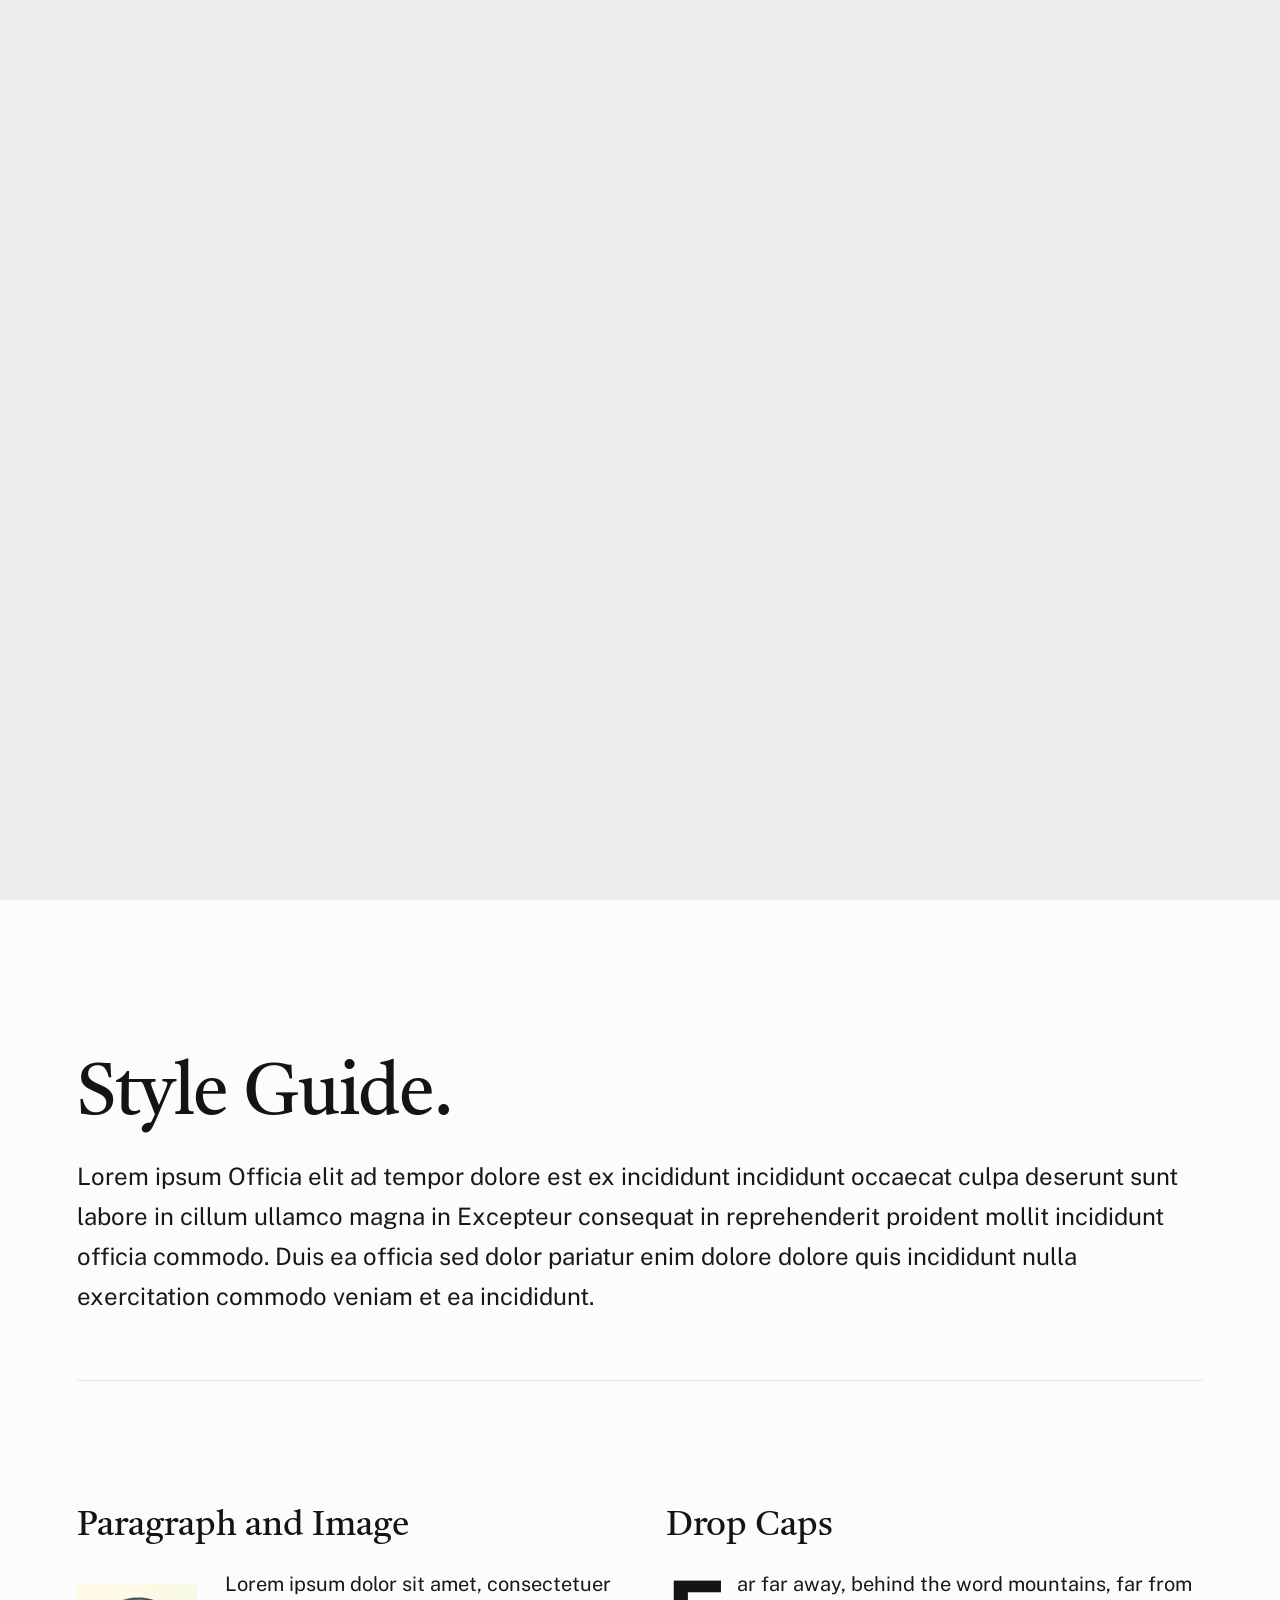
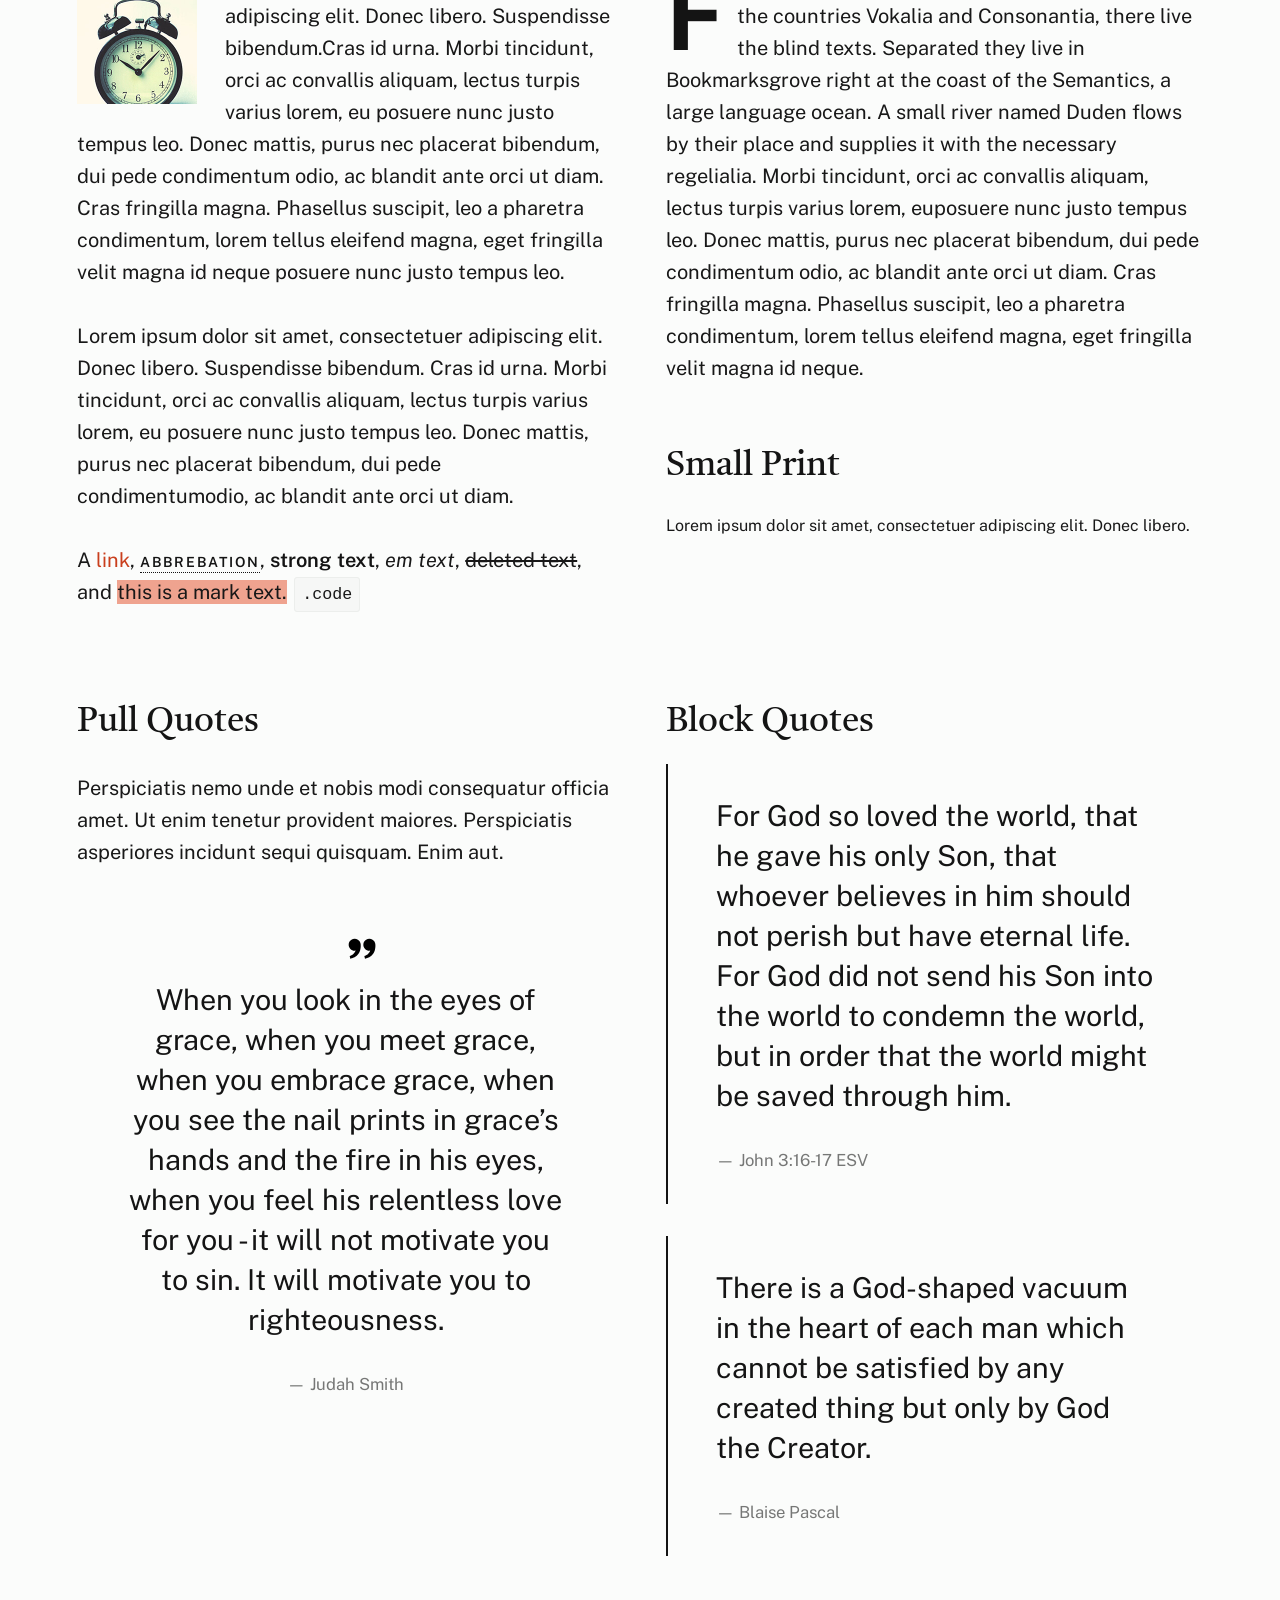
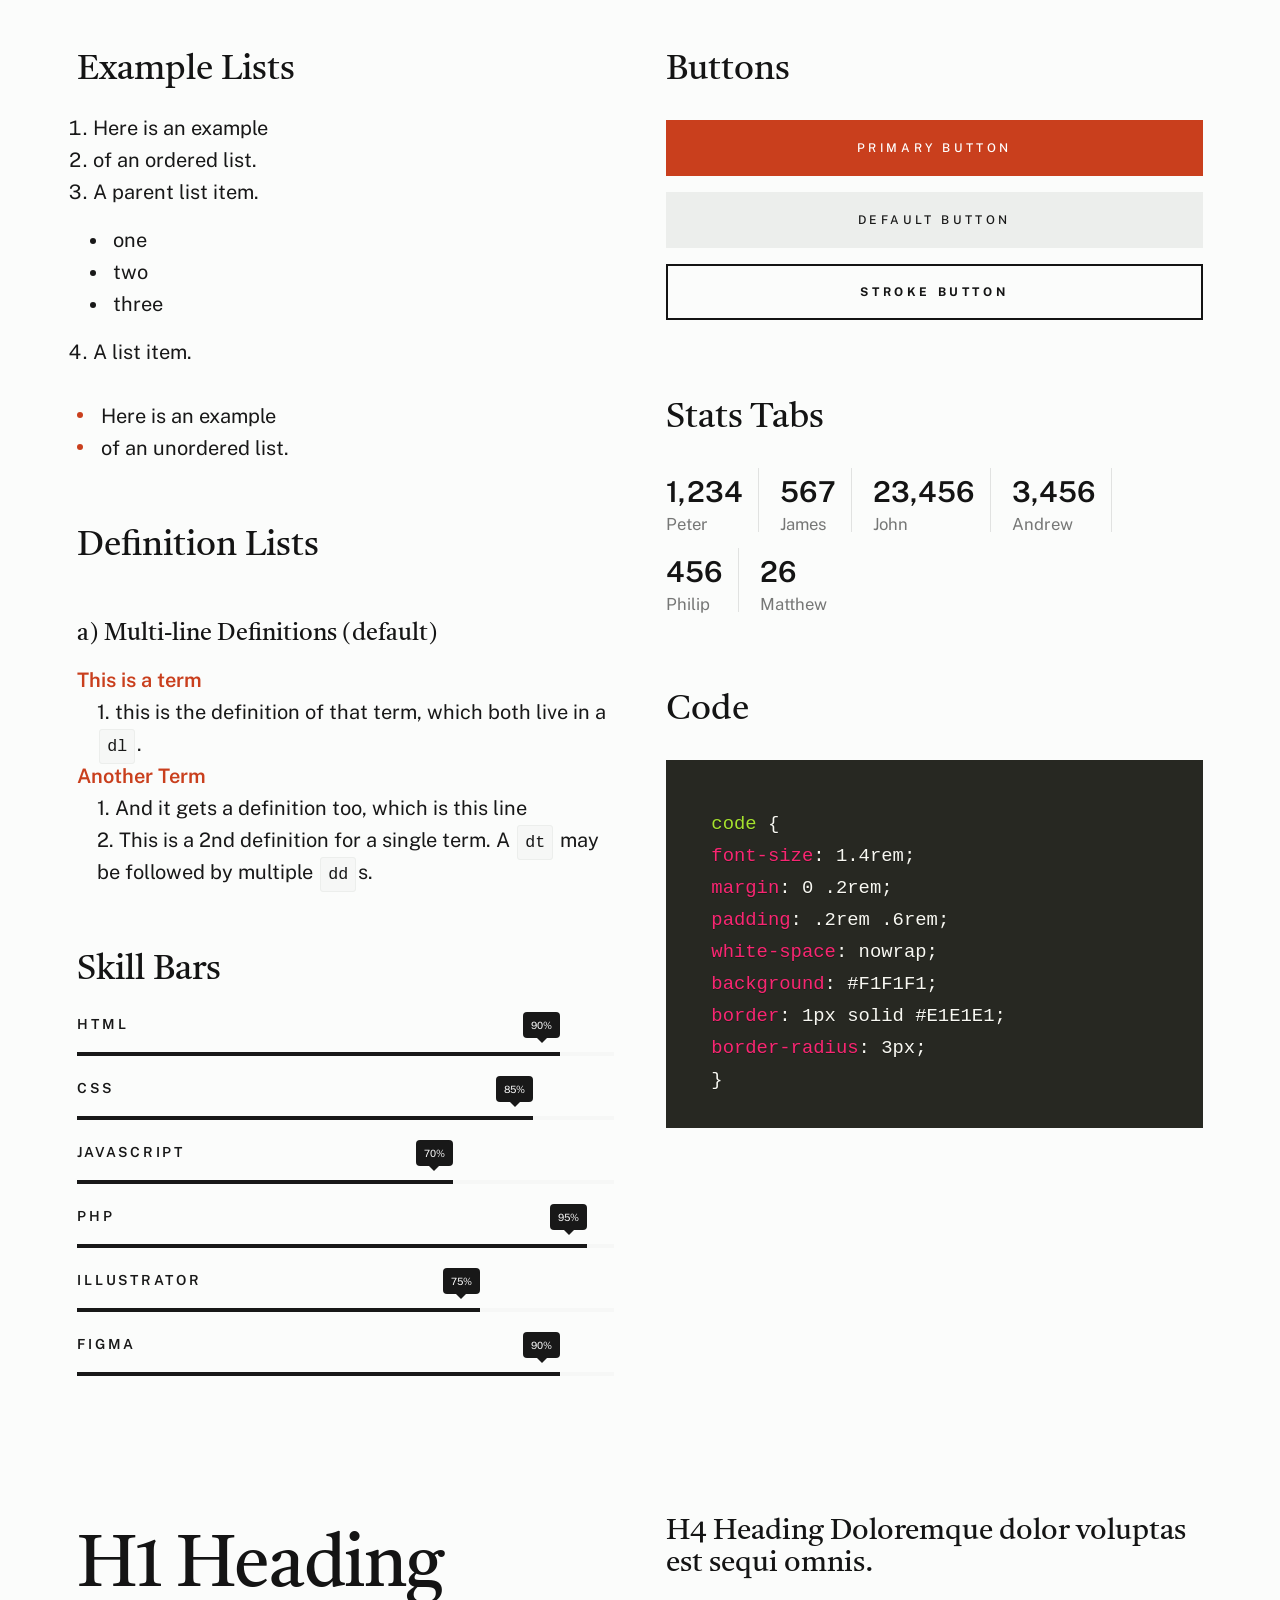
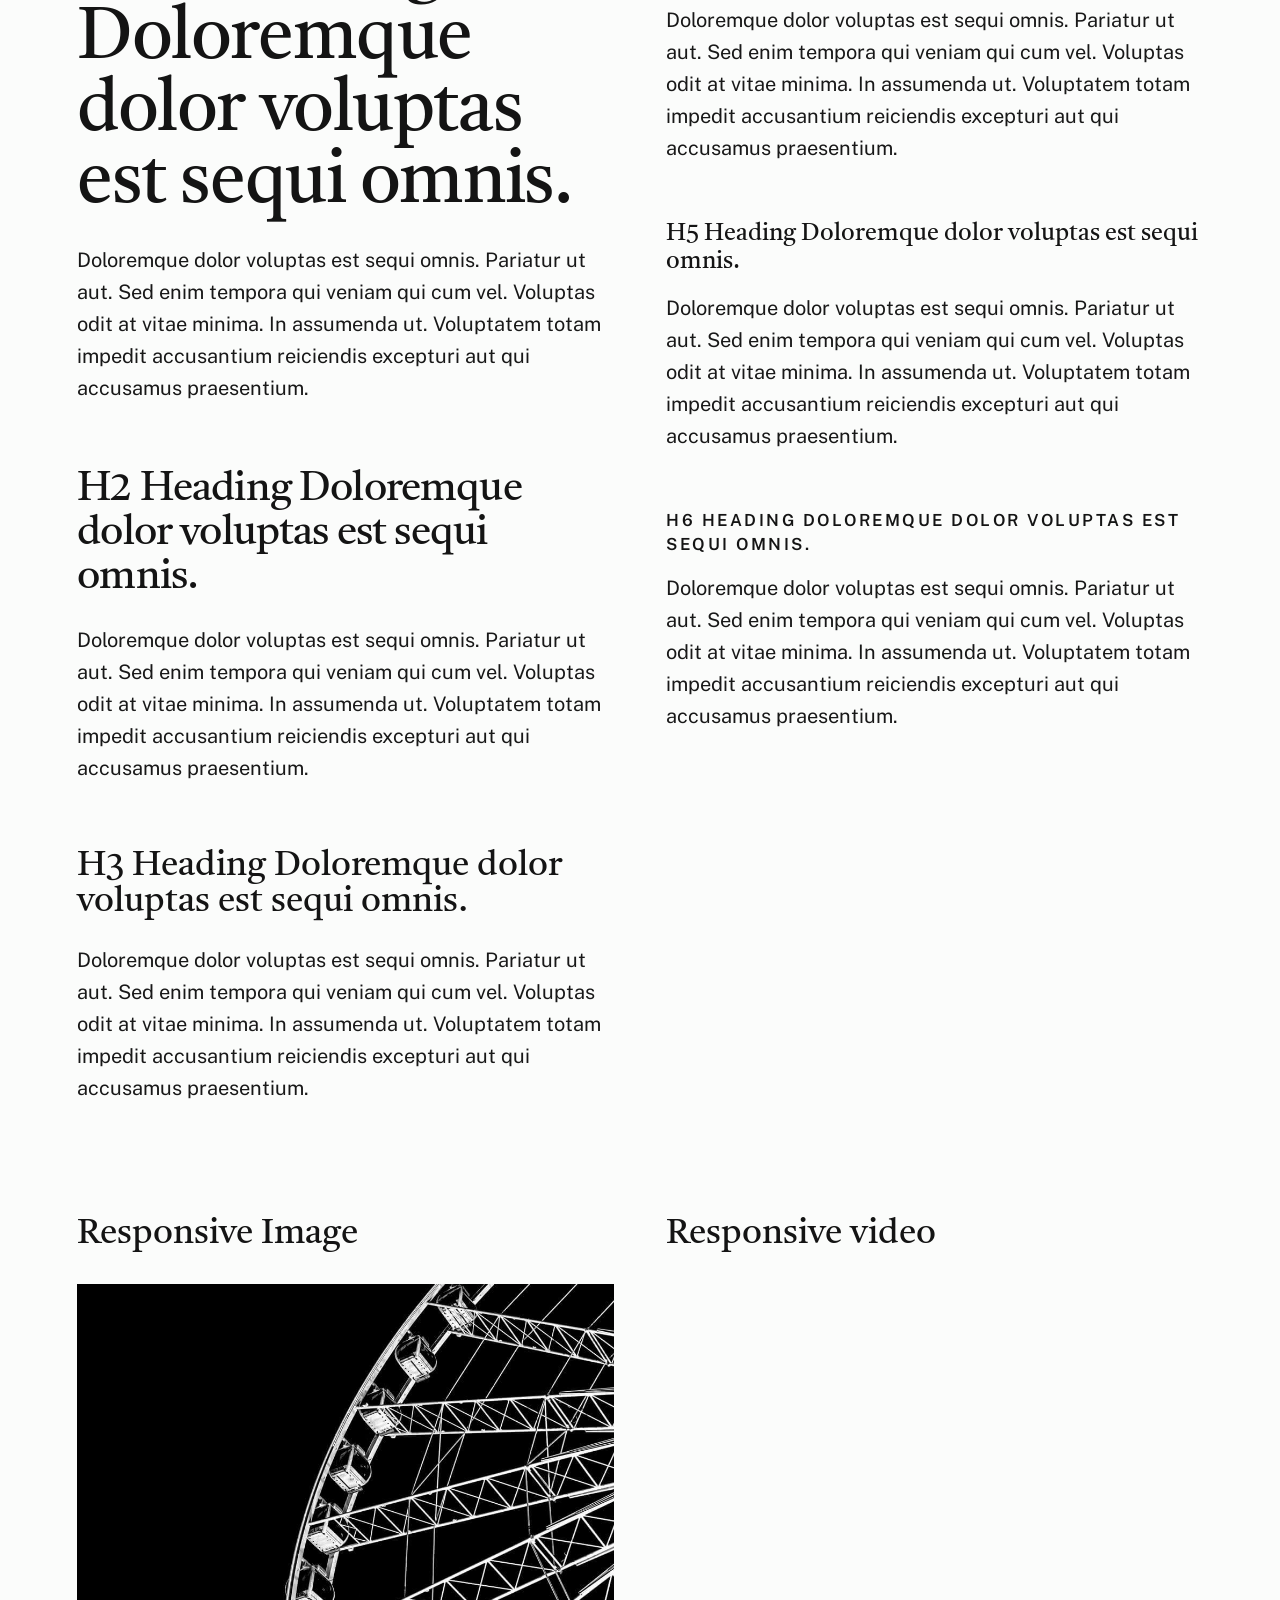
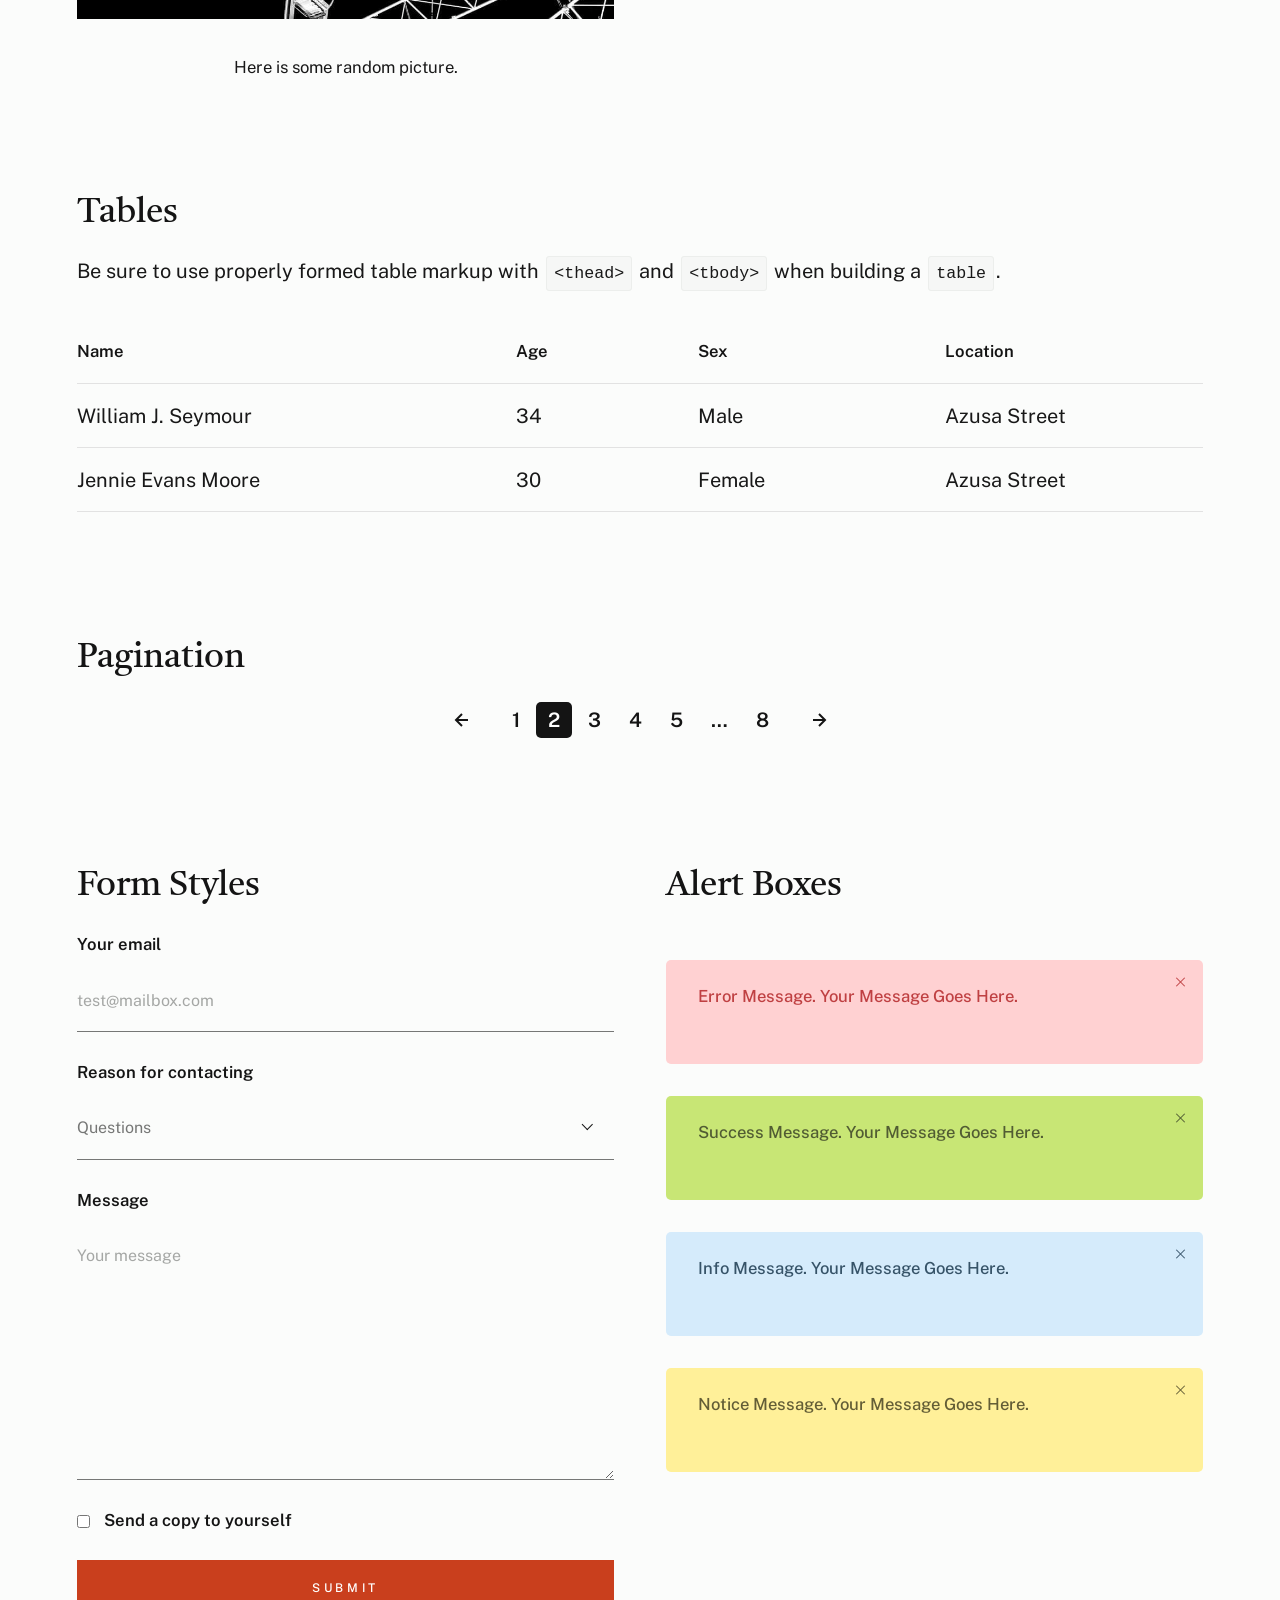
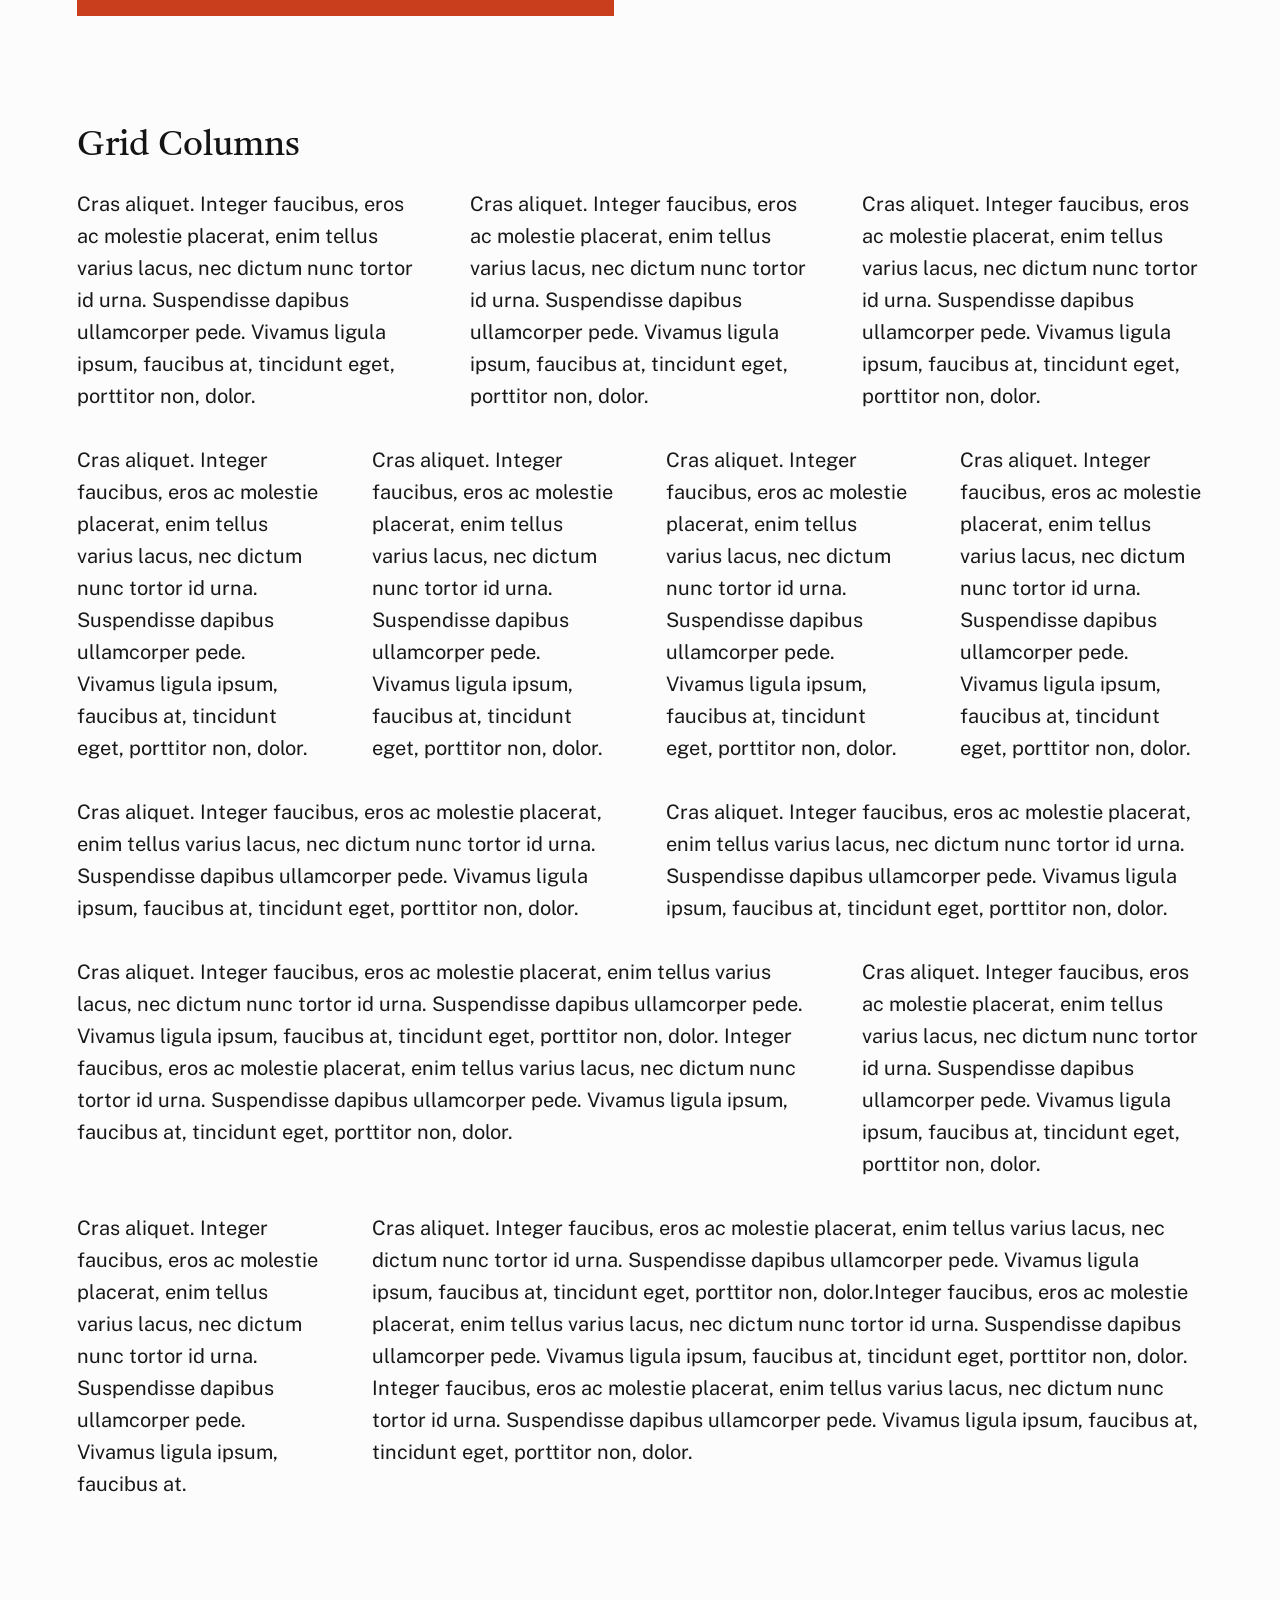
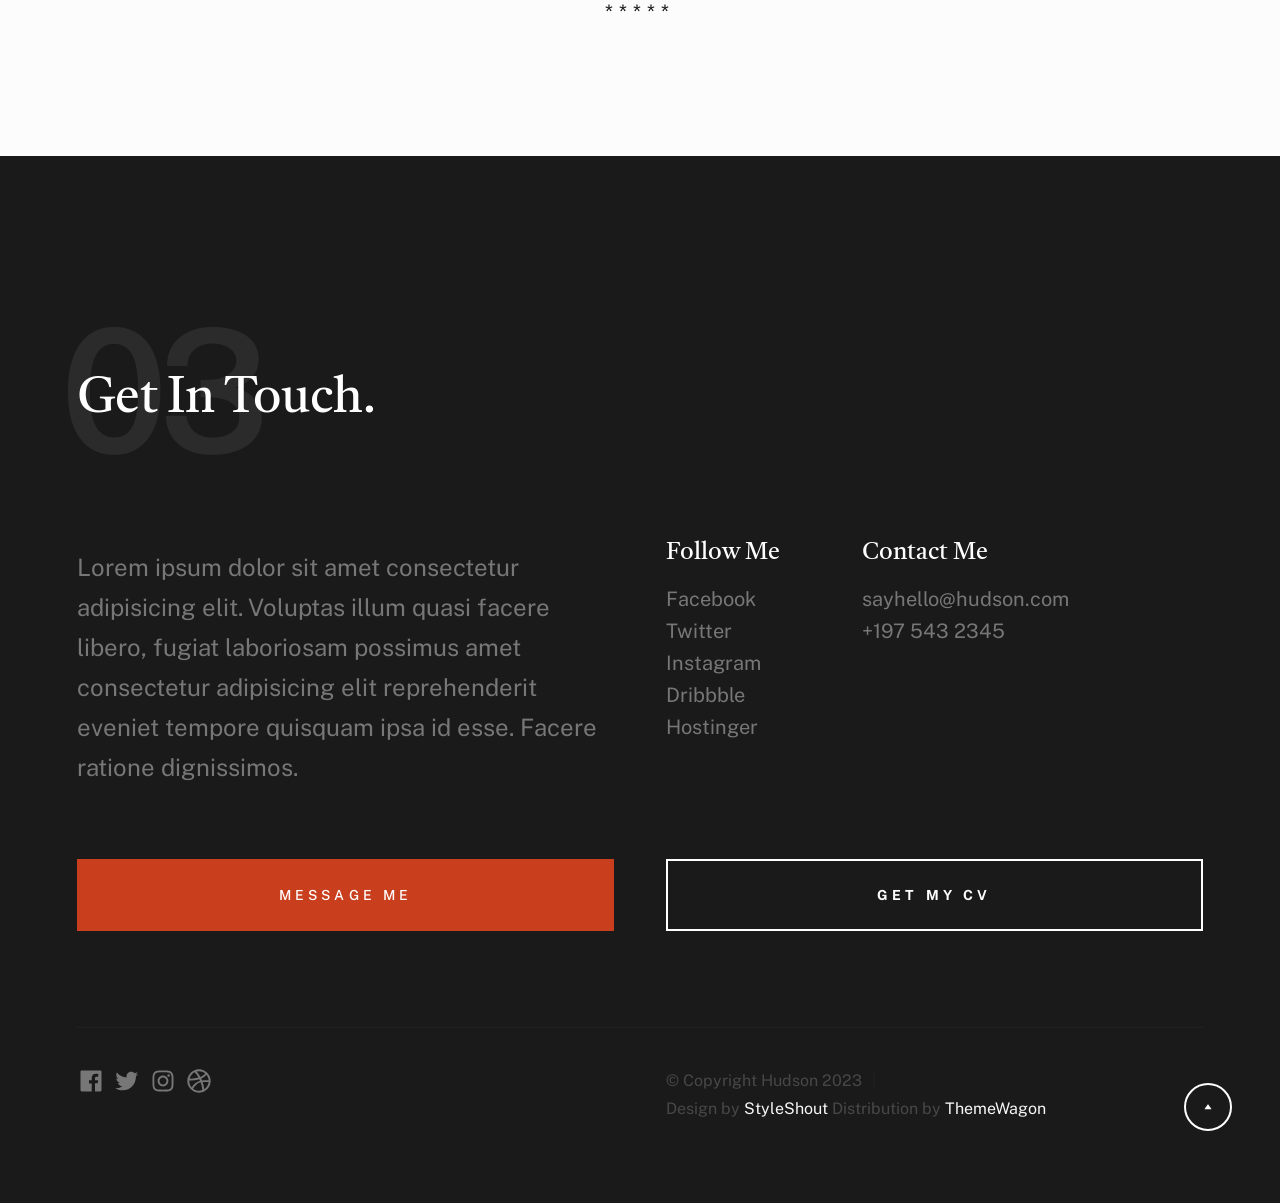
<file: Hudson-1.0.0/styles.html>
<!DOCTYPE html>
<html lang="en" class="no-js" >
<head>

    <!--- basic page needs
    ================================================== -->
    <meta charset="utf-8">
    <meta name="viewport" content="width=device-width, initial-scale=1">
    <title>Styles - Hudson</title>

    <script>
        document.documentElement.classList.remove('no-js');
        document.documentElement.classList.add('js');
    </script>

    <!-- CSS
    ================================================== -->
    <link rel="stylesheet" href="css/vendor.css">
    <link rel="stylesheet" href="css/styles.css">

    <style type="text/css" media="screen">
        .s-styles {
            padding-top: var(--vspace-5);
            padding-bottom: var(--vspace-2);
            position: relative;
        }
        .s-styles .intro h1 {
            margin-top: 0;
        }
    </style>

    <!-- favicons
    ================================================== -->
    <link rel="apple-touch-icon" sizes="180x180" href="apple-touch-icon.png">
    <link rel="icon" type="image/png" sizes="32x32" href="favicon-32x32.png">
    <link rel="icon" type="image/png" sizes="16x16" href="favicon-16x16.png">
    <link rel="manifest" href="site.webmanifest">

</head>


<body id="top">

    
    <!-- preloader
    ================================================== -->
    <div id="preloader">
        <div id="loader" class="dots-fade">
            <div></div>
            <div></div>
            <div></div>
        </div>
    </div>


    <!-- page wrap
    ================================================== -->
    <div id="page" class="s-pagewrap">


        <!-- # site header 
        ================================================== -->
        <header class="s-header">
            <div class="row s-header__inner">

                <div class="s-header__block">
                    <div class="s-header__logo">
                        <a class="logo" href="index.html">
                            <img src="images/logo.svg" alt="Homepage">
                        </a>
                    </div>

                    <a class="s-header__menu-toggle" href="#0"><span>Menu</span></a>
                </div> <!-- end s-header__block -->

                <nav class="s-header__nav">    
                    <ul class="s-header__menu-links">
                        <li class="current"><a href="index.html">Intro</a></li>
                        <li><a href="index.html">About</a></li>
                        <li><a href="index.html">Works</a></li>
                        <li><a href="index.html">Contact</a></li>
                    </ul> <!-- s-header__menu-links -->    
                </nav> <!-- end s-header__nav -->

            </div> <!-- end s-header__inner -->
        </header> <!-- end s-header -->


        <!-- # intro
        ================================================== -->
        <section id="intro" class="s-intro">

            <div class="row s-intro__content width-sixteen-col">
                <div class="column lg-12 s-intro__content-inner grid-block grid-16">
                    
                    <div class="s-intro__content-text">

                        <div class="s-intro__content-pretitle text-pretitle">Hello</div>
                        <h1 class="s-intro__content-title">
                        I'm Jonathan Doe <br>
                        a product designer <br>
                        base in Somewhere.
                        </h1>                            

                        <div class="s-intro__content-btns">
                            <a class="btn" href="index.html#about">More About Me</a>
                            <a class="btn btn--stroke" href="index.html#footer">Get In Touch</a>
                        </div> <!-- s-intro__content-btns -->   

                    </div> <!-- s-intro__content-text -->                     
                    
                </div> <!-- s-intro__content-inner -->  
            </div> <!-- s-intro__content -->

            <ul class="s-intro__social social-list">
                <li>
                    <a href="#0">
                        <svg xmlns="http://www.w3.org/2000/svg" width="24" height="24" viewBox="0 0 24 24" style="fill:rgba(0, 0, 0, 1);transform:;-ms-filter:"><path d="M20,3H4C3.447,3,3,3.448,3,4v16c0,0.552,0.447,1,1,1h8.615v-6.96h-2.338v-2.725h2.338v-2c0-2.325,1.42-3.592,3.5-3.592 c0.699-0.002,1.399,0.034,2.095,0.107v2.42h-1.435c-1.128,0-1.348,0.538-1.348,1.325v1.735h2.697l-0.35,2.725h-2.348V21H20 c0.553,0,1-0.448,1-1V4C21,3.448,20.553,3,20,3z"></path></svg>
                        <span class="u-screen-reader-text">Facebook</span>
                    </a>
                </li>
                <li>
                    <a href="#0">
                        <svg xmlns="http://www.w3.org/2000/svg" width="24" height="24" viewBox="0 0 24 24" style="fill:rgba(0, 0, 0, 1);transform:;-ms-filter:"><path d="M19.633,7.997c0.013,0.175,0.013,0.349,0.013,0.523c0,5.325-4.053,11.461-11.46,11.461c-2.282,0-4.402-0.661-6.186-1.809 c0.324,0.037,0.636,0.05,0.973,0.05c1.883,0,3.616-0.636,5.001-1.721c-1.771-0.037-3.255-1.197-3.767-2.793 c0.249,0.037,0.499,0.062,0.761,0.062c0.361,0,0.724-0.05,1.061-0.137c-1.847-0.374-3.23-1.995-3.23-3.953v-0.05 c0.537,0.299,1.16,0.486,1.82,0.511C3.534,9.419,2.823,8.184,2.823,6.787c0-0.748,0.199-1.434,0.548-2.032 c1.983,2.443,4.964,4.04,8.306,4.215c-0.062-0.3-0.1-0.611-0.1-0.923c0-2.22,1.796-4.028,4.028-4.028 c1.16,0,2.207,0.486,2.943,1.272c0.91-0.175,1.782-0.512,2.556-0.973c-0.299,0.935-0.936,1.721-1.771,2.22 c0.811-0.088,1.597-0.312,2.319-0.624C21.104,6.712,20.419,7.423,19.633,7.997z"></path></svg>
                        <span class="u-screen-reader-text">Twitter</span>
                    </a>
                </li>
                <li>
                    <a href="#0">
                        <svg xmlns="http://www.w3.org/2000/svg" width="24" height="24" viewBox="0 0 24 24" style="fill:rgba(0, 0, 0, 1);transform:;-ms-filter:"><path d="M11.999,7.377c-2.554,0-4.623,2.07-4.623,4.623c0,2.554,2.069,4.624,4.623,4.624c2.552,0,4.623-2.07,4.623-4.624 C16.622,9.447,14.551,7.377,11.999,7.377L11.999,7.377z M11.999,15.004c-1.659,0-3.004-1.345-3.004-3.003 c0-1.659,1.345-3.003,3.004-3.003s3.002,1.344,3.002,3.003C15.001,13.659,13.658,15.004,11.999,15.004L11.999,15.004z"></path><circle cx="16.806" cy="7.207" r="1.078"></circle><path d="M20.533,6.111c-0.469-1.209-1.424-2.165-2.633-2.632c-0.699-0.263-1.438-0.404-2.186-0.42 c-0.963-0.042-1.268-0.054-3.71-0.054s-2.755,0-3.71,0.054C7.548,3.074,6.809,3.215,6.11,3.479C4.9,3.946,3.945,4.902,3.477,6.111 c-0.263,0.7-0.404,1.438-0.419,2.186c-0.043,0.962-0.056,1.267-0.056,3.71c0,2.442,0,2.753,0.056,3.71 c0.015,0.748,0.156,1.486,0.419,2.187c0.469,1.208,1.424,2.164,2.634,2.632c0.696,0.272,1.435,0.426,2.185,0.45 c0.963,0.042,1.268,0.055,3.71,0.055s2.755,0,3.71-0.055c0.747-0.015,1.486-0.157,2.186-0.419c1.209-0.469,2.164-1.424,2.633-2.633 c0.263-0.7,0.404-1.438,0.419-2.186c0.043-0.962,0.056-1.267,0.056-3.71s0-2.753-0.056-3.71C20.941,7.57,20.801,6.819,20.533,6.111z M19.315,15.643c-0.007,0.576-0.111,1.147-0.311,1.688c-0.305,0.787-0.926,1.409-1.712,1.711c-0.535,0.199-1.099,0.303-1.67,0.311 c-0.95,0.044-1.218,0.055-3.654,0.055c-2.438,0-2.687,0-3.655-0.055c-0.569-0.007-1.135-0.112-1.669-0.311 c-0.789-0.301-1.414-0.923-1.719-1.711c-0.196-0.534-0.302-1.099-0.311-1.669c-0.043-0.95-0.053-1.218-0.053-3.654 c0-2.437,0-2.686,0.053-3.655c0.007-0.576,0.111-1.146,0.311-1.687c0.305-0.789,0.93-1.41,1.719-1.712 c0.534-0.198,1.1-0.303,1.669-0.311c0.951-0.043,1.218-0.055,3.655-0.055c2.437,0,2.687,0,3.654,0.055 c0.571,0.007,1.135,0.112,1.67,0.311c0.786,0.303,1.407,0.925,1.712,1.712c0.196,0.534,0.302,1.099,0.311,1.669 c0.043,0.951,0.054,1.218,0.054,3.655c0,2.436,0,2.698-0.043,3.654H19.315z"></path></svg>
                        <span class="u-screen-reader-text">Instagram</span>
                    </a>
                </li>
                <li>
                    <a href="#0">
                        <svg xmlns="http://www.w3.org/2000/svg" width="24" height="24" viewBox="0 0 24 24" style="fill: rgba(0, 0, 0, 1);transform: ;msFilter:;"><path d="M20.66 6.98a9.932 9.932 0 0 0-3.641-3.64C15.486 2.447 13.813 2 12 2s-3.486.447-5.02 1.34c-1.533.893-2.747 2.107-3.64 3.64S2 10.187 2 12s.446 3.487 1.34 5.02a9.924 9.924 0 0 0 3.641 3.64C8.514 21.553 10.187 22 12 22s3.486-.447 5.02-1.34a9.932 9.932 0 0 0 3.641-3.64C21.554 15.487 22 13.813 22 12s-.446-3.487-1.34-5.02zM12 3.66c2 0 3.772.64 5.32 1.919-.92 1.174-2.286 2.14-4.1 2.9-1.002-1.813-2.088-3.327-3.261-4.54A7.715 7.715 0 0 1 12 3.66zM5.51 6.8a8.116 8.116 0 0 1 2.711-2.22c1.212 1.201 2.325 2.7 3.34 4.5-2 .6-4.114.9-6.341.9-.573 0-1.006-.013-1.3-.04A8.549 8.549 0 0 1 5.51 6.8zM3.66 12c0-.054.003-.12.01-.2.007-.08.01-.146.01-.2.254.014.641.02 1.161.02 2.666 0 5.146-.367 7.439-1.1.187.373.381.793.58 1.26-1.32.293-2.674 1.006-4.061 2.14S6.4 16.247 5.76 17.5c-1.4-1.587-2.1-3.42-2.1-5.5zM12 20.34c-1.894 0-3.594-.587-5.101-1.759.601-1.187 1.524-2.322 2.771-3.401 1.246-1.08 2.483-1.753 3.71-2.02a29.441 29.441 0 0 1 1.56 6.62 8.166 8.166 0 0 1-2.94.56zm7.08-3.96a8.351 8.351 0 0 1-2.58 2.621c-.24-2.08-.7-4.107-1.379-6.081.932-.066 1.765-.1 2.5-.1.799 0 1.686.034 2.659.1a8.098 8.098 0 0 1-1.2 3.46zm-1.24-5c-1.16 0-2.233.047-3.22.14a27.053 27.053 0 0 0-.68-1.62c2.066-.906 3.532-2.006 4.399-3.3 1.2 1.414 1.854 3.027 1.96 4.84-.812-.04-1.632-.06-2.459-.06z"></path></svg>
                        <span class="u-screen-reader-text">Dribbble</span>
                    </a>
                </li>
                <li>
                    <a href="#0">
                        <svg xmlns="http://www.w3.org/2000/svg" width="24" height="24" viewBox="0 0 24 24" style="fill: rgba(0, 0, 0, 1);transform: ;msFilter:;"><path d="M11.99 2C6.472 2 2 6.473 2 11.99c0 4.232 2.633 7.85 6.35 9.306-.088-.79-.166-2.006.034-2.868.182-.78 1.172-4.966 1.172-4.966s-.299-.599-.299-1.484c0-1.388.805-2.425 1.808-2.425.853 0 1.264.64 1.264 1.407 0 .858-.546 2.139-.827 3.327-.235.994.499 1.805 1.479 1.805 1.775 0 3.141-1.872 3.141-4.575 0-2.392-1.719-4.064-4.173-4.064-2.843 0-4.512 2.132-4.512 4.335 0 .858.331 1.779.744 2.28a.3.3 0 0 1 .069.286c-.076.315-.245.994-.277 1.133-.044.183-.145.222-.335.134-1.247-.581-2.027-2.405-2.027-3.871 0-3.151 2.289-6.045 6.601-6.045 3.466 0 6.159 2.469 6.159 5.77 0 3.444-2.171 6.213-5.184 6.213-1.013 0-1.964-.525-2.29-1.146l-.623 2.374c-.225.868-.834 1.956-1.241 2.62a10 10 0 0 0 2.958.445c5.517 0 9.99-4.473 9.99-9.99S17.507 2 11.99 2"></path></svg>
                        <span class="u-screen-reader-text">Pinterest</span>
                    </a>
                </li>
            </ul> <!-- end s-intro__social -->

            <div class="s-intro__content-media">                               
                <img src="images/intro-bg.jpg" srcset="images/intro-bg.jpg 1x, images/intro-bg.jpg 2x" alt="">
            </div> <!-- s-intro__content-media -->                

            <div class="s-intro__btn-download">
                <a class="btn btn--stroke" href="#0">Get My CV</a>
            </div> <!-- end s-intro__btn-download -->
            
            <div class="s-intro__scroll-down">
                <a href="#styles" class="smoothscroll">
                    <div class="scroll-icon">
                        <svg xmlns="http://www.w3.org/2000/svg" width="24" height="24" viewBox="0 0 24 24" style="fill: rgba(0, 0, 0, 1);transform: ;msFilter:;"><path d="M11.178 19.569a.998.998 0 0 0 1.644 0l9-13A.999.999 0 0 0 21 5H3a1.002 1.002 0 0 0-.822 1.569l9 13z"></path></svg>
                    </div>
                    <span class="scroll-text u-screen-reader-text">Scroll Down</span>
                </a>
            </div> <!-- s-intro__scroll-down -->

        </section> <!-- end s-intro -->


        <!-- # styles
        ================================================== -->
        <section id="styles" class="s-styles">

            <div class="row">

                <div class="column xl-12 intro">

                    <h1>Style Guide.</h1>

                    <p class="lead">Lorem ipsum Officia elit ad tempor dolore est ex incididunt incididunt occaecat culpa deserunt 
                    sunt labore in cillum ullamco magna in Excepteur consequat in reprehenderit proident mollit incididunt officia commodo.
                    Duis ea officia sed dolor pariatur enim dolore dolore quis incididunt nulla exercitation commodo veniam et ea incididunt.
                    </p>

                    <hr>
                </div>

            </div> <!-- end row -->
    
            <div class="row">
    
                <div class="column mob-12 md-6 stack-on-900">
    
                    <h3>Paragraph and Image</h3>
    
                    <p><a href="#"><img width="120" height="120" class="u-pull-left" alt="sample-image" src="images/sample-image.jpg"></a>
                    Lorem ipsum dolor sit amet, consectetuer adipiscing elit. Donec libero. Suspendisse bibendum.Cras id urna. Morbi 
                    tincidunt, orci ac convallis aliquam, lectus turpis varius lorem, eu posuere nunc justo tempus leo. Donec mattis, 
                    purus nec placerat bibendum, dui pede condimentum odio, ac blandit ante orci ut diam. Cras fringilla magna. 
                    Phasellus suscipit, leo a pharetra condimentum, lorem tellus eleifend magna, eget fringilla velit magna id 
                    neque posuere nunc justo tempus leo. </p>
    
                    <p>
                    Lorem ipsum dolor sit amet, consectetuer adipiscing elit. Donec libero. Suspendisse bibendum. Cras id urna. 
                    Morbi tincidunt, orci ac convallis aliquam, lectus turpis varius lorem, eu posuere nunc justo tempus leo. 
                    Donec mattis, purus nec placerat bibendum, dui pede condimentumodio, ac blandit ante orci ut diam.	
                    </p>
    
                    <p>A <a href="#">link</a>,
                    <abbr title="this really isn't a very good description">abbrebation</abbr>,
                    <strong>strong text</strong>,
                    <em>em text</em>,
                    <del>deleted text</del>, and
                    <mark>this is a mark text.</mark>
                    <code>.code</code>
                    </p>
    
                </div>
    
                <div class="column mob-12 md-6">
    
                    <h3>Drop Caps</h3>
    
                    <p class="drop-cap">Far far away, behind the word mountains, far from the countries Vokalia and Consonantia,
                    there live the blind texts. Separated they live in Bookmarksgrove right at the coast of the
                    Semantics, a large language ocean. A small river named Duden flows by their place and supplies it with the 
                    necessary regelialia. Morbi tincidunt, orci ac convallis aliquam, lectus turpis varius lorem, 
                    euposuere nunc justo tempus leo. Donec mattis, purus nec placerat bibendum, dui pede condimentum odio, 
                    ac blandit ante orci ut diam. Cras fringilla magna. Phasellus suscipit, leo a pharetra condimentum, 
                    lorem tellus eleifend magna, eget fringilla velit magna id neque.
                    </p>
    
                    <h3>Small Print</h3>
    
                    <p><small>Lorem ipsum dolor sit amet, consectetuer adipiscing elit. Donec libero.</small></p>
                    
            
    
                </div>
    
            </div> <!-- end row -->
    
            <div class="row">
    
                <div class="column xl-6 md-12">
    
                    <h3 class="u-add-bottom">Pull Quotes</h3>
    
                    <p>
                    Perspiciatis nemo unde et nobis modi consequatur officia amet. Ut enim 
                    tenetur provident maiores. Perspiciatis asperiores incidunt sequi 
                    quisquam. Enim aut. 
                    </p>
    
                    <figure class="pull-quote">
                        <blockquote>
                            <p>
                            When you look in the eyes of grace, when you meet grace, 
                            when you embrace grace, when you see the nail prints in 
                            grace’s hands and the fire in his eyes, when you feel his 
                            relentless love for you - it will not motivate you to sin. 
                            It will motivate you to righteousness.
                            </p>
    
                            <footer>
                                <cite>Judah Smith</cite>
                            </footer>
                        </blockquote>
                    </figure>
    
    
                </div>
    
                <div class="column xl-6 md-12">
    
                    <h3 class="h-add-bottom">Block Quotes</h3>
    
                    <blockquote cite="http://where-i-got-my-info-from.com">
                        <p>
                        For God so loved the world, that he gave his only Son, that whoever believes in 
                        him should not perish but have eternal life. For God did not send his Son into 
                        the world to condemn the world, but in order that the world might be 
                        saved through him.
                        </p>
    
                        <footer>
                            <cite>
                                <a href="#0">John 3:16-17 ESV</a>
                            </cite>
                        </footer>
    
                    </blockquote>
    
                    <blockquote>
                        <p>There is a God-shaped vacuum in the heart of each man which cannot be satisfied 
                        by any created thing but only by God the Creator.</p>
    
                        <footer>
                            <cite>Blaise Pascal</cite>
                        </footer>
    
                    </blockquote>
    
                </div>
    
            </div> <!-- end row -->
    
            <div class="row u-add-half-bottom">
    
                <div class="column xl-6 md-12">
    
                    <h3>Example Lists</h3>
    
                    <ol>
                        <li>Here is an example</li>
                        <li>of an ordered list.</li>
                        <li>A parent list item.
                            <ul>
                                <li>one</li>
                                <li>two</li>
                                <li>three</li>
                            </ul>
                            </li>
                            <li>A list item.</li>
                        </ol>
    
                    <ul class="disc">
                        <li>Here is an example</li>
                        <li>of an unordered list.</li>
                    </ul>
    
                    <h3>Definition Lists</h3>
    
                    <h5>a) Multi-line Definitions (default) </h5>
    
                    <dl class="dictionary-style">
                        <dt><strong>This is a term</strong></dt>
                            <dd>this is the definition of that term, which both live in a <code>dl</code>.</dd>
                        <dt><strong>Another Term</strong></dt>
                            <dd>And it gets a definition too, which is this line</dd>
                            <dd>This is a 2<sup>nd</sup> definition for a single term. A <code>dt</code> may be followed by multiple <code>dd</code>s.</dd>
                    </dl>
    
                    <h3 class="u-add-bottom">Skill Bars</h3>
    
                    <ul class="skill-bars">
                        <li>
                        <div class="progress percent90"><span>90%</span></div>
                        <strong>HTML</strong>
                        </li>
                        <li>
                        <div class="progress percent85"><span>85%</span></div>
                        <strong>CSS</strong>
                        </li>
                        <li>
                        <div class="progress percent70"><span>70%</span></div>
                        <strong>Javascript</strong>
                        </li>
                        <li>
                        <div class="progress percent95"><span>95%</span></div>
                        <strong>PHP</strong>
                        </li>
                        <li>
                        <div class="progress percent75"><span>75%</span></div>
                        <strong>Illustrator</strong>
                        </li>
                        <li>
                        <div class="progress percent90"><span>90%</span></div>
                        <strong>Figma</strong>
                        </li>
                    </ul>
    
                </div>
    
                <div class="column xl-6 md-12">
    
                    <h3 class="u-add-bottom">Buttons</h3>
    
                    <p>
                        <a class="btn btn--primary u-fullwidth" href="#0">Primary Button</a>
                        <a class="btn u-fullwidth" href="#0">Default Button</a>
                        <a class="btn btn--stroke u-fullwidth" href="#0">Stroke Button</a>
                    </p>
    
                    <h3>Stats Tabs</h3>
    
                    <ul class="stats-tabs">
                        <li><a href="#0">1,234 <em>Peter</em></a></li>
                        <li><a href="#0">567 <em>James</em></a></li>
                        <li><a href="#0">23,456 <em>John</em></a></li>
                        <li><a href="#0">3,456 <em>Andrew</em></a></li>
                        <li><a href="#0">456 <em>Philip</em></a></li>
                        <li><a href="#0">26 <em>Matthew</em></a></li>
                    </ul>
    
                    <h3 class="u-add-bottom">Code</h3>
    
<pre><code class="language-css">
    code {
    font-size: 1.4rem;
    margin: 0 .2rem;
    padding: .2rem .6rem;
    white-space: nowrap;
    background: #F1F1F1;
    border: 1px solid #E1E1E1;	
    border-radius: 3px;
    }
</code></pre>
    
                </div>
    
            </div> <!-- end row -->
    
            <div class="row u-add-half-bottom">
    
                <div class="column xl-6 md-12">
                        
                    <h1>H1 Heading Doloremque dolor voluptas est sequi omnis.</h1>
                    <p>Doloremque dolor voluptas est sequi omnis. Pariatur ut aut. Sed enim tempora qui veniam qui cum vel. 
                    Voluptas odit at vitae minima. In assumenda ut. Voluptatem totam impedit accusantium reiciendis excepturi aut qui accusamus praesentium.</p>
    
                    <h2>H2 Heading Doloremque dolor voluptas est sequi omnis.</h2>
                    <p>Doloremque dolor voluptas est sequi omnis. Pariatur ut aut. Sed enim tempora qui veniam qui cum vel. 
                    Voluptas odit at vitae minima. In assumenda ut. Voluptatem totam impedit accusantium reiciendis excepturi aut qui accusamus praesentium.</p>
    
                    <h3>H3 Heading Doloremque dolor voluptas est sequi omnis.</h3>
                    <p>Doloremque dolor voluptas est sequi omnis. Pariatur ut aut. Sed enim tempora qui veniam qui cum vel. 
                    Voluptas odit at vitae minima. In assumenda ut. Voluptatem totam impedit accusantium reiciendis excepturi aut qui accusamus praesentium.</p>
    
                    
                </div>
    
                <div class="column xl-6 md-12">
                    <h4>H4 Heading Doloremque dolor voluptas est sequi omnis.</h4>
                    <p>Doloremque dolor voluptas est sequi omnis. Pariatur ut aut. Sed enim tempora qui veniam qui cum vel. 
                    Voluptas odit at vitae minima. In assumenda ut. Voluptatem totam impedit accusantium reiciendis excepturi aut qui accusamus praesentium.</p>
    
                    <h5>H5 Heading Doloremque dolor voluptas est sequi omnis.</h5>
                    <p>Doloremque dolor voluptas est sequi omnis. Pariatur ut aut. Sed enim tempora qui veniam qui cum vel. 
                    Voluptas odit at vitae minima. In assumenda ut. Voluptatem totam impedit accusantium reiciendis excepturi aut qui accusamus praesentium.</p>
    
                    <h6>H6 Heading Doloremque dolor voluptas est sequi omnis.</h6>
                    <p>Doloremque dolor voluptas est sequi omnis. Pariatur ut aut. Sed enim tempora qui veniam qui cum vel. 
                    Voluptas odit at vitae minima. In assumenda ut. Voluptatem totam impedit accusantium reiciendis excepturi aut qui accusamus praesentium.</p>
        
                    
                </div>
    
            </div> <!-- end row -->
    
            <div class="row u-add-half-bottom">
    
                <div class="column xl-6 md-12">
    
                    <h3 class="u-add-bottom">Responsive Image</h3>
    
                    <figure>
                        <img src="images/wheel-500.jpg" 
                        srcset="images/wheel-1000.jpg 1000w, 
                        images/wheel-500.jpg 500w" 
                        sizes="(max-width: 1000px) 100vw, 1000px" alt="">
    
                        <figcaption>
                            Here is some random picture.
                        </figcaption>
                    </figure>
    
                </div>
    
                <div class="column xl-6 md-12">
    
                    <h3 class="u-add-bottom">Responsive video</h3>
    
                    <div class="video-container">
                    <iframe src="https://player.vimeo.com/video/14592941?color=00a650&title=0&byline=0&portrait=0" width="500" height="281" frameborder="0" webkitallowfullscreen mozallowfullscreen allowfullscreen></iframe> 
                    </div>
    
                </div>
                
            </div> <!-- end row -->
    
            <div class="row u-add-bottom">
    
                <div class="column xl-12">
    
                    <h3>Tables</h3>
                    <p>Be sure to use properly formed table markup with <code>&lt;thead&gt;</code> and <code>&lt;tbody&gt;</code> when building a <code>table</code>.</p>
    
                    <div class="table-responsive">
    
                        <table>
                                <thead>
                                <tr>
                                    <th>Name</th>
                                    <th>Age</th>
                                    <th>Sex</th>
                                    <th>Location</th>
                                </tr>
                                </thead>
                                <tbody>
                                <tr>
                                    <td>William J. Seymour</td>
                                    <td>34</td>
                                    <td>Male</td>
                                    <td>Azusa Street</td>
                                </tr>
                                <tr>
                                    <td>Jennie Evans Moore</td>
                                    <td>30</td>
                                    <td>Female</td>
                                    <td>Azusa Street</td>
                                </tr>
                                </tbody>
                        </table>
    
                    </div>
    
                </div>
                
            </div> <!-- end row -->
    
            <div class="row">
    
                <div class="column xl-12">
                    <h3>Pagination</h3>
    
                    <nav class="pgn">
                        <ul>
                            <li>
                                <a class="pgn__prev" href="#0">
                                    <svg xmlns="http://www.w3.org/2000/svg" width="24" height="24" viewBox="0 0 24 24"><path d="M12.707 17.293L8.414 13H18v-2H8.414l4.293-4.293-1.414-1.414L4.586 12l6.707 6.707z"/></svg>
                                </a>
                            </li>
                            <li><a class="pgn__num" href="#0">1</a></li>
                            <li><span class="pgn__num current">2</span></li>
                            <li><a class="pgn__num" href="#0">3</a></li>
                            <li><a class="pgn__num" href="#0">4</a></li>
                            <li><a class="pgn__num" href="#0">5</a></li>
                            <li><span class="pgn__num dots">…</span></li>
                            <li><a class="pgn__num" href="#0">8</a></li>
                            <li>
                                <a class="pgn__next" href="#0">
                                    <svg xmlns="http://www.w3.org/2000/svg" width="24" height="24" viewBox="0 0 24 24"><path d="M11.293 17.293l1.414 1.414L19.414 12l-6.707-6.707-1.414 1.414L15.586 11H6v2h9.586z"/></svg>
                                </a>
                            </li>
                        </ul>
                    </nav>
                </div>
    
            </div> <!-- end row -->
    
            <div class="row">
    
                <div class="column xl-6 md-12">
    
                    <h3 class="u-add-bottom">Form Styles</h3>
    
                    <form>
                        <div>
                            <label for="sampleInput">Your email</label>
                            <input class="u-fullwidth" type="email" placeholder="test@mailbox.com" id="sampleInput">
                        </div>
                        <div>
                            <label for="sampleRecipientInput">Reason for contacting</label>
                            <div class="ss-custom-select">
                                <select class="u-fullwidth" id="sampleRecipientInput">
                                    <option value="Option 1">Questions</option>
                                    <option value="Option 2">Report</option>
                                    <option value="Option 3">Others</option>
                                </select>
                            </div>
                        </div>
                        
                        <label for="exampleMessage">Message</label>
                        <textarea class="u-fullwidth" placeholder="Your message" id="exampleMessage"></textarea>
    
                        <label class="u-add-bottom">
                            <input type="checkbox">
                            <span class="label-text">Send a copy to yourself</span>
                        </label>
                    
                        <input class="btn--primary u-fullwidth" type="submit" value="Submit">
                    </form>
    
                </div>
    
                <div class="column xl-6 md-12">
    
                    <h3>Alert Boxes</h3>
    
                    <br>
                    
                    <div class="alert-box alert-box--error">
                        <p>Error Message. Your Message Goes Here.</p>
                        <span class="alert-box__close"></span>
                    </div><!-- end error -->
                            
                    <div class="alert-box alert-box--success">
                        <p>Success Message. Your Message Goes Here.</p>
                        <span class="alert-box__close"></span>
                    </div><!-- end success -->
                            
                    <div class="alert-box alert-box--info">
                        <p>Info Message. Your Message Goes Here.</p>
                        <span class="alert-box__close"></span>
                    </div><!-- end info -->
                            
                    <div class="alert-box alert-box--notice">
                        <p>Notice Message. Your Message Goes Here.</p>
                        <span class="alert-box__close"></span>
                    </div><!-- end notice -->
                
                </div>
    
            </div> <!-- end row -->

            <div class="row">
            
                <div class="xl-12 column">
                <h3 class="half-bottom">Grid Columns</h3>
                </div>
    
            </div> <!-- Row End-->
    
            <!--<h4>1/3 Columns</h4>  -->
    
            <div class="row">
    
                <div class="xl-4 md-12 column">
                    <p>
                    Cras aliquet. Integer faucibus, eros ac molestie placerat, enim tellus varius lacus,
                    nec dictum nunc tortor id urna. Suspendisse dapibus ullamcorper pede. Vivamus ligula ipsum,
                    faucibus at, tincidunt eget, porttitor non, dolor. 
                    </p>
                </div>
    
                <div class="xl-4 md-12 column">
                    <p>
                    Cras aliquet. Integer faucibus, eros ac molestie placerat, enim tellus varius lacus,
                    nec dictum nunc tortor id urna. Suspendisse dapibus ullamcorper pede. Vivamus ligula ipsum,
                    faucibus at, tincidunt eget, porttitor non, dolor. 
                    </p>
                </div>
    
                <div class="xl-4 md-12 column">
                    <p>
                    Cras aliquet. Integer faucibus, eros ac molestie placerat, enim tellus varius lacus,
                    nec dictum nunc tortor id urna. Suspendisse dapibus ullamcorper pede. Vivamus ligula ipsum,
                    faucibus at, tincidunt eget, porttitor non, dolor. 
                    </p>
                </div>
    
            </div>
    
            <!--<h4>1/4 Columns</h4>  -->
    
            <div class="row">
    
                <div class="xl-3 md-6 tab-12 column">
                    <p>
                    Cras aliquet. Integer faucibus, eros ac molestie placerat, enim tellus varius lacus,
                    nec dictum nunc tortor id urna. Suspendisse dapibus ullamcorper pede. Vivamus ligula ipsum,
                    faucibus at, tincidunt eget, porttitor non, dolor. 
                    </p>
                </div>
    
                <div class="xl-3 md-6 tab-12 column">
                    <p>
                    Cras aliquet. Integer faucibus, eros ac molestie placerat, enim tellus varius lacus,
                    nec dictum nunc tortor id urna. Suspendisse dapibus ullamcorper pede. Vivamus ligula ipsum,
                    faucibus at, tincidunt eget, porttitor non, dolor. 
                    </p>
                </div>
    
                <div class="xl-3 md-6 tab-12 column">
                    <p>
                    Cras aliquet. Integer faucibus, eros ac molestie placerat, enim tellus varius lacus,
                    nec dictum nunc tortor id urna. Suspendisse dapibus ullamcorper pede. Vivamus ligula ipsum,
                    faucibus at, tincidunt eget, porttitor non, dolor. 
                    </p>
                </div>
    
                <div class="xl-3 md-6 tab-12 column">
                    <p>
                    Cras aliquet. Integer faucibus, eros ac molestie placerat, enim tellus varius lacus,
                    nec dictum nunc tortor id urna. Suspendisse dapibus ullamcorper pede. Vivamus ligula ipsum,
                    faucibus at, tincidunt eget, porttitor non, dolor. 
                    </p>
                </div>
    
            </div>
    
            <!--<h4>1/2 Columns</h4>  -->
    
            <div class="row">
    
                <div class="xl-6 tab-12 column">
                    <p>
                    Cras aliquet. Integer faucibus, eros ac molestie placerat, enim tellus varius lacus,
                    nec dictum nunc tortor id urna. Suspendisse dapibus ullamcorper pede. Vivamus ligula ipsum,
                    faucibus at, tincidunt eget, porttitor non, dolor. 
                    </p>
                </div>
    
                <div class="xl-6 tab-12 column">
                    <p>
                    Cras aliquet. Integer faucibus, eros ac molestie placerat, enim tellus varius lacus,
                    nec dictum nunc tortor id urna. Suspendisse dapibus ullamcorper pede. Vivamus ligula ipsum,
                    faucibus at, tincidunt eget, porttitor non, dolor. 
                    </p>
                </div>
    
            </div>
    
            <!--<h4>2/3 Columns</h4>  -->
    
            <div class="row">
    
                <div class="xl-8 md-7 tab-12 column">
                    <p>
                    Cras aliquet. Integer faucibus, eros ac molestie placerat, enim tellus varius lacus,
                    nec dictum nunc tortor id urna. Suspendisse dapibus ullamcorper pede. Vivamus ligula ipsum,
                    faucibus at, tincidunt eget, porttitor non, dolor. Integer faucibus, eros ac molestie placerat, enim tellus varius lacus,
                    nec dictum nunc tortor id urna. Suspendisse dapibus ullamcorper pede. Vivamus ligula ipsum,
                    faucibus at, tincidunt eget, porttitor non, dolor.
                    </p>
                </div>
    
                <div class="xl-4 md-5 tab-12 column">
                    <p>
                    Cras aliquet. Integer faucibus, eros ac molestie placerat, enim tellus varius lacus,
                    nec dictum nunc tortor id urna. Suspendisse dapibus ullamcorper pede. Vivamus ligula ipsum,
                    faucibus at, tincidunt eget, porttitor non, dolor. 
                    </p>
                </div>
    
            </div>
    
            <!--<h4>3/4 Columns</h4>  -->
    
            <div class="row">
    
                <div class="xl-3 md-5 tab-12 column">
                    <p>
                    Cras aliquet. Integer faucibus, eros ac molestie placerat, enim tellus varius lacus,
                    nec dictum nunc tortor id urna. Suspendisse dapibus ullamcorper pede. Vivamus ligula ipsum,
                    faucibus at. 
                    </p>
                </div>
    
                <div class="xl-9 md-7 tab-12 column">
                    <p>
                    Cras aliquet. Integer faucibus, eros ac molestie placerat, enim tellus varius lacus,
                    nec dictum nunc tortor id urna. Suspendisse dapibus ullamcorper pede. Vivamus ligula ipsum,
                    faucibus at, tincidunt eget, porttitor non, dolor.Integer faucibus, eros ac molestie placerat, enim tellus varius lacus,
                    nec dictum nunc tortor id urna. Suspendisse dapibus ullamcorper pede. Vivamus ligula ipsum,
                    faucibus at, tincidunt eget, porttitor non, dolor. Integer faucibus, eros ac molestie placerat, enim tellus varius lacus,
                    nec dictum nunc tortor id urna. Suspendisse dapibus ullamcorper pede. Vivamus ligula ipsum,
                    faucibus at, tincidunt eget, porttitor non, dolor.
                    </p>
                </div>
    
            </div> 
    
            <hr class="fancy">

        </section> <!-- end s-styles -->


        <!-- # footer 
        ================================================== -->
        <footer id="footer" class="s-footer">

            <div class="row">
                <div class="column lg-12">
                    <div class="section-header light-on-dark" data-num="03">
                        <h2 class="text-display-title">Get In Touch.</h2>
                    </div> <!-- end section-header -->
                </div>
            </div>

            <div class="row s-footer__content">

                <div class="column xl-6 md-12 s-footer__block s-footer__about">                    
                    <p class="attention-getter">
                    Lorem ipsum dolor sit amet consectetur adipisicing elit. Voluptas illum quasi facere libero, 
                    fugiat laboriosam possimus amet consectetur adipisicing elit reprehenderit eveniet tempore quisquam ipsa id esse. Facere ratione dignissimos.
                    </p>               
                </div> <!-- end section-footer__about -->

                <div class="column xl-6 md-12 s-footer__block s-footer__site-links">
                    <div class="row">
                        <div class="column xl-4 lg-5 md-6 tab-12">
                            <h5>Follow Me</h5>
                            <ul class="link-list">
                                <li><a href="#0">Facebook</a></li>
                                <li><a href="#0">Twitter</a></li>
                                <li><a href="#0">Instagram</a></li>
                                <li><a href="#0">Dribbble</a></li>
                                <li><a href="https://styleshout.com/go/hostinger/">Hostinger</a></li>
                            </ul>
                        </div>
                        <div class="column xl-6 md-6 tab-12">
                            <h5>Contact Me</h5>
                            <ul class="link-list">
                                <li><a href="mailto:#0">sayhello@hudson.com</a></li>
                                <li><a href="tel:+1975432345">+197 543 2345</a></li>
                            </ul> 
                        </div>
                    </div>                    
                </div> <!-- end section-footer__site-links -->

            </div> <!-- end section-footer__content -->


            <div class="row s-footer__buttons">
               
                <div class="column xl-6 tab-12">
                    <a href="mailto:#0" class="btn btn--primary btn--large u-fullwidth">Message Me</a>
                </div>
          
                <div class="column xl-6 tab-12">                    
                    <a href="#0" class="btn btn--stroke btn--large u-fullwidth">Get My CV</a>
                </div>
            
            </div> <!-- end section-footer__buttons -->              
            
            <div class="row s-footer__bottom">
                
                <div class="column xl-6 lg-12">
                    <ul class="s-footer__social social-list">
                        <li>
                            <a href="#0">
                                <svg xmlns="http://www.w3.org/2000/svg" width="24" height="24" viewBox="0 0 24 24" style="fill:rgba(0, 0, 0, 1);transform:;-ms-filter:"><path d="M20,3H4C3.447,3,3,3.448,3,4v16c0,0.552,0.447,1,1,1h8.615v-6.96h-2.338v-2.725h2.338v-2c0-2.325,1.42-3.592,3.5-3.592 c0.699-0.002,1.399,0.034,2.095,0.107v2.42h-1.435c-1.128,0-1.348,0.538-1.348,1.325v1.735h2.697l-0.35,2.725h-2.348V21H20 c0.553,0,1-0.448,1-1V4C21,3.448,20.553,3,20,3z"></path></svg>
                                <span class="u-screen-reader-text">Facebook</span>
                            </a>
                        </li>
                        <li>
                            <a href="#0">
                                <svg xmlns="http://www.w3.org/2000/svg" width="24" height="24" viewBox="0 0 24 24" style="fill:rgba(0, 0, 0, 1);transform:;-ms-filter:"><path d="M19.633,7.997c0.013,0.175,0.013,0.349,0.013,0.523c0,5.325-4.053,11.461-11.46,11.461c-2.282,0-4.402-0.661-6.186-1.809 c0.324,0.037,0.636,0.05,0.973,0.05c1.883,0,3.616-0.636,5.001-1.721c-1.771-0.037-3.255-1.197-3.767-2.793 c0.249,0.037,0.499,0.062,0.761,0.062c0.361,0,0.724-0.05,1.061-0.137c-1.847-0.374-3.23-1.995-3.23-3.953v-0.05 c0.537,0.299,1.16,0.486,1.82,0.511C3.534,9.419,2.823,8.184,2.823,6.787c0-0.748,0.199-1.434,0.548-2.032 c1.983,2.443,4.964,4.04,8.306,4.215c-0.062-0.3-0.1-0.611-0.1-0.923c0-2.22,1.796-4.028,4.028-4.028 c1.16,0,2.207,0.486,2.943,1.272c0.91-0.175,1.782-0.512,2.556-0.973c-0.299,0.935-0.936,1.721-1.771,2.22 c0.811-0.088,1.597-0.312,2.319-0.624C21.104,6.712,20.419,7.423,19.633,7.997z"></path></svg>
                                <span class="u-screen-reader-text">Twitter</span>
                            </a>
                        </li>
                        <li>
                            <a href="#0">
                                <svg xmlns="http://www.w3.org/2000/svg" width="24" height="24" viewBox="0 0 24 24" style="fill:rgba(0, 0, 0, 1);transform:;-ms-filter:"><path d="M11.999,7.377c-2.554,0-4.623,2.07-4.623,4.623c0,2.554,2.069,4.624,4.623,4.624c2.552,0,4.623-2.07,4.623-4.624 C16.622,9.447,14.551,7.377,11.999,7.377L11.999,7.377z M11.999,15.004c-1.659,0-3.004-1.345-3.004-3.003 c0-1.659,1.345-3.003,3.004-3.003s3.002,1.344,3.002,3.003C15.001,13.659,13.658,15.004,11.999,15.004L11.999,15.004z"></path><circle cx="16.806" cy="7.207" r="1.078"></circle><path d="M20.533,6.111c-0.469-1.209-1.424-2.165-2.633-2.632c-0.699-0.263-1.438-0.404-2.186-0.42 c-0.963-0.042-1.268-0.054-3.71-0.054s-2.755,0-3.71,0.054C7.548,3.074,6.809,3.215,6.11,3.479C4.9,3.946,3.945,4.902,3.477,6.111 c-0.263,0.7-0.404,1.438-0.419,2.186c-0.043,0.962-0.056,1.267-0.056,3.71c0,2.442,0,2.753,0.056,3.71 c0.015,0.748,0.156,1.486,0.419,2.187c0.469,1.208,1.424,2.164,2.634,2.632c0.696,0.272,1.435,0.426,2.185,0.45 c0.963,0.042,1.268,0.055,3.71,0.055s2.755,0,3.71-0.055c0.747-0.015,1.486-0.157,2.186-0.419c1.209-0.469,2.164-1.424,2.633-2.633 c0.263-0.7,0.404-1.438,0.419-2.186c0.043-0.962,0.056-1.267,0.056-3.71s0-2.753-0.056-3.71C20.941,7.57,20.801,6.819,20.533,6.111z M19.315,15.643c-0.007,0.576-0.111,1.147-0.311,1.688c-0.305,0.787-0.926,1.409-1.712,1.711c-0.535,0.199-1.099,0.303-1.67,0.311 c-0.95,0.044-1.218,0.055-3.654,0.055c-2.438,0-2.687,0-3.655-0.055c-0.569-0.007-1.135-0.112-1.669-0.311 c-0.789-0.301-1.414-0.923-1.719-1.711c-0.196-0.534-0.302-1.099-0.311-1.669c-0.043-0.95-0.053-1.218-0.053-3.654 c0-2.437,0-2.686,0.053-3.655c0.007-0.576,0.111-1.146,0.311-1.687c0.305-0.789,0.93-1.41,1.719-1.712 c0.534-0.198,1.1-0.303,1.669-0.311c0.951-0.043,1.218-0.055,3.655-0.055c2.437,0,2.687,0,3.654,0.055 c0.571,0.007,1.135,0.112,1.67,0.311c0.786,0.303,1.407,0.925,1.712,1.712c0.196,0.534,0.302,1.099,0.311,1.669 c0.043,0.951,0.054,1.218,0.054,3.655c0,2.436,0,2.698-0.043,3.654H19.315z"></path></svg>
                                <span class="u-screen-reader-text">Instagram</span>
                            </a>
                        </li>
                        <li>
                            <a href="#0">
                                <svg xmlns="http://www.w3.org/2000/svg" width="24" height="24" viewBox="0 0 24 24" style="fill: rgba(0, 0, 0, 1);transform: ;msFilter:;"><path d="M20.66 6.98a9.932 9.932 0 0 0-3.641-3.64C15.486 2.447 13.813 2 12 2s-3.486.447-5.02 1.34c-1.533.893-2.747 2.107-3.64 3.64S2 10.187 2 12s.446 3.487 1.34 5.02a9.924 9.924 0 0 0 3.641 3.64C8.514 21.553 10.187 22 12 22s3.486-.447 5.02-1.34a9.932 9.932 0 0 0 3.641-3.64C21.554 15.487 22 13.813 22 12s-.446-3.487-1.34-5.02zM12 3.66c2 0 3.772.64 5.32 1.919-.92 1.174-2.286 2.14-4.1 2.9-1.002-1.813-2.088-3.327-3.261-4.54A7.715 7.715 0 0 1 12 3.66zM5.51 6.8a8.116 8.116 0 0 1 2.711-2.22c1.212 1.201 2.325 2.7 3.34 4.5-2 .6-4.114.9-6.341.9-.573 0-1.006-.013-1.3-.04A8.549 8.549 0 0 1 5.51 6.8zM3.66 12c0-.054.003-.12.01-.2.007-.08.01-.146.01-.2.254.014.641.02 1.161.02 2.666 0 5.146-.367 7.439-1.1.187.373.381.793.58 1.26-1.32.293-2.674 1.006-4.061 2.14S6.4 16.247 5.76 17.5c-1.4-1.587-2.1-3.42-2.1-5.5zM12 20.34c-1.894 0-3.594-.587-5.101-1.759.601-1.187 1.524-2.322 2.771-3.401 1.246-1.08 2.483-1.753 3.71-2.02a29.441 29.441 0 0 1 1.56 6.62 8.166 8.166 0 0 1-2.94.56zm7.08-3.96a8.351 8.351 0 0 1-2.58 2.621c-.24-2.08-.7-4.107-1.379-6.081.932-.066 1.765-.1 2.5-.1.799 0 1.686.034 2.659.1a8.098 8.098 0 0 1-1.2 3.46zm-1.24-5c-1.16 0-2.233.047-3.22.14a27.053 27.053 0 0 0-.68-1.62c2.066-.906 3.532-2.006 4.399-3.3 1.2 1.414 1.854 3.027 1.96 4.84-.812-.04-1.632-.06-2.459-.06z"></path></svg>
                                <span class="u-screen-reader-text">Dribbble</span>
                            </a>
                        </li>
                    </ul> 
                </div> <!-- end section-footer__social -->

                <div class="column xl-6 lg-12">
                    <p class="ss-copyright">
                        <span>© Copyright Hudson 2023</span> 
                        <span>Design by <a href="https://styleshout.com/">StyleShout</a> Distribution by <a href="https://themewagon.com">ThemeWagon</a></span>
                    </p>
                </div>

            </div> <!-- end section-footer__bottom -->          

            <div class="ss-go-top">
                <a class="smoothscroll" title="Back to Top" href="#top">                 
                    <svg xmlns="http://www.w3.org/2000/svg" width="24" height="24" viewBox="0 0 24 24" style="fill: rgba(0, 0, 0, 1);transform: ;msFilter:;"><path d="M5.536 21.886a1.004 1.004 0 0 0 1.033-.064l13-9a1 1 0 0 0 0-1.644l-13-9A1 1 0 0 0 5 3v18a1 1 0 0 0 .536.886z"></path></svg>
                </a>                                
                <span>Back To Top</span>   
            </div> <!-- end ss-go-top -->
            
        </footer> <!-- end s-footer -->

    </div> <!-- end page-wrap -->


    <!-- Java Script
    ================================================== -->
    <script src="js/plugins.js"></script>
    <script src="js/main.js"></script>

</body>
</html>
</file>
<file: Hudson-1.0.0/css/vendor.css>
/* ===================================================================
 * Hudson Third-party Stylesheets
 * Template Ver. 1.0.0
 * 04-03-2023
 * -------------------------------------------------------------------
 *
 * TOC:
 * # PrismJS 
 * # Swiper
 * # GLightbox
 *
 * ------------------------------------------------------------------- */
 

/* ===================================================================
 * # PrismJS 1.20.0
 *   https://prismjs.com/download.html#themes=prism-okaidia&languages=markup+css+clike+javascript+markup-templating+php 
 *   
 *   okaidia theme for JavaScript, CSS and HTML
 *   Loosely based on Monokai textmate theme by http://www.monokai.nl/
 *   @author ocodia
 * ------------------------------------------------------------------- */
code[class*=language-],
pre[class*=language-] {
    color          : #f8f8f2;
    background     : none;
    text-shadow    : 0 1px rgba(0, 0, 0, 0.3);
    font-family    : var(--font-mono);
    font-size      : calc(var(--text-size) * 0.9444);
    text-align     : left;
    white-space    : pre;
    word-spacing   : normal;
    word-break     : normal;
    word-wrap      : normal;
    line-height    : var(--vspace-1);
    -moz-tab-size  : 4;
    -o-tab-size    : 4;
    tab-size       : 4;
    -webkit-hyphens: none;
    hyphens        : none;
}

/* Code blocks */
pre[class*=language-] {
    padding : var(--vspace-0_5) 0 var(--vspace-1);
    margin  : var(--vspace-1) 0;
    overflow: auto;
}

:not(pre)>code[class*=language-],
pre[class*=language-] {
    background: #272822;
}

/* Inline code */
:not(pre)>code[class*=language-] {
    padding    : 0.1em;
    white-space: normal;
}

.token.comment,
.token.prolog,
.token.doctype,
.token.cdata {
    color: slategray;
}

.token.punctuation {
    color: #f8f8f2;
}

.token.namespace {
    opacity: 0.7;
}

.token.property,
.token.tag,
.token.constant,
.token.symbol,
.token.deleted {
    color: #f92672;
}

.token.boolean,
.token.number {
    color: #ae81ff;
}

.token.selector,
.token.attr-name,
.token.string,
.token.char,
.token.builtin,
.token.inserted {
    color: #a6e22e;
}

.token.operator,
.token.entity,
.token.url,
.language-css .token.string,
.style .token.string,
.token.variable {
    color: #f8f8f2;
}

.token.atrule,
.token.attr-value,
.token.function,
.token.class-name {
    color: #e6db74;
}

.token.keyword {
    color: #66d9ef;
}

.token.regex,
.token.important {
    color: #fd971f;
}

.token.important,
.token.bold {
    font-weight: bold;
}

.token.italic {
    font-style: italic;
}

.token.entity {
    cursor: help;
}


/* ===================================================================
 * # Swiper 6.4.5
 *   Most modern mobile touch slider and framework with hardware accelerated transitions
 *   https://swiperjs.com
 *
 *   Copyright 2014-2020 Vladimir Kharlampidi
 *
 *   Released under the MIT License
 *
 *   Released on: December 18, 2020
 * ------------------------------------------------------------------- */
@font-face {
    font-family: "swiper-icons";
    src        : url("data:application/font-woff;charset=utf-8;base64, [base64]//wADZ2x5ZgAAAywAAADMAAAD2MHtryVoZWFkAAABbAAAADAAAAA2E2+eoWhoZWEAAAGcAAAAHwAAACQC9gDzaG10eAAAAigAAAAZAAAArgJkABFsb2NhAAAC0AAAAFoAAABaFQAUGG1heHAAAAG8AAAAHwAAACAAcABAbmFtZQAAA/gAAAE5AAACXvFdBwlwb3N0AAAFNAAAAGIAAACE5s74hXjaY2BkYGAAYpf5Hu/j+W2+MnAzMYDAzaX6QjD6/4//Bxj5GA8AuRwMYGkAPywL13jaY2BkYGA88P8Agx4j+/8fQDYfA1AEBWgDAIB2BOoAeNpjYGRgYNBh4GdgYgABEMnIABJzYNADCQAACWgAsQB42mNgYfzCOIGBlYGB0YcxjYGBwR1Kf2WQZGhhYGBiYGVmgAFGBiQQkOaawtDAoMBQxXjg/wEGPcYDDA4wNUA2CCgwsAAAO4EL6gAAeNpj2M0gyAACqxgGNWBkZ2D4/wMA+xkDdgAAAHjaY2BgYGaAYBkGRgYQiAHyGMF8FgYHIM3DwMHABGQrMOgyWDLEM1T9/w8UBfEMgLzE////P/5//f/V/xv+r4eaAAeMbAxwIUYmIMHEgKYAYjUcsDAwsLKxc3BycfPw8jEQA/[base64]/uznmfPFBNODM2K7MTQ45YEAZqGP81AmGGcF3iPqOop0r1SPTaTbVkfUe4HXj97wYE+yNwWYxwWu4v1ugWHgo3S1XdZEVqWM7ET0cfnLGxWfkgR42o2PvWrDMBSFj/IHLaF0zKjRgdiVMwScNRAoWUoH78Y2icB/yIY09An6AH2Bdu/UB+yxopYshQiEvnvu0dURgDt8QeC8PDw7Fpji3fEA4z/PEJ6YOB5hKh4dj3EvXhxPqH/SKUY3rJ7srZ4FZnh1PMAtPhwP6fl2PMJMPDgeQ4rY8YT6Gzao0eAEA409DuggmTnFnOcSCiEiLMgxCiTI6Cq5DZUd3Qmp10vO0LaLTd2cjN4fOumlc7lUYbSQcZFkutRG7g6JKZKy0RmdLY680CDnEJ+UMkpFFe1RN7nxdVpXrC4aTtnaurOnYercZg2YVmLN/d/gczfEimrE/fs/bOuq29Zmn8tloORaXgZgGa78yO9/cnXm2BpaGvq25Dv9S4E9+5SIc9PqupJKhYFSSl47+Qcr1mYNAAAAeNptw0cKwkAAAMDZJA8Q7OUJvkLsPfZ6zFVERPy8qHh2YER+3i/BP83vIBLLySsoKimrqKqpa2hp6+jq6RsYGhmbmJqZSy0sraxtbO3sHRydnEMU4uR6yx7JJXveP7WrDycAAAAAAAH//wACeNpjYGRgYOABYhkgZgJCZgZNBkYGLQZtIJsFLMYAAAw3ALgAeNolizEKgDAQBCchRbC2sFER0YD6qVQiBCv/H9ezGI6Z5XBAw8CBK/m5iQQVauVbXLnOrMZv2oLdKFa8Pjuru2hJzGabmOSLzNMzvutpB3N42mNgZGBg4GKQYzBhYMxJLMlj4GBgAYow/P/PAJJhLM6sSoWKfWCAAwDAjgbRAAB42mNgYGBkAIIbCZo5IPrmUn0hGA0AO8EFTQAA") format("woff");
    font-weight: 400;
    font-style : normal;
}

:root {
    --swiper-theme-color: #007aff;
}

.swiper-container {
    margin-left : auto;
    margin-right: auto;
    position    : relative;
    overflow    : hidden;
    list-style  : none;
    padding     : 0;
    /* Fix of Webkit flickering */
    z-index     : 1;
}

.swiper-container-vertical>.swiper-wrapper {
    flex-direction: column;
}

.swiper-wrapper {
    position           : relative;
    width              : 100%;
    height             : 100%;
    z-index            : 1;
    display            : flex;
    transition-property: transform;
    box-sizing         : content-box;
}

.swiper-container-android .swiper-slide,
.swiper-wrapper {
    transform: translate3d(0px, 0, 0);
}

.swiper-container-multirow>.swiper-wrapper {
    flex-wrap: wrap;
}

.swiper-container-multirow-column>.swiper-wrapper {
    flex-wrap     : wrap;
    flex-direction: column;
}

.swiper-container-free-mode>.swiper-wrapper {
    transition-timing-function: ease-out;
    margin                    : 0 auto;
}

.swiper-slide {
    flex-shrink        : 0;
    width              : 100%;
    height             : 100%;
    position           : relative;
    transition-property: transform;
}

.swiper-slide-invisible-blank {
    visibility: hidden;
}

/* Auto Height */
.swiper-container-autoheight,
.swiper-container-autoheight .swiper-slide {
    height: auto;
}

.swiper-container-autoheight .swiper-wrapper {
    align-items        : flex-start;
    transition-property: transform, height;
}

/* 3D Effects */
.swiper-container-3d {
    perspective: 1200px;
}

.swiper-container-3d .swiper-wrapper,
.swiper-container-3d .swiper-slide,
.swiper-container-3d .swiper-slide-shadow-left,
.swiper-container-3d .swiper-slide-shadow-right,
.swiper-container-3d .swiper-slide-shadow-top,
.swiper-container-3d .swiper-slide-shadow-bottom,
.swiper-container-3d .swiper-cube-shadow {
    transform-style: preserve-3d;
}

.swiper-container-3d .swiper-slide-shadow-left,
.swiper-container-3d .swiper-slide-shadow-right,
.swiper-container-3d .swiper-slide-shadow-top,
.swiper-container-3d .swiper-slide-shadow-bottom {
    position      : absolute;
    left          : 0;
    top           : 0;
    width         : 100%;
    height        : 100%;
    pointer-events: none;
    z-index       : 10;
}

.swiper-container-3d .swiper-slide-shadow-left {
    background-image: linear-gradient(to left, rgba(0, 0, 0, 0.5), rgba(0, 0, 0, 0));
}

.swiper-container-3d .swiper-slide-shadow-right {
    background-image: linear-gradient(to right, rgba(0, 0, 0, 0.5), rgba(0, 0, 0, 0));
}

.swiper-container-3d .swiper-slide-shadow-top {
    background-image: linear-gradient(to top, rgba(0, 0, 0, 0.5), rgba(0, 0, 0, 0));
}

.swiper-container-3d .swiper-slide-shadow-bottom {
    background-image: linear-gradient(to bottom, rgba(0, 0, 0, 0.5), rgba(0, 0, 0, 0));
}

/* CSS Mode */
.swiper-container-css-mode>.swiper-wrapper {
    overflow          : auto;
    scrollbar-width   : none;
    /* For Firefox */
    -ms-overflow-style: none;
    /* For Internet Explorer and Edge */
}

.swiper-container-css-mode>.swiper-wrapper::-webkit-scrollbar {
    display: none;
}

.swiper-container-css-mode>.swiper-wrapper>.swiper-slide {
    scroll-snap-align: start start;
}

.swiper-container-horizontal.swiper-container-css-mode>.swiper-wrapper {
    scroll-snap-type: x mandatory;
}

.swiper-container-vertical.swiper-container-css-mode>.swiper-wrapper {
    scroll-snap-type: y mandatory;
}

:root {
    --swiper-navigation-size : 44px;
    /*
    --swiper-navigation-color: var(--swiper-theme-color);
    */
}

.swiper-button-prev,
.swiper-button-next {
    position       : absolute;
    top            : 50%;
    width          : calc(var(--swiper-navigation-size) / 44 * 27);
    height         : var(--swiper-navigation-size);
    margin-top     : calc(-1 * var(--swiper-navigation-size) / 2);
    z-index        : 10;
    cursor         : pointer;
    display        : flex;
    align-items    : center;
    justify-content: center;
    color          : var(--swiper-navigation-color, var(--swiper-theme-color));
}

.swiper-button-prev.swiper-button-disabled,
.swiper-button-next.swiper-button-disabled {
    opacity       : 0.35;
    cursor        : auto;
    pointer-events: none;
}

.swiper-button-prev:after,
.swiper-button-next:after {
    font-family   : swiper-icons;
    font-size     : var(--swiper-navigation-size);
    text-transform: none !important;
    letter-spacing: 0;
    text-transform: none;
    font-variant  : initial;
    line-height   : 1;
}

.swiper-button-prev,
.swiper-container-rtl .swiper-button-next {
    left : 10px;
    right: auto;
}

.swiper-button-prev:after,
.swiper-container-rtl .swiper-button-next:after {
    content: "prev";
}

.swiper-button-next,
.swiper-container-rtl .swiper-button-prev {
    right: 10px;
    left : auto;
}

.swiper-button-next:after,
.swiper-container-rtl .swiper-button-prev:after {
    content: "next";
}

.swiper-button-prev.swiper-button-white,
.swiper-button-next.swiper-button-white {
    --swiper-navigation-color: #ffffff;
}

.swiper-button-prev.swiper-button-black,
.swiper-button-next.swiper-button-black {
    --swiper-navigation-color: #000000;
}

.swiper-button-lock {
    display: none;
}

:root {
    /*
    --swiper-pagination-color: var(--swiper-theme-color);
    */
}

.swiper-pagination {
    position  : absolute;
    text-align: center;
    transition: 300ms opacity;
    transform : translate3d(0, 0, 0);
    z-index   : 10;
}

.swiper-pagination.swiper-pagination-hidden {
    opacity: 0;
}

/* Common Styles */
.swiper-pagination-fraction,
.swiper-pagination-custom,
.swiper-container-horizontal>.swiper-pagination-bullets {
    bottom: 10px;
    left  : 0;
    width : 100%;
}

/* Bullets */
.swiper-pagination-bullets-dynamic {
    overflow : hidden;
    font-size: 0;
}

.swiper-pagination-bullets-dynamic .swiper-pagination-bullet {
    transform: scale(0.33);
    position : relative;
}

.swiper-pagination-bullets-dynamic .swiper-pagination-bullet-active {
    transform: scale(1);
}

.swiper-pagination-bullets-dynamic .swiper-pagination-bullet-active-main {
    transform: scale(1);
}

.swiper-pagination-bullets-dynamic .swiper-pagination-bullet-active-prev {
    transform: scale(0.66);
}

.swiper-pagination-bullets-dynamic .swiper-pagination-bullet-active-prev-prev {
    transform: scale(0.33);
}

.swiper-pagination-bullets-dynamic .swiper-pagination-bullet-active-next {
    transform: scale(0.66);
}

.swiper-pagination-bullets-dynamic .swiper-pagination-bullet-active-next-next {
    transform: scale(0.33);
}

.swiper-pagination-bullet {
    width        : 8px;
    height       : 8px;
    display      : inline-block;
    border-radius: 100%;
    background   : #000;
    opacity      : 0.2;
}

button.swiper-pagination-bullet {
    border            : none;
    margin            : 0;
    padding           : 0;
    box-shadow        : none;
    -webkit-appearance: none;
    -moz-appearance   : none;
    appearance        : none;
}

.swiper-pagination-clickable .swiper-pagination-bullet {
    cursor: pointer;
}

.swiper-pagination-bullet-active {
    opacity   : 1;
    background: var(--swiper-pagination-color, var(--swiper-theme-color));
}

.swiper-container-vertical>.swiper-pagination-bullets {
    right    : 10px;
    top      : 50%;
    transform: translate3d(0px, -50%, 0);
}

.swiper-container-vertical>.swiper-pagination-bullets .swiper-pagination-bullet {
    margin : 6px 0;
    display: block;
}

.swiper-container-vertical>.swiper-pagination-bullets.swiper-pagination-bullets-dynamic {
    top      : 50%;
    transform: translateY(-50%);
    width    : 8px;
}

.swiper-container-vertical>.swiper-pagination-bullets.swiper-pagination-bullets-dynamic .swiper-pagination-bullet {
    display   : inline-block;
    transition: 200ms transform, 200ms top;
}

.swiper-container-horizontal>.swiper-pagination-bullets .swiper-pagination-bullet {
    margin: 0 4px;
}

.swiper-container-horizontal>.swiper-pagination-bullets.swiper-pagination-bullets-dynamic {
    left       : 50%;
    transform  : translateX(-50%);
    white-space: nowrap;
}

.swiper-container-horizontal>.swiper-pagination-bullets.swiper-pagination-bullets-dynamic .swiper-pagination-bullet {
    transition: 200ms transform, 200ms left;
}

.swiper-container-horizontal.swiper-container-rtl>.swiper-pagination-bullets-dynamic .swiper-pagination-bullet {
    transition: 200ms transform, 200ms right;
}

/* Progress */
.swiper-pagination-progressbar {
    background: rgba(0, 0, 0, 0.25);
    position  : absolute;
}

.swiper-pagination-progressbar .swiper-pagination-progressbar-fill {
    background      : var(--swiper-pagination-color, var(--swiper-theme-color));
    position        : absolute;
    left            : 0;
    top             : 0;
    width           : 100%;
    height          : 100%;
    transform       : scale(0);
    transform-origin: left top;
}

.swiper-container-rtl .swiper-pagination-progressbar .swiper-pagination-progressbar-fill {
    transform-origin: right top;
}

.swiper-container-horizontal>.swiper-pagination-progressbar,
.swiper-container-vertical>.swiper-pagination-progressbar.swiper-pagination-progressbar-opposite {
    width : 100%;
    height: 4px;
    left  : 0;
    top   : 0;
}

.swiper-container-vertical>.swiper-pagination-progressbar,
.swiper-container-horizontal>.swiper-pagination-progressbar.swiper-pagination-progressbar-opposite {
    width : 4px;
    height: 100%;
    left  : 0;
    top   : 0;
}

.swiper-pagination-white {
    --swiper-pagination-color: #ffffff;
}

.swiper-pagination-black {
    --swiper-pagination-color: #000000;
}

.swiper-pagination-lock {
    display: none;
}

/* Scrollbar */
.swiper-scrollbar {
    border-radius   : 10px;
    position        : relative;
    -ms-touch-action: none;
    background      : rgba(0, 0, 0, 0.1);
}

.swiper-container-horizontal>.swiper-scrollbar {
    position: absolute;
    left    : 1%;
    bottom  : 3px;
    z-index : 50;
    height  : 5px;
    width   : 98%;
}

.swiper-container-vertical>.swiper-scrollbar {
    position: absolute;
    right   : 3px;
    top     : 1%;
    z-index : 50;
    width   : 5px;
    height  : 98%;
}

.swiper-scrollbar-drag {
    height       : 100%;
    width        : 100%;
    position     : relative;
    background   : rgba(0, 0, 0, 0.5);
    border-radius: 10px;
    left         : 0;
    top          : 0;
}

.swiper-scrollbar-cursor-drag {
    cursor: move;
}

.swiper-scrollbar-lock {
    display: none;
}

.swiper-zoom-container {
    width          : 100%;
    height         : 100%;
    display        : flex;
    justify-content: center;
    align-items    : center;
    text-align     : center;
}

.swiper-zoom-container>img,
.swiper-zoom-container>svg,
.swiper-zoom-container>canvas {
    max-width    : 100%;
    max-height   : 100%;
    -o-object-fit: contain;
    object-fit   : contain;
}

.swiper-slide-zoomed {
    cursor: move;
}

/* Preloader */
:root {
    /*
    --swiper-preloader-color: var(--swiper-theme-color);
    */
}

.swiper-lazy-preloader {
    width           : 42px;
    height          : 42px;
    position        : absolute;
    left            : 50%;
    top             : 50%;
    margin-left     : -21px;
    margin-top      : -21px;
    z-index         : 10;
    transform-origin: 50%;
    animation       : swiper-preloader-spin 1s infinite linear;
    box-sizing      : border-box;
    border          : 4px solid var(--swiper-preloader-color, var(--swiper-theme-color));
    border-radius   : 50%;
    border-top-color: transparent;
}

.swiper-lazy-preloader-white {
    --swiper-preloader-color: #fff;
}

.swiper-lazy-preloader-black {
    --swiper-preloader-color: #000;
}

@keyframes swiper-preloader-spin {
    100% {
        transform: rotate(360deg);
    }
}

/* a11y */
.swiper-container .swiper-notification {
    position      : absolute;
    left          : 0;
    top           : 0;
    pointer-events: none;
    opacity       : 0;
    z-index       : -1000;
}

.swiper-container-fade.swiper-container-free-mode .swiper-slide {
    transition-timing-function: ease-out;
}

.swiper-container-fade .swiper-slide {
    pointer-events     : none;
    transition-property: opacity;
}

.swiper-container-fade .swiper-slide .swiper-slide {
    pointer-events: none;
}

.swiper-container-fade .swiper-slide-active,
.swiper-container-fade .swiper-slide-active .swiper-slide-active {
    pointer-events: auto;
}

.swiper-container-cube {
    overflow: visible;
}

.swiper-container-cube .swiper-slide {
    pointer-events             : none;
    -webkit-backface-visibility: hidden;
    backface-visibility        : hidden;
    z-index                    : 1;
    visibility                 : hidden;
    transform-origin           : 0 0;
    width                      : 100%;
    height                     : 100%;
}

.swiper-container-cube .swiper-slide .swiper-slide {
    pointer-events: none;
}

.swiper-container-cube.swiper-container-rtl .swiper-slide {
    transform-origin: 100% 0;
}

.swiper-container-cube .swiper-slide-active,
.swiper-container-cube .swiper-slide-active .swiper-slide-active {
    pointer-events: auto;
}

.swiper-container-cube .swiper-slide-active,
.swiper-container-cube .swiper-slide-next,
.swiper-container-cube .swiper-slide-prev,
.swiper-container-cube .swiper-slide-next+.swiper-slide {
    pointer-events: auto;
    visibility    : visible;
}

.swiper-container-cube .swiper-slide-shadow-top,
.swiper-container-cube .swiper-slide-shadow-bottom,
.swiper-container-cube .swiper-slide-shadow-left,
.swiper-container-cube .swiper-slide-shadow-right {
    z-index                    : 0;
    -webkit-backface-visibility: hidden;
    backface-visibility        : hidden;
}

.swiper-container-cube .swiper-cube-shadow {
    position  : absolute;
    left      : 0;
    bottom    : 0px;
    width     : 100%;
    height    : 100%;
    background: #000;
    opacity   : 0.6;
    filter    : blur(50px);
    z-index   : 0;
}

.swiper-container-flip {
    overflow: visible;
}

.swiper-container-flip .swiper-slide {
    pointer-events             : none;
    -webkit-backface-visibility: hidden;
    backface-visibility        : hidden;
    z-index                    : 1;
}

.swiper-container-flip .swiper-slide .swiper-slide {
    pointer-events: none;
}

.swiper-container-flip .swiper-slide-active,
.swiper-container-flip .swiper-slide-active .swiper-slide-active {
    pointer-events: auto;
}

.swiper-container-flip .swiper-slide-shadow-top,
.swiper-container-flip .swiper-slide-shadow-bottom,
.swiper-container-flip .swiper-slide-shadow-left,
.swiper-container-flip .swiper-slide-shadow-right {
    z-index                    : 0;
    -webkit-backface-visibility: hidden;
    backface-visibility        : hidden;
}


/* ==========================================================================
 * # GLightbox
 *
 * GLightbox 3.2.0
 * https://biati-digital.github.io/glightbox/
 * -------------------------------------------------------------------------- 
 */
.glightbox-container {
    width                      : 100%;
    height                     : 100%;
    position                   : fixed;
    top                        : 0;
    left                       : 0;
    z-index                    : 999999 !important;
    overflow                   : hidden;
    touch-action               : none;
    -webkit-text-size-adjust   : 100%;
    -moz-text-size-adjust      : 100%;
    text-size-adjust           : 100%;
    -webkit-backface-visibility: hidden;
    backface-visibility        : hidden;
    outline                    : none;
}

.glightbox-container.inactive {
    display: none;
}

.glightbox-container .gcontainer {
    position: relative;
    width   : 100%;
    height  : 100%;
    z-index : 9999;
    overflow: hidden;
}

.glightbox-container .gslider {
    transition     : transform 0.4s ease;
    height         : 100%;
    left           : 0;
    top            : 0;
    width          : 100%;
    position       : relative;
    overflow       : hidden;
    display        : flex !important;
    justify-content: center;
    align-items    : center;
    transform      : translate3d(0, 0, 0);
}

.glightbox-container .gslide {
    width              : 100%;
    position           : absolute;
    -webkit-user-select: none;
    -moz-user-select   : none;
    user-select        : none;
    display            : flex;
    align-items        : center;
    justify-content    : center;
    opacity            : 0;
}

.glightbox-container .gslide.current {
    opacity : 1;
    z-index : 99999;
    position: relative;
}

.glightbox-container .gslide.prev {
    opacity: 1;
    z-index: 9999;
}

.glightbox-container .gslide-inner-content {
    width: 100%;
}

.glightbox-container .ginner-container {
    position       : relative;
    width          : 100%;
    display        : flex;
    justify-content: center;
    flex-direction : column;
    max-width      : 100%;
    margin         : auto;
    height         : 100vh;
}

.glightbox-container .ginner-container.gvideo-container {
    width: 100%;
}

.glightbox-container .ginner-container.desc-bottom,
.glightbox-container .ginner-container.desc-top {
    flex-direction: column;
}

.glightbox-container .ginner-container.desc-left,
.glightbox-container .ginner-container.desc-right {
    max-width: 100% !important;
}

.gslide iframe,
.gslide video {
    outline                   : none !important;
    border                    : none;
    min-height                : 165px;
    -webkit-overflow-scrolling: touch;
    touch-action              : auto;
}

.gslide:not(.current) {
    pointer-events: none;
}

.gslide-image {
    align-items: center;
}

.gslide-image img {
    max-height         : 100vh;
    display            : block;
    padding            : 0;
    float              : none;
    outline            : none;
    border             : none;
    -webkit-user-select: none;
    -moz-user-select   : none;
    user-select        : none;
    max-width          : 100vw;
    width              : auto;
    height             : auto;
    -o-object-fit      : cover;
    object-fit         : cover;
    touch-action       : none;
    margin             : auto;
    min-width          : 200px;
}

.desc-top .gslide-image img,
.desc-bottom .gslide-image img {
    width: auto;
}

.desc-left .gslide-image img,
.desc-right .gslide-image img {
    width    : auto;
    max-width: 100%;
}

.gslide-image img.zoomable {
    position: relative;
}

.gslide-image img.dragging {
    cursor    : grabbing !important;
    transition: none;
}

.gslide-video {
    position : relative;
    max-width: 100vh;
    width    : 100% !important;
}

.gslide-video .plyr__poster-enabled.plyr--loading .plyr__poster {
    display: none;
}

.gslide-video .gvideo-wrapper {
    width       : 100%;
    /* max-width: 160vmin; */
    margin      : auto;
}

.gslide-video::before {
    content   : "";
    position  : absolute;
    width     : 100%;
    height    : 100%;
    background: rgba(255, 0, 0, 0.34);
    display   : none;
}

.gslide-video.playing::before {
    display: none;
}

.gslide-video.fullscreen {
    max-width: 100% !important;
    min-width: 100%;
    height   : 75vh;
}

.gslide-video.fullscreen video {
    max-width: 100% !important;
    width    : 100% !important;
}

.gslide-inline {
    background: #fff;
    text-align: left;
    max-height: calc(100vh - 40px);
    overflow  : auto;
    max-width : 100%;
    margin    : auto;
}

.gslide-inline .ginlined-content {
    padding: 20px;
    width  : 100%;
}

.gslide-inline .dragging {
    cursor    : grabbing !important;
    transition: none;
}

.ginlined-content {
    overflow: auto;
    display : block !important;
    opacity : 1;
}

.gslide-external {
    display   : flex;
    width     : 100%;
    min-width : 100%;
    background: #fff;
    padding   : 0;
    overflow  : auto;
    max-height: 75vh;
    height    : 100%;
}

.gslide-media {
    display: flex;
    width  : auto;
}

.zoomed .gslide-media {
    box-shadow: none !important;
}

.desc-top .gslide-media,
.desc-bottom .gslide-media {
    margin        : 0 auto;
    flex-direction: column;
}

.gslide-description {
    position: relative;
    flex    : 1 0 100%;
}

.gslide-description.description-left,
.gslide-description.description-right {
    max-width: 100%;
}

.gslide-description.description-bottom,
.gslide-description.description-top {
    margin: 0 auto;
    width : 100%;
}

.gslide-description p {
    margin-bottom: 12px;
}

.gslide-description p:last-child {
    margin-bottom: 0;
}

.zoomed .gslide-description {
    display: none;
}

.glightbox-button-hidden {
    display: none;
}

/*
 * Description for mobiles
 * something like facebook does the description
 * for the photos
*/
.glightbox-mobile .glightbox-container .gslide-description {
    height        : auto !important;
    width         : 100%;
    position      : absolute;
    bottom        : 0;
    padding       : 19px 11px;
    max-width     : 100vw !important;
    order         : 2 !important;
    max-height    : 78vh;
    overflow      : auto !important;
    background    : linear-gradient(to bottom, rgba(0, 0, 0, 0) 0%, rgba(0, 0, 0, 0.75) 100%);
    transition    : opacity 0.3s linear;
    padding-bottom: 50px;
}

.glightbox-mobile .glightbox-container .gslide-title {
    color    : #fff;
    font-size: 1em;
}

.glightbox-mobile .glightbox-container .gslide-desc {
    color: #a1a1a1;
}

.glightbox-mobile .glightbox-container .gslide-desc a {
    color      : #fff;
    font-weight: bold;
}

.glightbox-mobile .glightbox-container .gslide-desc * {
    color: inherit;
}

.glightbox-mobile .glightbox-container .gslide-desc .desc-more {
    color  : #fff;
    opacity: 0.4;
}

.gdesc-open .gslide-media {
    transition: opacity 0.5s ease;
    opacity   : 0.4;
}

.gdesc-open .gdesc-inner {
    padding-bottom: 30px;
}

.gdesc-closed .gslide-media {
    transition: opacity 0.5s ease;
    opacity   : 1;
}

.greset {
    transition: all 0.3s ease;
}

.gabsolute {
    position: absolute;
}

.grelative {
    position: relative;
}

.glightbox-desc {
    display: none !important;
}

.glightbox-open {
    overflow: hidden;
}

.gloader {
    height            : 25px;
    width             : 25px;
    animation         : lightboxLoader 0.8s infinite linear;
    border            : 2px solid #fff;
    border-right-color: transparent;
    border-radius     : 50%;
    position          : absolute;
    display           : block;
    z-index           : 9999;
    left              : 0;
    right             : 0;
    margin            : 0 auto;
    top               : 47%;
}

.goverlay {
    width      : 100%;
    height     : calc(100vh + 1px);
    position   : fixed;
    top        : -1px;
    left       : 0;
    background : #000;
    will-change: opacity;
}

.glightbox-mobile .goverlay {
    background: #000;
}

.gprev,
.gnext,
.gclose {
    z-index        : 99999;
    cursor         : pointer;
    width          : 26px;
    height         : 44px;
    border         : none;
    display        : flex;
    justify-content: center;
    align-items    : center;
    flex-direction : column;
}

.gprev svg,
.gnext svg,
.gclose svg {
    display: block;
    width  : 25px;
    height : auto;
    margin : 0;
    padding: 0;
}

.gprev.disabled,
.gnext.disabled,
.gclose.disabled {
    opacity: 0.2;
}

.gprev .garrow,
.gnext .garrow,
.gclose .garrow {
    stroke: #fff;
}

.gbtn.focused {
    outline: 2px solid #0f3d81;
}

iframe.wait-autoplay {
    opacity: 0;
}

.glightbox-closing .gnext,
.glightbox-closing .gprev,
.glightbox-closing .gclose {
    opacity: 0 !important;
}

/*Skin */
.glightbox-clean .gslide-description {
    background: #fff;
}

.glightbox-clean .gdesc-inner {
    padding: 22px 20px;
}

.glightbox-clean .gslide-title {
    font-size    : 1em;
    font-weight  : normal;
    font-family  : arial;
    color        : #000;
    margin-bottom: 19px;
    line-height  : 1.4em;
}

.glightbox-clean .gslide-desc {
    font-size    : 0.86em;
    margin-bottom: 0;
    font-family  : arial;
    line-height  : 1.4em;
}

.glightbox-clean .gslide-video {
    background: #000;
}

.glightbox-clean .gprev,
.glightbox-clean .gnext,
.glightbox-clean .gclose {
    background-color: rgba(0, 0, 0, 0.75);
    border-radius   : 4px;
}

.glightbox-clean .gprev path,
.glightbox-clean .gnext path,
.glightbox-clean .gclose path {
    fill: #fff;
}

.glightbox-clean .gprev {
    position: absolute;
    top     : -100%;
    left    : 30px;
    width   : 40px;
    height  : 50px;
}

.glightbox-clean .gnext {
    position: absolute;
    top     : -100%;
    right   : 30px;
    width   : 40px;
    height  : 50px;
}

.glightbox-clean .gclose {
    width   : 35px;
    height  : 35px;
    top     : 15px;
    right   : 10px;
    position: absolute;
}

.glightbox-clean .gclose svg {
    width : 18px;
    height: auto;
}

.glightbox-clean .gclose:hover {
    opacity: 1;
}

/*CSS Animations*/
.gfadeIn {
    animation: gfadeIn 0.5s ease;
}

.gfadeOut {
    animation: gfadeOut 0.5s ease;
}

.gslideOutLeft {
    animation: gslideOutLeft 0.3s ease;
}

.gslideInLeft {
    animation: gslideInLeft 0.3s ease;
}

.gslideOutRight {
    animation: gslideOutRight 0.3s ease;
}

.gslideInRight {
    animation: gslideInRight 0.3s ease;
}

.gzoomIn {
    animation: gzoomIn 0.5s ease;
}

.gzoomOut {
    animation: gzoomOut 0.5s ease;
}

@keyframes lightboxLoader {
    0% {
        transform: rotate(0deg);
    }

    100% {
        transform: rotate(360deg);
    }
}

@keyframes gfadeIn {
    from {
        opacity: 0;
    }

    to {
        opacity: 1;
    }
}

@keyframes gfadeOut {
    from {
        opacity: 1;
    }

    to {
        opacity: 0;
    }
}

@keyframes gslideInLeft {
    from {
        opacity  : 0;
        transform: translate3d(-60%, 0, 0);
    }

    to {
        visibility: visible;
        transform : translate3d(0, 0, 0);
        opacity   : 1;
    }
}

@keyframes gslideOutLeft {
    from {
        opacity   : 1;
        visibility: visible;
        transform : translate3d(0, 0, 0);
    }

    to {
        transform : translate3d(-60%, 0, 0);
        opacity   : 0;
        visibility: hidden;
    }
}

@keyframes gslideInRight {
    from {
        opacity   : 0;
        visibility: visible;
        transform : translate3d(60%, 0, 0);
    }

    to {
        transform: translate3d(0, 0, 0);
        opacity  : 1;
    }
}

@keyframes gslideOutRight {
    from {
        opacity   : 1;
        visibility: visible;
        transform : translate3d(0, 0, 0);
    }

    to {
        transform: translate3d(60%, 0, 0);
        opacity  : 0;
    }
}

@keyframes gzoomIn {
    from {
        opacity  : 0;
        transform: scale3d(0.3, 0.3, 0.3);
    }

    to {
        opacity: 1;
    }
}

@keyframes gzoomOut {
    from {
        opacity: 1;
    }

    50% {
        opacity  : 0;
        transform: scale3d(0.3, 0.3, 0.3);
    }

    to {
        opacity: 0;
    }
}

@media (min-width: 769px) {
    .glightbox-container .ginner-container {
        width         : auto;
        height        : auto;
        flex-direction: row;
    }

    .glightbox-container .ginner-container.desc-top .gslide-description {
        order: 0;
    }

    .glightbox-container .ginner-container.desc-top .gslide-image,
    .glightbox-container .ginner-container.desc-top .gslide-image img {
        order: 1;
    }

    .glightbox-container .ginner-container.desc-left .gslide-description {
        order: 0;
    }

    .glightbox-container .ginner-container.desc-left .gslide-image {
        order: 1;
    }

    .gslide-image img {
        max-height: 97vh;
        max-width : 100%;
    }

    .gslide-image img.zoomable {
        cursor: zoom-in;
    }

    .zoomed .gslide-image img.zoomable {
        cursor: grab;
    }

    .gslide-inline {
        max-height: 95vh;
    }

    .gslide-external {
        max-height: 100vh;
    }

    .gslide-description.description-left,
    .gslide-description.description-right {
        max-width: 275px;
    }

    .glightbox-open {
        height: auto;
    }

    .goverlay {
        background: rgba(0, 0, 0, 0.92);
    }

    .glightbox-clean .gslide-media {
        box-shadow: 1px 2px 9px 0px rgba(0, 0, 0, 0.65);
    }

    .glightbox-clean .description-left .gdesc-inner,
    .glightbox-clean .description-right .gdesc-inner {
        position  : absolute;
        height    : 100%;
        overflow-y: auto;
    }

    .glightbox-clean .gprev,
    .glightbox-clean .gnext,
    .glightbox-clean .gclose {
        background-color: rgba(0, 0, 0, 0.32);
    }

    .glightbox-clean .gprev:hover,
    .glightbox-clean .gnext:hover,
    .glightbox-clean .gclose:hover {
        background-color: rgba(0, 0, 0, 0.7);
    }

    .glightbox-clean .gprev {
        top: 45%;
    }

    .glightbox-clean .gnext {
        top: 45%;
    }
}

@media (min-width: 992px) {
    .glightbox-clean .gclose {
        right: 24px;
    }
}

@media screen and (max-height: 420px) {
    .goverlay {
        background: #000;
    }
}
</file>
<file: Hudson-1.0.0/css/styles.css>
@charset "UTF-8";

/* =================================================================== 
 * Hudson Main Stylesheet
 * Template Ver. 1.0.0
 * 04-03-2023
 * ------------------------------------------------------------------
 *
 * TOC:
 * # SETTINGS
 *      ## fonts 
 *      ## colors
 *      ## spacing and typescale
 *      ## grid variables
 * # CSS RESET
 * # GRID
 * # BASE SETUP
 * # UTILITY CLASSES
 * # TYPOGRAPHY 
 *      ## base type styles
 *      ## additional typography & helper classes
 *      ## lists
 *      ## media 
 *      ## spacing
 * # PRELOADER
 *      ## page loaded
 * # FORM 
 *      ## style placeholder text
 * # BUTTONS
 * # TABLE
 * # COMPONENTS
 *      ## pagination
 *      ## alert box 
 *      ## skillbars
 *      ## stats tabs
 * # PROJECT-WIDE SHARED STYLES
 *      ## section header
 *      ## social list
 *      ## swiper overrides
 *      ## glightbox overrides
 * # GRID-BASED LAYOUTS
 *      ## grid block
 *      ## list grid
 * # PAGE WRAP
 * # SITE HEADER
 *      ## logo
 *      ## main navigation
 *      ## mobile menu toggle
 * # INTRO
 *      ## intro content
 *      ## intro btn cv download
 *      ## intro social
 *      ## intro scroll down
 *      ## intro transitions
 * # ABOUT
 *      ## about blocks
 * # WORKS
 *      ## folio entries 
 *      ## testimonials
 * # NUMBERS
 * # FOOTER
 *      ## copyright
 *      ## go top
 *
 * ------------------------------------------------------------------ */


/* ===================================================================
 * # SETTINGS
 *
 *
 * ------------------------------------------------------------------- */

/* ------------------------------------------------------------------- 
 * ## fonts 
 * ------------------------------------------------------------------- */
@import url("https://fonts.googleapis.com/css2?family=Castoro:ital@0;1&family=Public+Sans:ital,wght@0,300;0,400;0,500;0,600;0,700;1,300;1,400;1,500;1,600;1,700&display=swap");

:root {
    --font-1: "Public Sans", Sans-serif;
    --font-2: "Castoro", Serif;

  /* monospace
   */
    --font-mono: Consolas, "Andale Mono", Courier, "Courier New", monospace;
}

/* ------------------------------------------------------------------- 
 * ## colors
 * ------------------------------------------------------------------- */
:root {

  /* color-1(#C73E1D)
   * color-2(#2F352B)
   * color-3(#1A1A1A)
   */
    --color-1: hsla(12, 75%, 45%, 1);
    --color-2: hsla(96, 10%, 19%, 1);
    --color-3: hsla(0, 0%, 10%, 1);

  /* theme color variations
   */
    --color-1-lightest: hsla(12, 75%, 75%, 1);
    --color-1-lighter : hsla(12, 75%, 65%, 1);
    --color-1-light   : hsla(12, 75%, 55%, 1);
    --color-1-dark    : hsla(12, 75%, 35%, 1);
    --color-1-darker  : hsla(12, 75%, 25%, 1);
    --color-1-darkest : hsla(12, 75%, 15%, 1);

    --color-2-lightest: hsla(96, 10%, 49%, 1);
    --color-2-lighter : hsla(96, 10%, 39%, 1);
    --color-2-light   : hsla(96, 10%, 29%, 1);
    --color-2-dark    : hsla(96, 10%, 10%, 1);
    --color-2-darker  : hsla(96, 10%, 1%, 1);

    --color-3-light: hsla(0, 0%, 16%, 1);
    --color-3-dark : hsla(0, 0%, 8%, 1);

  /* feedback colors
   * color-error(#ffd1d2), color-success(#c8e675), 
   * color-info(#d7ecfb), color-notice(#fff099)
   */
    --color-error          : hsla(359, 100%, 91%, 1);
    --color-success        : hsla(76, 69%, 68%, 1);
    --color-info           : hsla(205, 82%, 91%, 1);
    --color-notice         : hsla(51, 100%, 80%, 1);
    --color-error-content  : hsla(359, 50%, 50%, 1);
    --color-success-content: hsla(76, 29%, 28%, 1);
    --color-info-content   : hsla(205, 32%, 31%, 1);
    --color-notice-content : hsla(51, 30%, 30%, 1);

  /* neutrals
   * generated using 
   * Tint & Shade Generator 
   * (https://maketintsandshades.com/)
   */
    --color-black  : #000000;
    --color-gray-19: #181818;
    --color-gray-18: #2f302f;
    --color-gray-17: #474747;
    --color-gray-16: #5e5f5e;
    --color-gray-15: #767776;
    --color-gray-14: #8e8f8e;
    --color-gray-13: #a5a7a5;
    --color-gray-12: #bdbebd;
    --color-gray-11: #d4d6d4;
    --color-gray-10: #eceeec;
    --color-gray-9 : #eef0ee;
    --color-gray-8 : #f0f1f0;
    --color-gray-7 : #f2f3f2;
    --color-gray-6 : #f4f5f4;
    --color-gray-5 : #f6f7f6;
    --color-gray-4 : #f7f8f7;
    --color-gray-3 : #f9faf9;
    --color-gray-2 : #fbfcfb;
    --color-gray-1 : #fbfcfb;
    --color-white  : #ffffff;

  /* text
   */
    --color-text       : var(--color-gray-19);
    --color-text-dark  : var(--color-3-dark);
    --color-text-light : var(--color-gray-15);
    --color-placeholder: var(--color-gray-13);

  /* link
   */
    --color-link       : var(--color-1);
    --color-link-hover : var(--color-2-lighter);
    --color-link-active: var(--color-2-lighter);

  /* buttons
   */
    --color-btn                   : var(--color-gray-10);
    --color-btn-text              : var(--color-text);
    --color-btn-hover             : var(--color-gray-11);
    --color-btn-hover-text        : var(--color-text);
    --color-btn-primary           : var(--color-1);
    --color-btn-primary-text      : var(--color-white);
    --color-btn-primary-hover     : var(--color-1-light);
    --color-btn-primary-hover-text: var(--color-white);
    --color-btn-stroke            : var(--color-text-dark);
    --color-btn-stroke-text       : var(--color-text-dark);
    --color-btn-stroke-hover      : var(--color-text-dark);
    --color-btn-stroke-hover-text : var(--color-white);

  /* preloader
   */
    --color-preloader-bg: var(--color-gray-10);
    --color-loader      : var(--color-3);
    --color-loader-light: var(--color-gray-14);

  /* others
   */
    --color-body-bg: var(--color-gray-1);
    --color-border : rgba(0, 0, 0, .1);
    --border-radius: 5px;
}

/* ------------------------------------------------------------------- 
 * ## spacing and typescale
 * ------------------------------------------------------------------- */
:root {

  /* spacing
   * base font size: 20px 
   * vertical space unit : 32px
   */
    --base-size     : 62.5%;
    --multiplier    : 1;
    --base-font-size: calc(2rem * var(--multiplier));
    --space         : calc(3.2rem * var(--multiplier));

  /* vertical spacing 
   */
    --vspace-0_125: calc(0.125 * var(--space));
    --vspace-0_25 : calc(0.25 * var(--space));
    --vspace-0_375: calc(0.375 * var(--space));
    --vspace-0_5  : calc(0.5 * var(--space));
    --vspace-0_625: calc(0.625 * var(--space));
    --vspace-0_75 : calc(0.75 * var(--space));
    --vspace-0_875: calc(0.875 * var(--space));
    --vspace-1    : calc(var(--space));
    --vspace-1_25 : calc(1.25 * var(--space));
    --vspace-1_5  : calc(1.5 * var(--space));
    --vspace-1_75 : calc(1.75 * var(--space));
    --vspace-2    : calc(2 * var(--space));
    --vspace-2_5  : calc(2.5 * var(--space));
    --vspace-3    : calc(3 * var(--space));
    --vspace-3_5  : calc(3.5 * var(--space));
    --vspace-4    : calc(4 * var(--space));
    --vspace-4_5  : calc(4.5 * var(--space));
    --vspace-5    : calc(5 * var(--space));
    --vspace-5_5  : calc(5.5 * var(--space));
    --vspace-6    : calc(6 * var(--space));
    --vspace-6_5  : calc(6.5 * var(--space));
    --vspace-7    : calc(7 * var(--space));
    --vspace-7_5  : calc(7.5 * var(--space));
    --vspace-8    : calc(8 * var(--space));
    --vspace-8_5  : calc(8.5 * var(--space));
    --vspace-9    : calc(9 * var(--space));
    --vspace-9_5  : calc(9.5 * var(--space));
    --vspace-10   : calc(10 * var(--space));

  /* type scale
   * ratio 1        :2 | base: 20px
   * -------------------------------------------------------
   *
   * --text-huge-3    = (148.60px)
   * --text-huge-2    = (123.83px)
   * --text-huge-1    = (103.20px)
   * --text-display-3 = (86.00px)
   * --text-display-2 = (71.66px)
   * --text-display-1 = (59.72px)
   * --text-xxxl      = (49.77px)
   * --text-xxl       = (41.47px)
   * --text-xl        = (34.56px)
   * --text-lg        = (28.80px)
   * --text-md        = (24.00px)
   * --text-size      = (20.00px) BASE
   * --text-sm        = (16.67px)
   * --text-xs        = (13.89px)
   *
   * ---------------------------------------------------------
   */
    --text-scale-ratio: 1.2;
    --text-size       : var(--base-font-size);
    --text-xs         : calc((var(--text-size) / var(--text-scale-ratio)) / var(--text-scale-ratio));
    --text-sm         : calc(var(--text-xs) * var(--text-scale-ratio));
    --text-md         : calc(var(--text-sm) * var(--text-scale-ratio) * var(--text-scale-ratio));
    --text-lg         : calc(var(--text-md) * var(--text-scale-ratio));
    --text-xl         : calc(var(--text-lg) * var(--text-scale-ratio));
    --text-xxl        : calc(var(--text-xl) * var(--text-scale-ratio));
    --text-xxxl       : calc(var(--text-xxl) * var(--text-scale-ratio));
    --text-display-1  : calc(var(--text-xxxl) * var(--text-scale-ratio));
    --text-display-2  : calc(var(--text-display-1) * var(--text-scale-ratio));
    --text-display-3  : calc(var(--text-display-2) * var(--text-scale-ratio));
    --text-huge-1     : calc(var(--text-display-3) * var(--text-scale-ratio));
    --text-huge-2     : calc(var(--text-huge-1) * var(--text-scale-ratio));
    --text-huge-3     : calc(var(--text-huge-2) * var(--text-scale-ratio));

  /* default button height
   */
    --vspace-btn: var(--vspace-1_75);
}

/* on mobile devices below 600px, change the value of '--multiplier' 
 * to adjust the values of base font size and vertical space unit.
 */
@media screen and (max-width: 600px) {
    :root {
        --multiplier: .9375;
    }
}

/* ------------------------------------------------------------------- 
 * ## grid variables
 * ------------------------------------------------------------------- */
:root {

  /* widths for rows and containers
   */
    --width-sixteen-cols: 1760px;
    --width-default     : 1280px;
    --width-wide        : 1600px;
    --width-wider       : 1800px;
    --width-narrow      : 1200px;
    --width-narrower    : 1000px;
    --width-narrowest   : 800px;
    --width-full        : 100%;
    --width-grid-max    : var(--width-default);

  /* gutter
   */
    --gutter: 2.6rem;
}

/* on large screen devices
 */
@media screen and (max-width: 1000px) {
    :root {
        --gutter: 2.2rem;
    }
}

/* on small devices
 */
@media screen and (max-width: 600px) {
    :root {
        --gutter: 1rem;
    }
}


/* ====================================================================
 * # CSS RESET
 *
 *
 * --------------------------------------------------------------------
 * http://meyerweb.com/eric/tools/css/reset/ 
 * v2.0 | 20110126
 * License: none (public domain)
 * -------------------------------------------------------------------- */
html,
body,
div,
span,
applet,
object,
iframe,
h1,
h2,
h3,
h4,
h5,
h6,
p,
blockquote,
pre,
a,
abbr,
acronym,
address,
big,
cite,
code,
del,
dfn,
em,
img,
ins,
kbd,
q,
s,
samp,
small,
strike,
strong,
sub,
sup,
tt,
var,
b,
u,
i,
center,
dl,
dt,
dd,
ol,
ul,
li,
fieldset,
form,
label,
legend,
table,
caption,
tbody,
tfoot,
thead,
tr,
th,
td,
article,
aside,
canvas,
details,
embed,
figure,
figcaption,
footer,
header,
hgroup,
menu,
nav,
output,
ruby,
section,
summary,
time,
mark,
audio,
video {
    margin        : 0;
    padding       : 0;
    border        : 0;
    font-size     : 100%;
    font          : inherit;
    vertical-align: baseline;
}

/* HTML5 display-role reset for older browsers */
article,
aside,
details,
figcaption,
figure,
footer,
header,
hgroup,
menu,
nav,
section {
    display: block;
}

body {
    line-height: 1;
}

ol,
ul {
    list-style: none;
}

blockquote,
q {
    quotes: none;
}

blockquote:before,
blockquote:after,
q:before,
q:after {
    content: "";
    content: none;
}

table {
    border-collapse: collapse;
    border-spacing : 0;
}


/* ===================================================================
 * # GRID v5.0.0
 *
 *
 * -------------------------------------------------------------------
 * - Grid system based on the flex display property.
 *
 * - Grid breakpoints are based on MAXIMUM WIDTH media queries, 
 *   meaning they apply to that one breakpoint and ALL THOSE BELOW IT.
 *
 * - Grid columns without a specified width will automatically layout 
 *   as equal width columns.
 *
 * - On viewports 400px and below, all grid columns will stacked 
 *   vertically
 *
 * ------------------------------------------------------------------- */

/* row 
 */
 
.row {
    display  : flex;
    flex-flow: row wrap;
    width    : min(92%, var(--width-grid-max));
    margin   : 0 auto;
}

.row .row {
    width       : auto;
    margin-left : calc(var(--gutter) * -1);
    margin-right: calc(var(--gutter) * -1);
}

/* column
 */
.column {
    flex   : 1;
    padding: 0 var(--gutter);
}

.collapse>.column,
.column.collapse {
    padding: 0;
}

/* row utility classes
 */
.row.row-wrap {
    flex-wrap: wrap;
}

.row.row-nowrap {
    flex-wrap: nowrap;
}

.row.row-y-top {
    align-items: flex-start;
}

.row.row-y-bottom {
    align-items: flex-end;
}

.row.row-y-center {
    align-items: center;
}

.row.row-stretch {
    align-items: stretch;
}

.row.row-baseline {
    align-items: baseline;
}

.row.row-x-left {
    justify-content: flex-start;
}

.row.row-x-right {
    justify-content: flex-end;
}

.row.row-x-center {
    justify-content: center;
}

.row.row-center {
    align-items    : center;
    justify-content: center;
}

/* ------------------------- -------------------------------------------
 * ## extra large devices (1201px and above)
 * -------------------------------------------------------------------- */
.xl-1 {
    flex : none;
    width: 8.3333333333%;
}

.xl-2 {
    flex : none;
    width: 16.6666666667%;
}

.xl-3 {
    flex : none;
    width: 25%;
}

.xl-4 {
    flex : none;
    width: 33.3333333333%;
}

.xl-5 {
    flex : none;
    width: 41.6666666667%;
}

.xl-6 {
    flex : none;
    width: 50%;
}

.xl-7 {
    flex : none;
    width: 58.3333333333%;
}

.xl-8 {
    flex : none;
    width: 66.6666666667%;
}

.xl-9 {
    flex : none;
    width: 75%;
}

.xl-10 {
    flex : none;
    width: 83.3333333333%;
}

.xl-11 {
    flex : none;
    width: 91.6666666667%;
}

.xl-12 {
    flex : none;
    width: 100%;
}

/* --------------------------------------------------------------------
 * ## large devices (1001px to 1200px)
 * -------------------------------------------------------------------- */
@media screen and (max-width: 1200px) {
    .lg-1 {
        flex : none;
        width: 8.3333333333%;
    }

    .lg-2 {
        flex : none;
        width: 16.6666666667%;
    }

    .lg-3 {
        flex : none;
        width: 25%;
    }

    .lg-4 {
        flex : none;
        width: 33.3333333333%;
    }

    .lg-5 {
        flex : none;
        width: 41.6666666667%;
    }

    .lg-6 {
        flex : none;
        width: 50%;
    }

    .lg-7 {
        flex : none;
        width: 58.3333333333%;
    }

    .lg-8 {
        flex : none;
        width: 66.6666666667%;
    }

    .lg-9 {
        flex : none;
        width: 75%;
    }

    .lg-10 {
        flex : none;
        width: 83.3333333333%;
    }

    .lg-11 {
        flex : none;
        width: 91.6666666667%;
    }

    .lg-12 {
        flex : none;
        width: 100%;
    }
}

/* --------------------------------------------------------------------
 * ## medium devices (801px to 1000px)
 * -------------------------------------------------------------------- */
@media screen and (max-width: 1000px) {
    .md-1 {
        flex : none;
        width: 8.3333333333%;
    }

    .md-2 {
        flex : none;
        width: 16.6666666667%;
    }

    .md-3 {
        flex : none;
        width: 25%;
    }

    .md-4 {
        flex : none;
        width: 33.3333333333%;
    }

    .md-5 {
        flex : none;
        width: 41.6666666667%;
    }

    .md-6 {
        flex : none;
        width: 50%;
    }

    .md-7 {
        flex : none;
        width: 58.3333333333%;
    }

    .md-8 {
        flex : none;
        width: 66.6666666667%;
    }

    .md-9 {
        flex : none;
        width: 75%;
    }

    .md-10 {
        flex : none;
        width: 83.3333333333%;
    }

    .md-11 {
        flex : none;
        width: 91.6666666667%;
    }

    .md-12 {
        flex : none;
        width: 100%;
    }
}

/* --------------------------------------------------------------------
 * ## tablet devices (601px to 800px)  
 * -------------------------------------------------------------------- */
@media screen and (max-width: 800px) {
    .tab-1 {
        flex : none;
        width: 8.3333333333%;
    }

    .tab-2 {
        flex : none;
        width: 16.6666666667%;
    }

    .tab-3 {
        flex : none;
        width: 25%;
    }

    .tab-4 {
        flex : none;
        width: 33.3333333333%;
    }

    .tab-5 {
        flex : none;
        width: 41.6666666667%;
    }

    .tab-6 {
        flex : none;
        width: 50%;
    }

    .tab-7 {
        flex : none;
        width: 58.3333333333%;
    }

    .tab-8 {
        flex : none;
        width: 66.6666666667%;
    }

    .tab-9 {
        flex : none;
        width: 75%;
    }

    .tab-10 {
        flex : none;
        width: 83.3333333333%;
    }

    .tab-11 {
        flex : none;
        width: 91.6666666667%;
    }

    .tab-12 {
        flex : none;
        width: 100%;
    }
}

/* --------------------------------------------------------------------
 * ## mobile devices (401px to 600px)  
 * -------------------------------------------------------------------- */
@media screen and (max-width: 600px) {
    .row {
        width        : 100%;
        padding-left : 6vw;
        padding-right: 6vw;
    }

    .row .row {
        padding-left : 0;
        padding-right: 0;
    }

    .mob-1 {
        flex : none;
        width: 8.3333333333%;
    }

    .mob-2 {
        flex : none;
        width: 16.6666666667%;
    }

    .mob-3 {
        flex : none;
        width: 25%;
    }

    .mob-4 {
        flex : none;
        width: 33.3333333333%;
    }

    .mob-5 {
        flex : none;
        width: 41.6666666667%;
    }

    .mob-6 {
        flex : none;
        width: 50%;
    }

    .mob-7 {
        flex : none;
        width: 58.3333333333%;
    }

    .mob-8 {
        flex : none;
        width: 66.6666666667%;
    }

    .mob-9 {
        flex : none;
        width: 75%;
    }

    .mob-10 {
        flex : none;
        width: 83.3333333333%;
    }

    .mob-11 {
        flex : none;
        width: 91.6666666667%;
    }

    .mob-12 {
        flex : none;
        width: 100%;
    }
}

/* --------------------------------------------------------------------
 * ## small mobile devices (up to 400px)
 * -------------------------------------------------------------------- */

 /* stack columns vertically
 */
@media screen and (max-width: 400px) {
    .row .row {
        margin-left : 0;
        margin-right: 0;
    }

    .column {
        flex        : none;
        width       : 100%;
        margin-left : 0;
        margin-right: 0;
        padding     : 0;
    }
}

/* --------------------------------------------------------------------
 * ## additional column stackpoints 
 * -------------------------------------------------------------------- */
@media screen and (max-width: 900px) {
    .stack-on-900 {
        flex        : none;
        width       : 100%;
        margin-left : 0;
        margin-right: 0;
    }
}

@media screen and (max-width: 700px) {
    .stack-on-700 {
        flex        : none;
        width       : 100%;
        margin-left : 0;
        margin-right: 0;
    }
}

@media screen and (max-width: 550px) {
    .stack-on-550 {
        flex        : none;
        width       : 100%;
        margin-left : 0;
        margin-right: 0;
    }
}


/* ===================================================================
 * # BASE SETUP
 *
 *
 * ------------------------------------------------------------------- */
html {
    font-size : var(--base-size);
    box-sizing: border-box;
}

*,
*::before,
*::after {
    box-sizing: inherit;
}

body {
    background-color          : var(--color-body-bg);
    -webkit-overflow-scrolling: touch;
    -webkit-text-size-adjust  : 100%;
    -webkit-font-smoothing    : antialiased;
    -moz-osx-font-smoothing   : grayscale;
}

p {
    font-size     : inherit;
    text-rendering: optimizeLegibility;
}

a {
    text-decoration: none;
}

svg,
img,
video {
    max-width: 100%;
    height   : auto;
}

pre {
    overflow: auto;
}

/* Remove margins and paddings for common elements 
 */
div,
dl,
dt,
dd,
ul,
ol,
li,
h1,
h2,
h3,
h4,
h5,
h6,
pre,
form,
p,
blockquote,
th,
td {
    margin : 0;
    padding: 0;
}

/* Remove default styles for input elements 
 */
input[type=email],
input[type=number],
input[type=search],
input[type=text],
input[type=tel],
input[type=url],
input[type=password],
textarea {
    -webkit-appearance: none;
    -moz-appearance   : none;
    appearance        : none;
}


/* ===================================================================
 * # UTILITY CLASSES
 *
 *
 * ------------------------------------------------------------------- */

/* flex item alignment classes
 */
.u-flexitem-center {
    margin    : auto;
    align-self: center;
}

.u-flexitem-left {
    margin-right: auto;
    align-self  : center;
}

.u-flexitem-right {
    margin-left: auto;
    align-self : center;
}

.u-flexitem-x-center {
    margin-right: auto;
    margin-left : auto;
}

.u-flexitem-x-left {
    margin-right: auto;
}

.u-flexitem-x-right {
    margin-left: auto;
}

.u-flexitem-y-center {
    align-self: center;
}

.u-flexitem-y-top {
    align-self: flex-start;
}

.u-flexitem-y-bottom {
    align-self: flex-end;
}

/* misc helper classes
 */
.u-screen-reader-text {
    clip             : rect(1px, 1px, 1px, 1px);
    -webkit-clip-path: inset(50%);
    clip-path        : inset(50%);
    height           : 1px;
    width            : 1px;
    margin           : -1px;
    overflow         : hidden;
    padding          : 0;
    border           : 0;
    position         : absolute;
    word-wrap        : normal !important;
}

.u-clearfix:after {
    content: "";
    display: table;
    clear  : both;
}

.u-flex-center {
    align-items    : center;
    justify-content: center;
}

.u-hidden {
    display: none;
}

.u-invisible {
    visibility: hidden;
}

.u-antialiased {
    -webkit-font-smoothing : antialiased;
    -moz-osx-font-smoothing: grayscale;
}

.u-overflow-hidden {
    overflow: hidden;
}

.u-remove-top {
    margin-top: 0;
}

.u-remove-bottom {
    margin-bottom: 0;
}

.u-add-half-bottom {
    margin-bottom: var(--vspace-0_5);
}

.u-add-bottom {
    margin-bottom: var(--vspace-1);
}

.u-no-border {
    border: none;
}

.u-fullwidth {
    width: 100%;
}

.u-pull-left {
    float: left;
}

.u-pull-right {
    float: right;
}


/* ===================================================================
 * # TYPOGRAPHY 
 *
 *
 * ------------------------------------------------------------------- 
 * type scale - ratio 1:2 | base: 20px
 * -------------------------------------------------------------------
 *
 * --text-huge-3    = (148.60px)
 * --text-huge-2    = (123.83px)
 * --text-huge-1    = (103.20px)
 * --text-display-3 = (86.00px)
 * --text-display-2 = (71.66px)
 * --text-display-1 = (59.72px)
 * --text-xxxl      = (49.77px)
 * --text-xxl       = (41.47px)
 * --text-xl        = (34.56px)
 * --text-lg        = (28.80px)
 * --text-md        = (24.00px)
 * --text-size      = (20.00px) BASE
 * --text-sm        = (16.67px)
 * --text-xs        = (13.89px)
 *
 * -------------------------------------------------------------------- */

/* --------------------------------------------------------------------
 * ## base type styles
 * -------------------------------------------------------------------- */
body {
    font-family: var(--font-1);
    font-size  : var(--base-font-size);
    font-weight: 400;
    line-height: var(--vspace-1);
    color      : var(--color-text);
}

/* links
 */
a {
    color     : var(--color-link);
    transition: all 0.3s ease-in-out;
}

a:focus,
a:hover,
a:active {
    color: var(--color-link-hover);
}

a:hover,
a:active {
    outline: 0;
}

/* headings
 */
h1,
h2,
h3,
h4,
h5,
h6,
.h1,
.h2,
.h3,
.h4,
.h5,
.h6 {
    font-family           : var(--font-2);
    font-weight           : 400;
    color                 : var(--color-text-dark);
    font-variant-ligatures: common-ligatures;
    text-rendering        : optimizeLegibility;
}

h1,
.h1 {
    margin-top   : var(--vspace-2_5);
    margin-bottom: var(--vspace-0_75);
}

h2,
.h2,
h3,
.h3,
h4,
.h4 {
    margin-top   : var(--vspace-2);
    margin-bottom: var(--vspace-0_75);
}

h5,
.h5,
h6,
.h6 {
    margin-top   : var(--vspace-1_75);
    margin-bottom: var(--vspace-0_5);
}

h1,
.h1 {
    font-size     : var(--text-display-2);
    line-height   : calc(2.25 * var(--space));
    letter-spacing: -0.02em;
}

@media screen and (max-width: 500px) {

    h1,
    .h1 {
        font-size  : var(--text-xxxl);
        line-height: calc(1.625 * var(--space));
    }
}

h2,
.h2 {
    font-size     : var(--text-xxl);
    line-height   : calc(1.375 * var(--space));
    letter-spacing: -0.02em;
}

h3,
.h3 {
    font-size  : var(--text-xl);
    line-height: calc(1.125 * var(--space));
}

h4,
.h4 {
    font-size  : var(--text-lg);
    line-height: var(--vspace-1);
}

h5,
.h5 {
    font-size  : var(--text-md);
    line-height: var(--vspace-0_875);
}

h6,
.h6 {
    font-family   : var(--font-1);
    font-weight   : 600;
    font-size     : var(--text-sm);
    line-height   : var(--vspace-0_75);
    text-transform: uppercase;
    letter-spacing: 0.25rem;
}

/* emphasis, italic,
 * strong, bold and small text
 */
em,
i,
strong,
b {
    font-size  : inherit;
    line-height: inherit;
}

em,
i {
    font-style: italic;
}

strong,
b {
    font-weight: 600;
    color      : var(--color-text-dark);
}

small {
    font-size  : 80%;
    font-weight: 400;
    line-height: var(--vspace-0_5);
}

/* blockquotes
 */
blockquote {
    margin     : 0 0 var(--vspace-1) 0;
    padding    : var(--vspace-1) var(--vspace-1_5);
    border-left: 2px solid var(--color-text-dark);
    position   : relative;
}

blockquote p {
    font-family: var(--font-1);
    font-weight: 400;
    font-size  : var(--text-lg);
    font-style : normal;
    line-height: var(--vspace-1_25);
    color      : var(--color-text-dark);
    padding    : 0;
}

blockquote cite {
    display    : block;
    font-family: var(--font-1);
    font-weight: 400;
    font-size  : var(--text-sm);
    line-height: var(--vspace-0_75);
    font-style : normal;
}

blockquote cite:before {
    content: "— ";
}

blockquote cite,
blockquote cite a,
blockquote cite a:visited {
    color : var(--color-text-light);
    border: none;
}

@media screen and (max-width: 500px) {
    blockquote {
        padding: var(--vspace-0_75) var(--vspace-0_75);
    }

    blockquote p {
        font-size  : var(--text-md);
        line-height: var(--vspace-1);
    }
}

/* figures
 */
figure img,
p img {
    margin        : 0;
    vertical-align: bottom;
}

figure {
    display     : block;
    margin-left : 0;
    margin-right: 0;
}

figure img+figcaption {
    margin-top: var(--vspace-1);
}

figcaption {
    /* font-style: italic; */
    font-size    : var(--text-sm);
    text-align   : center;
    margin-bottom: 0;
}

/* preformatted, code
 */
var,
kbd,
samp,
code,
pre {
    font-family: var(--font-mono);
}

pre {
    padding   : var(--vspace-0_75) var(--vspace-1) var(--vspace-1);
    background: var(--color-gray-5);
    overflow-x: auto;
}

code {
    font-size    : var(--text-sm);
    line-height  : 1.6rem;
    margin       : 0 0.2rem;
    padding      : calc((var(--vspace-1) - 1.6rem) / 2 - 0.1rem) 0.7rem;
    white-space  : nowrap;
    background   : var(--color-gray-5);
    border       : 1px solid var(--color-gray-10);
    color        : var(--color-text);
    border-radius: 3px;
}

pre>code {
    display    : block;
    white-space: pre;
    line-height: var(--vspace-1);
    padding    : 0;
    margin     : 0;
    border     : none;
}

/* deleted text, abbreviation,
 * & mark text
 */
del {
    text-decoration: line-through;
}

abbr {
    font-family   : var(--font-1);
    font-weight   : 600;
    font-variant  : small-caps;
    text-transform: lowercase;
    letter-spacing: 0.1em;
    color         : var(--color-text-dark);
}

abbr[title],
dfn[title] {
    border-bottom  : 1px dotted;
    cursor         : help;
    text-decoration: none;
}

mark {
    background: var(--color-1-lightest);
    color     : var(--color-text);
}

/* horizontal rule
 */
hr {
    border      : solid var(--color-border);
    border-width: 0.1rem 0 0;
    clear       : both;
    margin      : var(--vspace-2) 0 calc(var(--vspace-2) - 1px);
    height      : 0;
}

hr.fancy {
    border    : none;
    margin    : var(--vspace-2) 0;
    height    : var(--vspace-1);
    text-align: center;
}

hr.fancy::before {
    content       : "*****";
    letter-spacing: 0.3em;
}

/* --------------------------------------------------------------------
 * ## additional typography & helper classes
 * -------------------------------------------------------------------- */
.lead,
.attention-getter {
    font-family: var(--font-1);
    font-size  : var(--text-md);
    line-height: var(--vspace-1_25);
}

@media screen and (max-width: 800px) {

    .lead,
    .attention-getter {
        font-size  : calc(var(--text-size) * 1.1);
        line-height: calc(1.125 * var(--space));
    }
}

@media screen and (max-width: 400px) {

    .lead,
    .attention-getter {
        font-size  : var(--text-size);
        line-height: var(--vspace-1);
    }
}

.pull-quote {
    position  : relative;
    padding   : 0;
    margin-top: 0;
    text-align: center;
}

.pull-quote blockquote {
    border     : none;
    margin     : 0 auto;
    max-width  : 62rem;
    padding-top: var(--vspace-2_5);
    position   : relative;
}

.pull-quote blockquote p {
    font-weight: 400;
    color      : var(--color-text-dark);
}

.pull-quote blockquote:before {
    content          : "";
    display          : block;
    height           : var(--vspace-1);
    width            : var(--vspace-1);
    background-repeat: no-repeat;
    background       : center center;
    background-size  : contain;
    background-image : url(../images/icons/icon-quote.svg);
    transform        : translate(-50%, 0, 0);
    position         : absolute;
    top              : var(--vspace-1);
    left             : 50%;
}

.drop-cap:first-letter {
    float         : left;
    font-family   : var(--font-1);
    font-weight   : 700;
    font-size     : calc(3 * var(--space));
    line-height   : 1;
    padding       : 0 0.125em 0 0;
    text-transform: uppercase;
    background    : transparent;
    color         : var(--color-text-dark);
}

.text-center {
    text-align: center;
}

.text-left {
    text-align: left;
}

.text-right {
    text-align: right;
}

/* --------------------------------------------------------------------
 * ## lists
 * -------------------------------------------------------------------- */
ol {
    list-style: decimal;
}

ul {
    list-style: disc;
}

li {
    display: list-item;
}

ol,
ul {
    margin-left: 1.6rem;
}

ul li {
    padding-left: 0.4rem;
}

ul ul,
ul ol,
ol ol,
ol ul {
    margin: 1.6rem 0 1.6rem 1.6rem;
}

ul.disc li {
    display   : list-item;
    list-style: none;
    padding   : 0 0 0 0.8rem;
    position  : relative;
}

ul.disc li::before {
    content       : "";
    display       : inline-block;
    width         : 6px;
    height        : 6px;
    border-radius : 50%;
    background    : var(--color-1);
    position      : absolute;
    left          : -0.8em;
    top           : calc(50% - 4px);
    vertical-align: middle;
}

dt {
    margin: 0;
    color : var(--color-1);
}

dt strong {
    color: var(--color-1);
}

dd {
    margin: 0 0 0 2rem;
}

/* definition list line style 
 */
.lining dt,
.lining dd {
    display: inline;
    margin : 0;
}

.lining dt+dt:before,
.lining dd+dt:before {
    content    : "\a";
    white-space: pre;
}

.lining dd+dd:before {
    content: ", ";
}

.lining dd+dd:before {
    content: ", ";
}

.lining dd:before {
    content    : ": ";
    margin-left: -0.2em;
}

/* definition list dictionary style 
 */
.dictionary-style dt {
    display      : inline;
    counter-reset: definitions;
}

.dictionary-style dt+dt:before {
    content    : ", ";
    margin-left: -0.2em;
}

.dictionary-style dd {
    display          : block;
    counter-increment: definitions;
}

.dictionary-style dd:before {
    content: counter(definitions, decimal) ". ";
}

/* ------------------------------------------------------------------- 
 * ## media 
 * ------------------------------------------------------------------- */

/* floated image
 */
img.u-pull-right {
    margin: var(--vspace-0_5) 0 var(--vspace-0_5) var(--vspace-0_875);
}

img.u-pull-left {
    margin: var(--vspace-0_5) var(--vspace-0_875) var(--vspace-0_5) 0;
}

/* responsive video container
 */
.video-container {
    --aspect-ratio: 16/9;
    position      : relative;
    height        : 0;
    overflow      : hidden;
    padding-bottom: calc(100% / (var(--aspect-ratio)));
}

.video-container iframe,
.video-container object,
.video-container embed,
.video-container video {
    position: absolute;
    top     : 0;
    left    : 0;
    width   : 100%;
    height  : 100%;
}

/* --------------------------------------------------------------------
 * ## spacing
 * -------------------------------------------------------------------- */
fieldset,
button,
.btn {
    margin-bottom: var(--vspace-0_5);
}

input,
textarea,
select,
pre,
blockquote,
figure,
figcaption,
table,
p,
ul,
ol,
dl,
form,
img,
.video-container,
.ss-custom-select {
    margin-bottom: var(--vspace-1);
}


/* ===================================================================
 * # PRELOADER
 * 
 * 
 * -------------------------------------------------------------------
 * - markup:
 *
 * <div id="preloader">
 *     <div id="loader" class="dots-fade">
 *         <div></div>
 *         <div></div>
 *         <div></div>
 *     </div>
 * </div>
 *
 * - loader class:
 * <dots-fade | dots-jump | dots-pulse>
 *
 * ------------------------------------------------------------------- */
#preloader {
    position       : fixed;
    display        : flex;
    flex-flow      : row wrap;
    justify-content: center;
    align-items    : center;
    background     : var(--color-preloader-bg);
    z-index        : 500;
    height         : 100vh;
    width          : 100%;
    opacity        : 1;
    overflow       : hidden;
}

.no-js #preloader {
    display: none;
}

#loader {
    position: relative;
    width   : 4px;
    height  : 4px;
    padding : 0;
    display : inline-block;
}

#loader>div {
    content      : "";
    background   : var(--color-loader);
    width        : 4px;
    height       : 4px;
    position     : absolute;
    top          : 0;
    left         : 0;
    border-radius: 50%;
}

#loader>div:nth-of-type(1) {
    left: 15px;
}

#loader>div:nth-of-type(3) {
    left: -15px;
}

/* dots jump */
.dots-jump>div {
    animation      : dots-jump 1.2s infinite ease;
    animation-delay: 0.2s;
}

.dots-jump>div:nth-of-type(1) {
    animation-delay: 0.4s;
}

.dots-jump>div:nth-of-type(3) {
    animation-delay: 0s;
}


@keyframes dots-jump {
    0% {
        top: 0;
    }

    40% {
        top: -6px;
    }

    80% {
        top: 0;
    }
}

/* dots fade */
.dots-fade>div {
    animation      : dots-fade 1.6s infinite ease;
    animation-delay: 0.4s;
}

.dots-fade>div:nth-of-type(1) {
    animation-delay: 0.8s;
}

.dots-fade>div:nth-of-type(3) {
    animation-delay: 0s;
}

@keyframes dots-fade {
    0% {
        opacity: 1;
    }

    40% {
        opacity: 0.2;
    }

    80% {
        opacity: 1;
    }
}

/* dots pulse */
.dots-pulse>div {
    animation      : dots-pulse 1.2s infinite ease;
    animation-delay: 0.2s;
}

.dots-pulse>div:nth-of-type(1) {
    animation-delay: 0.4s;
}

.dots-pulse>div:nth-of-type(3) {
    animation-delay: 0s;
}

@keyframes dots-pulse {
    0% {
        transform: scale(1);
    }

    40% {
        transform: scale(1.3);
    }

    80% {
        transform: scale(1);
    }
}

/* ------------------------------------------------------------------- 
 * ## page loaded
 * ------------------------------------------------------------------- */
.ss-loaded #preloader {
    opacity   : 0;
    visibility: hidden;
    transition: all 0.6s 0.9s ease-in-out;
}

.ss-loaded #preloader #loader {
    opacity   : 0;
    transition: opacity 0.6s ease-in-out;
}


/* ===================================================================
 * # FORM 
 *
 *
 * ------------------------------------------------------------------- */
fieldset {
    border: none;
}

input[type=email],
input[type=number],
input[type=search],
input[type=text],
input[type=tel],
input[type=url],
input[type=password],
textarea,
select {
    --input-height     : var(--vspace-2);
    --input-line-height: var(--vspace-1);
    --input-vpadding   : calc((var(--input-height) - var(--input-line-height)) / 2);
    display            : block;
    height             : var(--input-height);
    padding            : var(--input-vpadding) 0 calc(var(--input-vpadding) - 1px);
    border             : 0;
    outline            : 0;
    color              : var(--color-text-light);
    font-family        : var(--font-1);
    font-size          : calc(var(--text-size) * 0.8);
    line-height        : var(--input-line-height);
    max-width          : 100%;
    background         : transparent;
    border-bottom      : 1px solid var(--color-text-light);
    transition         : all 0.3s ease-in-out;
}

.ss-custom-select {
    position: relative;
    padding : 0;
}

.ss-custom-select select {
    -webkit-appearance: none;
    -moz-appearance   : none;
    appearance        : none;
    text-indent       : 0.01px;
    text-overflow     : "";
    margin            : 0;
    vertical-align    : middle;
    line-height       : var(--vspace-1);
}

.ss-custom-select select option {
    padding-left    : 2rem;
    padding-right   : 2rem;
    background-color: var(--color-body);
}

.ss-custom-select select::-ms-expand {
    display: none;
}

.ss-custom-select::after {
    border-bottom   : 1px solid rgb(20, 20, 20);
    border-right    : 1px solid rgb(20, 20, 20);
    content         : "";
    display         : block;
    height          : 8px;
    width           : 8px;
    margin-top      : -7px;
    pointer-events  : none;
    position        : absolute;
    right           : 2.4rem;
    top             : 50%;
    transition      : all 0.15s ease-in-out;
    transform-origin: 66% 66%;
    transform       : rotate(45deg);
}

textarea {
    min-height: calc(8 * var(--space));
}

input[type=email]:focus,
input[type=number]:focus,
input[type=search]:focus,
input[type=text]:focus,
input[type=tel]:focus,
input[type=url]:focus,
input[type=password]:focus,
textarea:focus,
select:focus {
    color        : var(--color-text);
    border-bottom: 1px solid var(--color-1);
}

label,
legend {
    font-family  : var(--font-1);
    font-weight  : 600;
    font-size    : var(--text-sm);
    line-height  : var(--vspace-0_5);
    margin-bottom: var(--vspace-0_5);
    color        : var(--color-text-dark);
    display      : block;
}

input[type=checkbox],
input[type=radio] {
    display: inline;
}

label>.label-text {
    display    : inline-block;
    margin-left: 1rem;
    font-family: var(--font-1);
    line-height: inherit;
}

label>input[type=checkbox],
label>input[type=radio] {
    margin  : 0;
    position: relative;
    top     : 2px;
}

/* ------------------------------------------------------------------- 
 * ## style placeholder text
 * ------------------------------------------------------------------- */
::-moz-placeholder {
    /* Mozilla Firefox 19+ */
    color  : var(--color-placeholder);
    opacity: 1;
}

::placeholder {
    /* Most modern browsers support this now. */
    color: var(--color-placeholder);
}

/* ------------------------------------------------------------------- 
 * ## change autocomplete styles in Chrome
 * ------------------------------------------------------------------- */
input:-webkit-autofill,
input:-webkit-autofill:hover,
input:-webkit-autofill:focus,
textarea:-webkit-autofill,
textarea:-webkit-autofill:hover,
textarea:-webkit-autofill:focus,
select:-webkit-autofill,
select:-webkit-autofill:hover,
select:-webkit-autofill:focus {
    -webkit-text-fill-color: var(--color-1);
    -webkit-transition     : background-color 5000s ease-in-out 0s;
    transition             : background-color 5000s ease-in-out 0s;
}


/* ===================================================================
 * # BUTTONS
 *
 *
 * ------------------------------------------------------------------- */
.btn,
button,
input[type=submit],
input[type=reset],
input[type=button] {
    --btn-height           : var(--vspace-btn);
    display                : inline-block;
    font-family            : var(--font-1);
    font-weight            : 500;
    font-size              : calc(var(--text-size) * 0.6);
    text-transform         : uppercase;
    letter-spacing         : 0.3em;
    height                 : var(--btn-height);
    line-height            : calc(var(--btn-height) - 4px);
    padding                : 0 3.6rem;
    margin                 : 0 0.4rem var(--vspace-0_5) 0;
    color                  : var(--color-btn-text);
    text-decoration        : none;
    text-align             : center;
    white-space            : nowrap;
    cursor                 : pointer;
    transition             : all 0.3s;
    background-color       : var(--color-btn);
    border                 : 2px solid var(--color-btn);
    -webkit-font-smoothing : antialiased;
    -moz-osx-font-smoothing: grayscale;
}

.btn:focus,
button:focus,
input[type=submit]:focus,
input[type=reset]:focus,
input[type=button]:focus,
.btn:hover,
button:hover,
input[type=submit]:hover,
input[type=reset]:hover,
input[type=button]:hover {
    background-color: var(--color-btn-hover);
    border-color    : var(--color-btn-hover);
    color           : var(--color-btn-hover-text);
    outline         : 0;
}

/* button primary
 */
.btn.btn--primary,
button.btn--primary,
input[type=submit].btn--primary,
input[type=reset].btn--primary,
input[type=button].btn--primary {
    background  : var(--color-btn-primary);
    border-color: var(--color-btn-primary);
    color       : var(--color-btn-primary-text);
}

.btn.btn--primary:focus,
button.btn--primary:focus,
input[type=submit].btn--primary:focus,
input[type=reset].btn--primary:focus,
input[type=button].btn--primary:focus,
.btn.btn--primary:hover,
button.btn--primary:hover,
input[type=submit].btn--primary:hover,
input[type=reset].btn--primary:hover,
input[type=button].btn--primary:hover {
    background  : var(--color-btn-primary-hover);
    border-color: var(--color-btn-primary-hover);
    color       : var(--color-btn-primary-hover-text);
}

/* button modifiers
 */
.btn.u-fullwidth,
button.u-fullwidth {
    width       : 100%;
    margin-right: 0;
}

.btn--small,
button.btn--small {
    --btn-height: calc(var(--vspace-btn) - 1.6rem);
}

.btn--medium,
button.btn--medium {
    --btn-height: calc(var(--vspace-btn) + .8rem);
}

.btn--large,
button.btn--large {
    --btn-height: calc(var(--vspace-btn) + 1.6rem);
    font-size   : var(--text-xs);
}

.btn--stroke,
button.btn--stroke {
    background : transparent !important;
    font-weight: 700;
    border     : 2px solid var(--color-btn-stroke);
    color      : var(--color-btn-stroke-text);
}

.btn--stroke:focus,
button.btn--stroke:focus,
.btn--stroke:hover,
button.btn--stroke:hover {
    background: var(--color-btn-stroke-hover) !important;
    border    : 2px solid var(--color-btn-stroke-hover);
    color     : var(--color-btn-stroke-hover-text);
}

.btn--pill,
button.btn--pill {
    padding-left : 3.2rem !important;
    padding-right: 3.2rem !important;
    border-radius: 1000px !important;
}


/* ===================================================================
 * # TABLE
 *
 *
 * ------------------------------------------------------------------- */
table {
    border-width   : 0;
    width          : 100%;
    max-width      : 100%;
    font-family    : var(--font-1);
    border-collapse: collapse;
}

th,
td {
    padding      : var(--vspace-0_5) 3.2rem calc(var(--vspace-0_5) - 1px);
    text-align   : left;
    border-bottom: 1px solid var(--color-border);
}

th {
    padding    : var(--vspace-0_5) 3.2rem;
    color      : var(--color-text-dark);
    font-family: var(--font-1);
    font-weight: 600;
    font-size  : var(--text-sm);
}

th:first-child,
td:first-child {
    padding-left: 0;
}

th:last-child,
td:last-child {
    padding-right: 0;
}

.table-responsive {
    overflow-x                : auto;
    -webkit-overflow-scrolling: touch;
}


/* ===================================================================
 * # COMPONENTS
 *
 *
 * ------------------------------------------------------------------- */

/* -------------------------------------------------------------------
 * ## pagination
 * ------------------------------------------------------------------- */
.pgn {
    --pgn-num-height: calc(var(--vspace-1) + .4rem);
    margin          : 0 auto var(--vspace-1);
    text-align      : center;
}

.pgn ul {
    display        : inline-flex;
    flex-flow      : row wrap;
    justify-content: center;
    list-style     : none;
    margin-left    : 0;
    position       : relative;
    padding        : 0 6rem;
}

.pgn ul li {
    margin : 0;
    padding: 0;
}

.pgn__num {
    font-family  : var(--font-1);
    font-weight  : 600;
    font-size    : var(--text-size);
    line-height  : var(--vspace-1);
    display      : block;
    padding      : 0.2rem 1.2rem;
    height       : var(--pgn-num-height);
    margin       : 0.2rem 0.2rem;
    color        : var(--color-text-dark);
    border-radius: var(--border-radius);
    transition   : all, 0.3s, ease-in-out;
}

.pgn__num:focus,
.pgn__num:hover {
    background: var(--color-text-dark);
    color     : var(--color-white);
}

.pgn .current,
.pgn .current:focus,
.pgn .current:hover {
    background: var(--color-text-dark);
    color     : var(--color-white);
}

.pgn .inactive,
.pgn .inactive:focus,
.pgn .inactive:hover {
    opacity: 0.4;
    cursor : default;
}

.pgn__prev,
.pgn__next {
    display        : inline-flex;
    flex-flow      : row wrap;
    justify-content: center;
    align-items    : center;
    height         : var(--pgn-num-height);
    width          : 4.8rem;
    line-height    : var(--vspace-1);
    border-radius  : 4px;
    padding        : 0;
    margin         : 0;
    opacity        : 1;
    font           : 0/0 a;
    text-shadow    : none;
    color          : transparent;
    transition     : all, 0.3s, ease-in-out;
    position       : absolute;
    top            : 50%;
    transform      : translate(0, -50%);
}

.pgn__prev:focus,
.pgn__prev:hover,
.pgn__next:focus,
.pgn__next:hover {
    background: var(--color-text-dark);
}

.pgn__prev svg,
.pgn__next svg {
    height    : 2.4rem;
    width     : 2.4rem;
    transition: all, 0.3s, ease-in-out;
}

.pgn__prev svg path,
.pgn__next svg path {
    fill: var(--color-text-dark);
}

.pgn__prev:focus svg path,
.pgn__prev:hover svg path,
.pgn__next:focus svg path,
.pgn__next:hover svg path {
    fill: white;
}

.pgn__prev {
    left: 0;
}

.pgn__next {
    right: 0;
}

.pgn__prev.inactive,
.pgn__next.inactive {
    opacity: 0.4;
    cursor : default;
}

.pgn__prev.inactive:focus,
.pgn__prev.inactive:hover,
.pgn__next.inactive:focus,
.pgn__next.inactive:hover {
    background-color: transparent;
}

/* ------------------------------------------------------------------- 
 * responsive:
 * pagination
 * ------------------------------------------------------------------- */
@media screen and (max-width: 600px) {
    .pgn ul {
        padding: 0 5.2rem;
    }
}

/* ------------------------------------------------------------------- 
 * ## alert box 
 * ------------------------------------------------------------------- */
.alert-box {
    padding      : var(--vspace-0_75) 4rem var(--vspace-0_75) 3.2rem;
    margin-bottom: var(--vspace-1);
    border-radius: var(--border-radius);
    font-family  : var(--font-1);
    font-weight  : 500;
    font-size    : var(--text-sm);
    line-height  : var(--vspace-0_75);
    opacity      : 1;
    visibility   : visible;
    position     : relative;
}

.alert-box__close {
    position: absolute;
    display : block;
    right   : 1.6rem;
    top     : 1.6rem;
    cursor  : pointer;
    width   : 12px;
    height  : 12px;
}

.alert-box__close::before,
.alert-box__close::after {
    content : "";
    display : inline-block;
    width   : 1px;
    height  : 12px;
    position: absolute;
    top     : 0;
    left    : 5px;
}

.alert-box__close::before {
    transform: rotate(45deg);
}

.alert-box__close::after {
    transform: rotate(-45deg);
}

.alert-box--error {
    background-color: var(--color-error);
    color           : var(--color-error-content);
}

.alert-box--error .alert-box__close::before,
.alert-box--error .alert-box__close::after {
    background-color: var(--color-error-content);
}

.alert-box--success {
    background-color: var(--color-success);
    color           : var(--color-success-content);
}

.alert-box--success .alert-box__close::before,
.alert-box--success .alert-box__close::after {
    background-color: var(--color-success-content);
}

.alert-box--info {
    background-color: var(--color-info);
    color           : var(--color-info-content);
}

.alert-box--info .alert-box__close::before,
.alert-box--info .alert-box__close::after {
    background-color: var(--color-info-content);
}

.alert-box--notice {
    background-color: var(--color-notice);
    color           : var(--color-notice-content);
}

.alert-box--notice .alert-box__close::before,
.alert-box--notice .alert-box__close::after {
    background-color: var(--color-notice-content);
}

.alert-box.hideit {
    opacity   : 0;
    visibility: hidden;
    transition: all 0.5s;
}

/* ------------------------------------------------------------------- 
 * ## skillbars
 * ------------------------------------------------------------------- */
.skill-bars {
    list-style: none;
    margin    : var(--vspace-2) 0 var(--vspace-1);
}

.skill-bars li {
    height       : 0.4rem;
    background   : var(--color-gray-5);
    width        : 100%;
    margin-bottom: calc(var(--vspace-2) - 0.4rem);
    padding      : 0;
    position     : relative;
}

.skill-bars li strong {
    position      : absolute;
    left          : 0;
    top           : calc(var(--vspace-1) * 1.25 * -1);
    font-family   : var(--font-1);
    font-weight   : 600;
    color         : var(--color-text);
    text-transform: uppercase;
    letter-spacing: 0.2em;
    font-size     : var(--text-xs);
    line-height   : var(--vspace-0_75);
}

.skill-bars li .progress {
    background: var(--color-text);
    position  : relative;
    height    : 100%;
}

.skill-bars li .progress span {
    display      : block;
    font-family  : var(--font-1);
    color        : white;
    font-size    : 1rem;
    line-height  : 1;
    background   : var(--color-text);
    padding      : var(--vspace-0_25);
    border-radius: 4px;
    position     : absolute;
    right        : 0;
    top          : calc((var(--vspace-1) + 0.8rem) * -1);
}

.skill-bars li .progress span::after {
    position        : absolute;
    left            : 50%;
    bottom          : -10px;
    margin-left     : -5px;
    width           : 0;
    height          : 0;
    border          : 5px solid transparent;
    border-top-color: var(--color-text, var(--color-black));
    content         : "";
}

.skill-bars li .percent5 {
    width: 5%;
}

.skill-bars li .percent10 {
    width: 10%;
}

.skill-bars li .percent15 {
    width: 15%;
}

.skill-bars li .percent20 {
    width: 20%;
}

.skill-bars li .percent25 {
    width: 25%;
}

.skill-bars li .percent30 {
    width: 30%;
}

.skill-bars li .percent35 {
    width: 35%;
}

.skill-bars li .percent40 {
    width: 40%;
}

.skill-bars li .percent45 {
    width: 45%;
}

.skill-bars li .percent50 {
    width: 50%;
}

.skill-bars li .percent55 {
    width: 55%;
}

.skill-bars li .percent60 {
    width: 60%;
}

.skill-bars li .percent65 {
    width: 65%;
}

.skill-bars li .percent70 {
    width: 70%;
}

.skill-bars li .percent75 {
    width: 75%;
}

.skill-bars li .percent80 {
    width: 80%;
}

.skill-bars li .percent85 {
    width: 85%;
}

.skill-bars li .percent90 {
    width: 90%;
}

.skill-bars li .percent95 {
    width: 95%;
}

.skill-bars li .percent100 {
    width: 100%;
}

/* --------------------------------------------------------------------
 * ## stats tabs
 * -------------------------------------------------------------------- */
.stats-tabs {
    padding: 0;
    margin : var(--vspace-1) 0;
}

.stats-tabs li {
    display     : inline-block;
    margin      : 0 1.6rem var(--vspace-0_5) 0;
    padding     : 0 1.5rem 0 0;
    border-right: 1px solid var(--color-border);
}

.stats-tabs li:last-child {
    margin : 0;
    padding: 0;
    border : none;
}

.stats-tabs li a {
    display    : block;
    font-family: var(--font-1);
    font-size  : var(--text-lg);
    font-weight: 600;
    line-height: var(--vspace-1_5);
    border     : none;
    color      : var(--color-text-dark);
}

.stats-tabs li a:hover {
    color: var(--color-1);
}

.stats-tabs li a em {
    display    : block;
    margin     : 0;
    font-family: var(--font-1);
    font-size  : var(--text-sm);
    line-height: var(--vspace-0_5);
    font-weight: 400;
    font-style : normal;
    color      : var(--color-text-light);
}


/* ===================================================================
 * # PROJECT-WIDE SHARED STYLES
 *
 *
 * ------------------------------------------------------------------- */
.width-sixteen-col {
    --width-grid-max: var(--width-sixteen-cols);
}

.width-narrower {
    --width-grid-max: var(--width-narrower);
}

.text-body-sm {
    font-size  : calc(var(--text-size) * 0.95);
    line-height: calc(0.9375 * var(--space));
}

.text-pretitle {
    font-family   : var(--font-1);
    font-weight   : 600;
    font-size     : var(--text-size);
    line-height   : var(--vspace-1);
    text-transform: uppercase;
    letter-spacing: 0.15em;
    color         : var(--color-1);
    transform     : translate(0.2em, 0);
    margin-top    : 0;
}

.text-display-title {
    font-size     : var(--text-display-1);
    line-height   : 1.0717;
    letter-spacing: -0.015em;
    margin-top    : 0;
    margin-bottom : var(--vspace-1_5);
}

/* ------------------------------------------------------------------- 
 * ## section header
 * ------------------------------------------------------------------- */
.section-header {
    display      : flex;
    align-items  : flex-start;
    margin-bottom: var(--vspace-3_5);
    position     : relative;
}

.section-header .text-display-title {
    padding-top  : 0.5em;
    margin-bottom: 0;
    position     : relative;
}

.section-header::before {
    content       : attr(data-num);
    font-family   : var(--font-1);
    font-weight   : 600;
    font-size     : 10em;
    letter-spacing: -0.05em;
    line-height   : 1;
    color         : var(--color-gray-11);
    margin-right  : var(--vspace-0_5);
    position      : absolute;
    top           : -0.25em;
    left          : -0.1em;
    opacity       : 0.5;
}

.section-header.light-on-dark .text-display-title {
    color: white;
}

.section-header.light-on-dark::before {
    color: rgba(255, 255, 255, 0.15);
}

/* ------------------------------------------------------------------- 
 * ## social list
 * ------------------------------------------------------------------- */
.social-list {
    display    : flex;
    align-items: center;
    list-style : none;
    margin     : 0;
}

.social-list li {
    padding-left: 0;
    margin-right: 0.8rem;
}

.social-list li:last-child {
    margin-right: 0;
}

.social-list a {
    display    : flex;
    align-items: center;
}

.social-list a:focus svg path,
.social-list a:focus svg circle,
.social-list a:hover svg path,
.social-list a:hover svg circle {
    fill: var(--color-white);
}

.social-list svg {
    height: var(--vspace-0_875);
    width : var(--vspace-0_875);
}

.social-list svg path,
.social-list svg circle {
    fill      : rgba(255, 255, 255, 0.5);
    transition: all 0.5s;
}

/* ------------------------------------------------------------------- 
 * ## swiper overrides
 * ------------------------------------------------------------------- */
.swiper-container .swiper-pagination-bullets .swiper-pagination-bullet {
    margin: 0 1.2rem;
}

.swiper-container .swiper-pagination-bullet {
    width     : 8px;
    height    : 8px;
    background: var(--color-gray-11);
    opacity   : 1;
}

.swiper-container .swiper-pagination-bullet-active {
    background: var(--color-gray-19);
    opacity   : 1;
}

.swiper-container .swiper-pagination-bullet:only-child {
    visibility: hidden;
}

/* ------------------------------------------------------------------- 
 * ## glightbox overrides
 * ------------------------------------------------------------------- */
.glightbox-container a {
    font-weight  : 500 !important;
    color        : var(--color-1);
    border-bottom: 1px dotted var(--color-1);
}

.glightbox-container .gslide-inner-content {
    width      : min(100%, 1050px);
    padding-top: 10vh;
}

.glightbox-container .gslide-description {
    background: rgb(0, 0, 0);
    width     : 100%;
    text-align: center;
}

.glightbox-container .gdesc-inner {
    padding: var(--vspace-1_25) var(--vspace-0_75) var(--vspace-2);
}

.glightbox-container .gslide-title,
.glightbox-container .gslide-desc {
    width : min(100%, 600px);
    margin: 0 auto;
}

.glightbox-container .gslide-title {
    font-family  : var(--font-1);
    font-weight  : 400;
    font-size    : 1.7rem !important;
    color        : white;
    margin-top   : 0;
    margin-bottom: var(--vspace-0_375);
}

.glightbox-container .gslide-desc {
    font-family: var(--font-1);
    font-weight: 300;
    font-size  : 1.4rem;
    line-height: 1.571;
    color      : rgba(255, 255, 255, 0.5) !important;
}

.glightbox-container .gprev,
.glightbox-container .gnext,
.glightbox-container .gclose {
    margin : 0;
    padding: 0;
}

.glightbox-container .gprev svg,
.glightbox-container .gnext svg,
.glightbox-container .gclose svg {
    width: 24px;
}

.glightbox-container .goverlay {
    background: #000;
}

.glightbox-mobile .gslide-inner-content {
    padding-top: 0;
}

.glightbox-mobile .glightbox-container .gslide-desc a,
.glightbox-mobile .glightbox-container .gslide-desc .desc-more {
    color: var(--color-link);
}

.glightbox-mobile .glightbox-container .gslide-desc .desc-more {
    opacity: 1;
}

/* ------------------------------------------------------------------- 
 * responsive:
 * project-wide and shared styles
 * ------------------------------------------------------------------- */
@media screen and (max-width: 1400px) {
    .section-header .text-display-title {
        font-size: var(--text-xxxl);
    }

    .section-header::before {
        font-size: 8.6em;
    }
}

@media screen and (max-width: 800px) {
    .testimonials__slide {
        text-align: center;
    }

    .testimonials__cite {
        text-align: left;
    }
}

@media screen and (max-width: 500px) {
    .text-pretitle {
        font-size  : var(--text-size);
        line-height: var(--vspace-0_75);
    }

    .section-header {
        margin-bottom: var(--vspace-2_5);
    }

    .section-header .text-display-title {
        font-size: var(--text-xxl);
    }

    .section-header::before {
        font-size: 7em;
        left     : 0;
    }
}


/* ===================================================================
 * # GRID-BASED LAYOUTS
 *
 *
 * ------------------------------------------------------------------- */

/* --------------------------------------------------------------------
 * ## grid block
 * -------------------------------------------------------------------- */
.grid-block {
    --col                : 12;
    --grid-gap-h         : calc(var(--gutter) * 2);
    --grid-gap-v         : var(--vspace-1);
    display              : grid;
    grid-template-columns: repeat(var(--col), [col] 1fr);
    -moz-column-gap      : var(--grid-gap-h);
    column-gap           : var(--grid-gap-h);
    row-gap              : var(--grid-gap-v);
}

.grid-block.no-h-gutter {
    --grid-gap-h: 0;
}

.grid-block.no-v-gutter {
    --grid-gap-h: 0;
}

.grid-block.grid-16 {
    --col: 16;
}

.grid-block .grid-full {
    grid-column: 1/-1;
}

/* ------------------------------------------------------------------- 
 * ## list grid
 * ------------------------------------------------------------------- */
.grid-list-items {
    --gap                : calc(var(--gutter) * 2);
    --min-width          : 300px;
    display              : grid;
    grid-template-columns: repeat(auto-fit, minmax(min(var(--min-width), 100%), 1fr));
    -moz-column-gap      : var(--gap);
    column-gap           : var(--gap);
}

.grid-list-items__item {
    margin-bottom: var(--vspace-1);
}

/* ------------------------------------------------------------------- 
 * responsive:
 * grid layouts
 * ------------------------------------------------------------------- */
@media screen and (max-width: 800px) {

    .grid-block,
    .grid-block.grid-16 {
        --col: 8;
    }
}

@media screen and (max-width: 600px) {

    .grid-block,
    .grid-block.grid-16 {
        --col: 4;
    }
}


/* ===================================================================
 * # PAGE WRAP
 *
 *
 * ------------------------------------------------------------------- */
.s-pagewrap {
    display       : flex;
    flex-direction: column;
    min-height    : 100%;
    overflow      : hidden;
    position      : relative;
}


/* ===================================================================
 * # SITE HEADER
 *
 *
 * ------------------------------------------------------------------- */
.s-header {
    --header-height : 72px;
    --logo-width    : 10.2rem;
    --width-grid-max: calc(var(--width-sixteen-cols) - calc(var(--gutter) * 2));
    --box-shadow    : 0 1px 1px rgba(0, 0, 0, 0.02),
                      0 2px 2px rgba(0, 0, 0, 0.02),
                      0 4px 4px rgba(0, 0, 0, 0.02),
                      0 8px 8px rgba(0, 0, 0, 0.02);
    --box-shadow-2: 0 2px 2px rgba(0, 0, 0, 0.03),
                    0 4px 4px rgba(0, 0, 0, 0.03),
                    0 8px 8px rgba(0, 0, 0, 0.03),
                    0 16px 16px rgba(0, 0, 0, 0.03);
    z-index         : 100;
    background-color: transparent;
    height          : var(--header-height);
    width           : 100%;
    position        : absolute;
    top             : min(var(--vspace-0_75), 4vh);
    left            : 0;
}

.s-header.offset {
    transform          : translateY(-100%);
    transition-property: transform, background-color;
    transition-duration: 0.5s;
}

.s-header.scrolling {
    transform: translateY(0);
}

.s-header.sticky {
    opacity         : 0;
    visibility      : hidden;
    background-color: var(--color-3);
    box-shadow      : var(--box-shadow);
    border          : none;
    border-bottom   : 1px solid rgba(255, 255, 255, 0.03);
    position        : fixed;
    top             : 0;
    left            : 0;
}

.s-header.sticky .s-header__inner {
    --width-grid-max: var(--width-default);
    background-color: transparent;
    border          : none;
    box-shadow      : none;
}

.s-header.sticky.scrolling {
    opacity   : 1;
    visibility: visible;
}

.s-header__inner {
    height          : var(--header-height);
    align-items     : center;
    justify-content : space-between;
    background-color: var(--color-3);
    border          : 1px solid rgba(255, 255, 255, 0.03);
    padding         : 0 var(--gutter);
    box-shadow      : var(--box-shadow);
}

.s-header__block {
    z-index : 101;
    position: relative;
}

/* --------------------------------------------------------------------
 * ## logo
 * -------------------------------------------------------------------- */
.s-header__logo {
    z-index    : 3;
    line-height: 1;
    transform  : translate(0.2rem, -0.05em);
}

.s-header__logo a {
    display: block;
    margin : 0;
    padding: 0;
    outline: 0;
    border : none;
}

.s-header__logo img {
    width         : var(--logo-width);
    margin        : 0;
    vertical-align: bottom;
}

/* --------------------------------------------------------------------
 * ## main navigation
 * -------------------------------------------------------------------- */
.s-header__nav {
    margin-left: var(--vspace-1);
}

.s-header__menu-links {
    list-style: none;
    display   : inline-flex;
    flex-flow : row nowrap;
    margin    : 0;
    padding   : 0;
}

.s-header__menu-links li {
    padding-left: 0;
}

.s-header__menu-links a {
    display            : block;
    font-family        : var(--font-1);
    font-weight        : 400;
    font-size          : 1.5rem;
    line-height        : var(--vspace-1);
    color              : var(--color-gray-14);
    padding            : 0 1.2rem;
    transition-property: color, background-color;
}

.s-header__menu-links .current a {
    color: white;
}

/* --------------------------------------------------------------------
 * ## mobile menu toggle
 * -------------------------------------------------------------------- */
.s-header__menu-toggle {
    --toggle-block-width: 44px;
    --toggle-line-width : 28px;
    --toggle-line-height: 1px;
    display             : none;
    width               : var(--toggle-block-width);
    height              : var(--toggle-block-width);
    position            : absolute;
    top                 : calc((var(--header-height) - var(--toggle-block-width)) / 2);
    right               : calc(var(--gutter) * 2 - 0.8rem);
}

.s-header__menu-toggle span {
    display         : block;
    background-color: white;
    width           : var(--toggle-line-width);
    height          : var(--toggle-line-height);
    margin-top      : -1px;
    font            : 0/0 a;
    text-shadow     : none;
    color           : transparent;
    transition      : all 0.5s;
    position        : absolute;
    right           : calc((var(--toggle-block-width) - var(--toggle-line-width)) / 2);
    top             : 50%;
    bottom          : auto;
    left            : auto;
}

.s-header__menu-toggle span::before,
.s-header__menu-toggle span::after {
    content         : "";
    width           : 100%;
    height          : 100%;
    background-color: inherit;
    transition      : all 0.5s;
    position        : absolute;
    left            : 0;
}

.s-header__menu-toggle span::before {
    top: -10px;
}

.s-header__menu-toggle span::after {
    bottom: -10px;
}

/* is clicked 
 */
.s-header__menu-toggle.is-clicked span {
    background-color: rgba(255, 255, 255, 0);
    transition      : all 0.1s;
}

.s-header__menu-toggle.is-clicked span::before,
.s-header__menu-toggle.is-clicked span::after {
    background-color: white;
}

.s-header__menu-toggle.is-clicked span::before {
    top      : 0;
    transform: rotate(135deg);
}

.s-header__menu-toggle.is-clicked span::after {
    bottom   : 0;
    transform: rotate(225deg);
}

/* ------------------------------------------------------------------- 
 * responsive:
 * site-header
 * ------------------------------------------------------------------- */
@media screen and (max-width: 900px) {
    .s-header {
        --header-height: 80px;
        top            : 0;
    }

    .s-header.sticky {
        box-shadow: none;
        border    : none;
    }

    .s-header__inner {
        width     : 100%;
        margin    : 0;
        padding   : 0;
        border    : none;
        box-shadow: none;
    }

    .s-header__block {
        width        : 100%;
        height       : var(--header-height);
        box-shadow   : var(--box-shadow);
        border       : none;
        border-bottom: 1px solid rgba(255, 255, 255, 0.03);
    }

    .s-header__logo {
        position : absolute;
        left     : calc(var(--gutter) * 2);
        top      : 50%;
        transform: translate(0, -50%);
    }

    .s-header__nav {
        display         : block;
        width           : 100%;
        transform       : scaleY(0);
        transform-origin: center top;
        background-color: var(--color-3);
        box-shadow      : var(--box-shadow-2);
        border-bottom   : 1px solid rgba(255, 255, 255, 0.03);
        padding-top     : calc(var(--header-height) + var(--vspace-1_25));
        padding-right   : calc(var(--gutter) * 2);
        padding-left    : calc(var(--gutter) * 2);
        padding-bottom  : var(--vspace-1_5);
        margin          : 0;
        position        : absolute;
        top             : 0;
        left            : 0;
    }

    .s-header__menu-links {
        margin    : 0;
        transform : translateY(-2rem);
        opacity   : 0;
        visibility: hidden;
    }

    .s-header__menu-links a {
        font-size: var(--text-size);
        padding  : var(--vspace-0_25) 0;
    }

    .s-header__menu-links {
        display: block;
    }

    .s-header__contact {
        margin-top: var(--vspace-1_5);
    }

    .s-header__contact .btn {
        width : 100%;
        margin: 0;
    }

    .s-header__menu-toggle {
        display: block;
    }

    .menu-is-open .s-header {
        height: auto;
    }

    .menu-is-open .s-header__block {
        box-shadow: none;
    }

    .menu-is-open .s-header__nav {
        transform       : scaleY(1);
        transition      : transform 0.4s cubic-bezier(0.215, 0.61, 0.355, 1);
        transition-delay: 0s;
    }

    .menu-is-open .s-header__menu-links,
    .menu-is-open .s-header__contact {
        transform       : translateY(0);
        opacity         : 1;
        visibility      : visible;
        transition      : all 0.6s cubic-bezier(0.215, 0.61, 0.355, 1);
        transition-delay: 0.3s;
    }
}

@media screen and (max-width: 600px) {
    .s-header__logo {
        left: calc(var(--gutter) * 2 + 2vw);
    }

    .s-header__menu-toggle {
        right: calc(var(--gutter) * 2 + 0.4rem);
    }

    .s-header__nav {
        padding-left : calc(var(--gutter) * 2 + 2.2vw);
        padding-right: calc(var(--gutter) * 2 + 2vw);
    }
}

@media screen and (max-width: 400px) {
    .s-header__menu-toggle {
        right: calc(var(--gutter) * 2);
    }
}


/* ===================================================================
 * # INTRO
 *
 *
 * ------------------------------------------------------------------- */
.s-intro {
    --content-padding-top   : max(20rem, 18vh);
    --content-padding-bottom: 8rem;
    --content-min-height    : calc(var(--vspace-1) * 27);
    z-index                 : 2;
    background-color        : var(--color-gray-10);
    width                   : 100%;
    height                  : max(var(--content-min-height), 100vh);
    overflow                : hidden;
    position                : relative;
}

/* --------------------------------------------------------------------
 * ## intro content
 * -------------------------------------------------------------------- */
.s-intro__content {
    z-index       : 2;
    align-items   : flex-end;
    height        : 100%;
    padding-top   : var(--content-padding-top);
    padding-bottom: var(--content-padding-bottom);
    position      : relative;
}

.s-intro__content-text {
    z-index    : 2;
    grid-column: 1/span 8;
    margin-top : var(--vspace-1);
}

.s-intro__content-pretitle {
    font-weight  : 600;
    margin-bottom: var(--vspace-0_125);
    color        : var(--color-1);
}

.s-intro__content-title {
    font-size     : clamp(3.8rem, 4.8vw, 8.8rem);
    line-height   : 1.045;
    letter-spacing: -0.025em;
    margin-top    : 0;
    margin-bottom : var(--vspace-1_25);
}

.s-intro__content-btns {
    --color-btn           : var(--color-text-dark);
    --color-btn-text      : var(--color-white);
    --color-btn-hover     : var(--color-1);
    --color-btn-hover-text: var(--color-white);
    margin-top            : var(--vspace-2);
}

.s-intro__content-btns .btn {
    margin-right: var(--vspace-0_375);
}

.s-intro__content-btns .btn:last-child {
    margin-right: 0;
}

.s-intro__content-media {
    position: absolute;
    top     : 0;
    right   : 0;
    bottom  : 0;
    left    : 50%;
}

.s-intro__content-media::before {
    display       : block;
    content       : "";
    position      : absolute;
    top           : 0;
    left          : 0;
    right         : 0;
    bottom        : 0;
    width         : 100%;
    height        : 100%;
    background    : rgba(0, 0, 0, 0);
    pointer-events: none;
}

.s-intro__content-media::after {
    display       : block;
    content       : "";
    position      : absolute;
    top           : 0;
    left          : 0;
    right         : 0;
    bottom        : 0;
    width         : 100%;
    height        : 100%;
    background    : linear-gradient(0deg, rgb(0, 0, 0) 15%, rgba(0, 0, 0, 0) 100%);
    pointer-events: none;
    opacity       : 0.3;
}

.s-intro__content-media img {
    z-index       : 2;
    -o-object-fit : cover;
    object-fit    : cover;
    vertical-align: bottom;
    width         : 100%;
    height        : 100%;
    margin        : 0;
    padding       : 0;
}

/* --------------------------------------------------------------------
 * ## intro btn cv download
 * -------------------------------------------------------------------- */
.s-intro__btn-download {
    --color-btn-stroke           : white;
    --color-btn-stroke-text      : white;
    --color-btn-stroke-hover     : white;
    --color-btn-stroke-hover-text: var(--color-text-dark);
    --hline-width                : min(16rem, 8vw);
    z-index                      : 2;
    position                     : absolute;
    bottom                       : var(--content-padding-bottom);
    left                         : calc(50% + var(--hline-width) / 2);
}

.s-intro__btn-download .btn--stroke {
    position: relative;
}

.s-intro__btn-download .btn--stroke::before {
    content         : "";
    display         : block;
    height          : 2px;
    width           : var(--hline-width);
    background-color: white;
    position        : absolute;
    top             : calc(50% - 2px);
    left            : calc(var(--hline-width) * -1);
}

/* --------------------------------------------------------------------
 * ## intro social
 * -------------------------------------------------------------------- */
.s-intro__social {
    z-index : 2;
    display : block;
    position: absolute;
    bottom  : calc(var(--vspace-2) + var(--vspace-1_75) + 12rem);
    right   : calc(var(--gutter) + var(--vspace-1_25));
}

.s-intro__social li {
    padding-right: 0;
    margin-right : 0;
    margin-bottom: var(--vspace-0_625);
}

.s-intro__social svg {
    height: var(--vspace-0_75);
    width : var(--vspace-0_75);
}

.s-intro__social svg path,
.s-intro__social svg circle {
    fill: rgb(255, 255, 255);
}

/* --------------------------------------------------------------------
 * ## intro scroll down
 * -------------------------------------------------------------------- */
.s-intro__scroll-down {
    --line-length: 8rem;
    z-index      : 2;
    position     : absolute;
    bottom       : var(--vspace-2);
    right        : calc(var(--gutter) + var(--vspace-0_75));
}

.s-intro__scroll-down::before {
    content         : "";
    display         : block;
    height          : var(--line-length);
    width           : 1px;
    background-color: rgba(255, 255, 255, 0.5);
    position        : absolute;
    top             : calc(var(--line-length) * -1 - var(--vspace-1));
    left            : 50%;
}

.s-intro__scroll-down a {
    display    : inline-flex;
    align-items: center;
    color      : var(--color-3);
}

.s-intro__scroll-down span {
    display    : block;
    font-family: var(--font-1);
    font-size  : var(--text-size);
    font-weight: 300;
    line-height: var(--vspace-2);
}

.s-intro__scroll-down .scroll-icon {
    display        : flex;
    justify-content: center;
    align-items    : center;
    height         : var(--vspace-1_75);
    width          : var(--vspace-1_75);
    border-radius  : 50%;
    border         : 2px solid white;
}

.s-intro__scroll-down svg {
    height: calc(0.3 * var(--space));
    width : calc(0.3 * var(--space));
}

.s-intro__scroll-down svg path {
    fill: white;
}

/* --------------------------------------------------------------------
 * ## intro transitions
 * -------------------------------------------------------------------- */
.s-header__inner,
.s-intro__content-media,
.s-intro__content-title,
.s-intro__content-pretitle,
.s-intro__content-btns,
.s-intro__btn-download,
.s-intro__social,
.s-intro__scroll-down {
    transition-timing-function: cubic-bezier(0.28, 0.12, 0.22, 1);
    transition-duration       : 0.6s;
    transition-delay          : 0s;
    opacity                   : 0;
}

.s-header__inner,
.s-intro__content-media,
.s-intro__social,
.s-intro__scroll-down {
    transition-property: opacity;
}

.s-intro__content-pretitle {
    transition-property: opacity, transform;
    transform          : translate(0.2em, 150px);
}

.s-intro__content-title,
.s-intro__content-btns {
    transition-property: opacity, transform;
    transform          : translateY(150px);
}

.s-intro__btn-download {
    transition-property: opacity, transform;
    transform          : translateX(-150px);
}

.no-js .s-header__inner,
.no-js .s-intro__content-media,
.no-js .s-intro__social,
.no-js .s-intro__scroll-down,
.ss-show .s-header__inner,
.ss-show .s-intro__content-media,
.ss-show .s-intro__social,
.ss-show .s-intro__scroll-down {
    opacity: 1;
}

.no-js .s-intro__content-pretitle,
.ss-show .s-intro__content-pretitle {
    opacity  : 1;
    transform: translate(0.2em, 0);
}

.no-js .s-intro__content-title,
.no-js .s-intro__content-btns,
.ss-show .s-intro__content-title,
.ss-show .s-intro__content-btns {
    opacity  : 1;
    transform: translateY(0);
}

.no-js .s-intro__btn-download,
.ss-show .s-intro__btn-download {
    opacity  : 1;
    transform: translateX(0);
}

.no-js .s-intro__content-media img,
.ss-show .s-intro__content-media img {
    transition-delay: 0.15s;
}

.no-js .s-intro__content-pretitle,
.ss-show .s-intro__content-pretitle {
    transition-delay: 0.3s;
}

.no-js .s-intro__content-title,
.ss-show .s-intro__content-title {
    transition-delay: 0.45s;
}

.no-js .s-intro__content-btns,
.ss-show .s-intro__content-btns {
    transition-delay: 0.6s;
}

.no-js .s-intro__btn-download,
.ss-show .s-intro__btn-download {
    transition-delay: 0.75s;
}

.no-js .s-intro__social,
.no-js .s-intro__scroll-down,
.ss-show .s-intro__social,
.ss-show .s-intro__scroll-down {
    transition-delay: 1.2s;
}

.no-js .s-header__inner,
.ss-show .s-header__inner {
    transition-delay: 1.5s;
}

/* ------------------------------------------------------------------- 
 * responsive:
 * intro
 * ------------------------------------------------------------------- */
@media screen and (max-width: 1400px) {
    .s-intro__content-pretitle {
        font-size  : var(--text-sm);
        line-height: var(--vspace-0_75);
    }

    .s-intro__social {
        right: calc(var(--gutter) + var(--vspace-0_5));
    }

    .s-intro__scroll-down {
        right: var(--gutter);
    }
}

@media screen and (max-width: 1200px) {
    .s-intro__content-btns {
        padding-right: min(2rem, 2vw);
    }

    .s-intro__content-btns .btn {
        width       : 100%;
        margin-right: 0;
    }

    .s-intro__btn-download {
        --hline-width: min(4rem, 4vw);
        left         : calc(50% + var(--hline-width) - 2px);
    }
}

@media screen and (max-width: 1080px) {
    .s-intro {
        --content-padding-top   : max(12rem, 16vh);
        --content-padding-bottom: 9.6rem;
    }

    .s-intro__content {
        padding-bottom: var(--vspace-0_75);
        align-items   : center;
    }

    .s-intro__content-text {
        grid-column: 1/-1;
        text-align : center;
        max-width  : 70vw;
        margin     : 0 auto;
    }

    .s-intro__content-title {
        font-size: clamp(4.2rem, 8.2vw, 8.8rem);
        color    : white;
    }

    .s-intro__content-title br {
        display: none;
    }

    .s-intro__content-btns {
        --color-btn                  : white;
        --color-btn-text             : var(--color-text-dark);
        --color-btn-hover            : var(--color-1);
        --color-btn-hover-text       : white;
        --color-btn-stroke           : white;
        --color-btn-stroke-text      : white;
        --color-btn-stroke-hover     : white;
        --color-btn-stroke-hover-text: var(--color-text-dark);
        padding-right                : 0;
        max-width                    : 400px;
        margin                       : var(--vspace-1) auto 0;
    }

    .s-intro__content-btns .btn {
        margin-right: 0;
    }

    .s-intro__content-media {
        left: 0;
    }

    .s-intro__content-media::before {
        opacity: 0.2;
    }

    .s-intro__social {
        right: calc(2.4rem + var(--vspace-0_375));
    }

    .s-intro__social svg {
        height: var(--vspace-0_625);
        width : var(--vspace-0_625);
    }

    .s-intro__btn-download {
        --hline-width: 8vw;
        left         : var(--hline-width);
        bottom       : var(--vspace-0_75);
    }

    .s-intro__btn-download .btn--stroke {
        --btn-height: var(--vspace-1_25);
        background  : transparent !important;
        border      : 2px solid transparent;
        padding     : 0 2.4rem;
    }

    .s-intro__btn-download .btn--stroke::before {
        height : 1px;
        opacity: 0.5;
        top    : calc(50% - 1px);
    }

    .s-intro__btn-download .btn--stroke::after {
        content         : "";
        display         : block;
        background-color: var(--color-1);
        height          : 2px;
        width           : 0;
        bottom          : 0;
        left            : 2rem;
        transition      : width 0.2s ease-in-out;
    }

    .s-intro__btn-download .btn--stroke:hover {
        color: white;
    }

    .s-intro__btn-download .btn--stroke:hover::after {
        width: 100%;
    }

    .s-intro__scroll-down {
        bottom: var(--vspace-1);
        right : 2.4rem;
    }

    .s-intro__scroll-down .scroll-icon {
        height: var(--vspace-1_5);
        width : var(--vspace-1_5);
    }
}

@media screen and (max-width: 600px) {
    .s-intro__content-text {
        max-width: 80vw;
    }

    .s-intro__social {
        display: none;
    }

    .s-intro__scroll-down {
        bottom: var(--vspace-1_25);
    }

    .s-intro__scroll-down::before {
        display: none;
    }
}

@media screen and (max-width: 400px) {
    .s-intro {
        --content-padding-top: max(10rem, 10vh);
    }
}


/* ===================================================================
 * # ABOUT
 *
 *
 * ------------------------------------------------------------------- */
.s-about {
    padding-top: var(--vspace-7);
    color      : var(--color-3);
}

/* --------------------------------------------------------------------
 * ## about blocks
 * -------------------------------------------------------------------- */
.s-about__blocks {
    margin-top: var(--vspace-3);
}

.s-about__blocks .s-about__block-title {
    margin-top   : 0;
    margin-bottom: var(--vspace-1);
    padding-left : 1.45rem;
    position     : relative;
}

.s-about__blocks .s-about__block-title::before {
    content         : "";
    height          : 0.7em;
    width           : 3px;
    background-color: var(--color-1);
    transform       : translateY(-50%);
    position        : absolute;
    left            : 0;
    top             : 50%;
}

.s-about__list {
    list-style : none;
    font-size  : calc(var(--text-size) * 1.05);
    margin-left: 0;
}

.s-about__list a {
    color: var(--color-text);
}

.s-about__list li {
    font-weight  : 500;
    margin-bottom: var(--vspace-0_625);
    padding-left : 0;
}

.s-about__list span {
    display    : block;
    font-size  : var(--text-sm);
    font-weight: 300;
    line-height: 1.2;
    color      : var(--color-text-light) !important;
}

/* ------------------------------------------------------------------- 
 * responsive:
 * about
 * ------------------------------------------------------------------- */
@media screen and (max-width: 800px) {
    .s-about {
        padding-top: var(--vspace-5);
    }
}


/* ===================================================================
 * # WORKS
 *
 *
 * ------------------------------------------------------------------- */
.s-works {
    padding-top   : var(--vspace-6);
    padding-bottom: var(--vspace-1);
}

.folio-entries {
    --width-grid-max: 1400px;
    margin-top      : var(--vspace-0_5);
}

/* ------------------------------------------------------------------- 
 * ## folio entries 
 * ------------------------------------------------------------------- */
.folio-entries .entry {
    flex    : none;
    width   : 50%;
    margin  : 0;
    padding : 0;
    overflow: hidden;
    position: relative;
}

.folio-entries .entry__link {
    display : block;
    position: relative;
}

.folio-entries .entry__link img {
    vertical-align: bottom;
    transition    : all 0.3s ease-in-out;
    margin        : 0;
}

.folio-entries .entry__link::before {
    z-index         : 1;
    content         : "";
    display         : block;
    background-color: var(--color-text-dark);
    width           : 100%;
    height          : 100%;
    transition      : all, 0.3s cubic-bezier(0.215, 0.61, 0.355, 1);
    opacity         : 0;
    visibility      : hidden;
    position        : absolute;
    top             : 0;
    left            : 0;
}

.folio-entries .entry {
    position: relative;
}

.folio-entries .entry__info {
    z-index   : 2;
    transform : translate(-50%, 100%);
    opacity   : 0;
    visibility: hidden;
    text-align: center;
    position  : absolute;
    top       : 50%;
    left      : 50%;
}

.folio-entries .entry__cat,
.folio-entries .entry__title {
    font-family: var(--font-1);
}

.folio-entries .entry__cat {
    font-size  : calc(var(--text-size) * 0.8);
    line-height: 1.75;
    color      : var(--color-gray-15);
}

.folio-entries .entry__title {
    font-weight  : 500;
    font-size    : var(--text-size);
    line-height  : 1.2;
    margin-top   : 0;
    margin-bottom: var(--vspace-0_125);
    color        : white;
}

/* on hover
 */
.folio-entries .entry:focus .entry__link::before,
.folio-entries .entry:hover .entry__link::before {
    opacity   : 1;
    visibility: visible;
}

.folio-entries .entry:focus .entry__info,
.folio-entries .entry:hover .entry__info {
    transform       : translate(-50%, -50%);
    transition      : all 0.3s cubic-bezier(0.215, 0.61, 0.355, 1);
    transition-delay: 0.3s;
    opacity         : 1;
    visibility      : visible;
}

/* ------------------------------------------------------------------- 
 * ## testimonials
 * ------------------------------------------------------------------- */
.s-testimonials {
    padding-top   : var(--vspace-4_5);
    padding-bottom: var(--vspace-4);
}

.s-testimonials__header {
    margin-top   : 0;
    margin-bottom: var(--vspace-2);
    text-align   : center;
}

.s-testimonials .swiper-container {
    padding-bottom: var(--vspace-2);
}

.s-testimonials__slide {
    position: relative;
}

.s-testimonials__author {
    display      : inline-block;
    min-height   : var(--vspace-2);
    margin-bottom: var(--vspace-0_625);
    padding-left : calc(2.25 * var(--space));
    position     : relative;
}

.s-testimonials__avatar {
    width        : var(--vspace-1_75);
    height       : var(--vspace-1_75);
    border-radius: 100%;
    outline      : none;
    position     : absolute;
    top          : 0;
    left         : 0;
}

.s-testimonials__cite {
    display: block;
}

.s-testimonials__cite strong,
.s-testimonials__cite span {
    font-style: normal;
    transition: all 0.3s ease-in-out;
}

.s-testimonials__cite strong {
    font-size  : calc(var(--text-size) * 0.9);
    font-weight: 500;
    line-height: var(--vspace-0_75);
    color      : var(--color-text-dark);
}

.s-testimonials__cite span {
    display    : block;
    font-size  : calc(var(--text-size) * 0.75);
    font-weight: 400;
    line-height: var(--vspace-0_5);
    color      : var(--color-text-light);
}

/* ------------------------------------------------------------------- 
 * responsive:
 * works
 * ------------------------------------------------------------------- */
@media screen and (max-width: 800px) {
    .folio-entries .entry__cat {
        font-size: calc(var(--text-size) * 0.7);
    }

    .folio-entries .entry__title {
        font-size: calc(var(--text-size) * 0.85);
    }

    .s-testimonials__slide {
        text-align: center;
    }

    .s-testimonials__cite {
        text-align: left;
    }
}

@media screen and (max-width: 500px) {
    .folio-entries .entry {
        width: 100%;
    }
}


/* ===================================================================
 * # NUMBERS
 *
 *
 * ------------------------------------------------------------------- */
.s-numbers {
    padding-top     : var(--vspace-5_5);
    padding-bottom  : var(--vspace-4);
    background-color: var(--color-gray-10);
    color           : var(--color-text-light);
}

.s-numbers h5 {
    font-family  : var(--font-1);
    font-weight  : 500;
    margin-top   : 0;
    margin-bottom: var(--vspace-0_75);
}

.counter-items__item {
    flex         : none;
    width        : 50%;
    margin-bottom: var(--vspace-0_625);
}

.counter-items .num {
    display       : inline-flex;
    align-items   : center;
    font-family   : var(--font-1);
    font-weight   : 700;
    font-size     : var(--text-huge-3);
    letter-spacing: -0.035em;
    line-height   : 1;
    color         : var(--color-3-dark);
}

.counter-items span {
    font-size  : 0.5em;
    margin-left: 0.1em;
}

/* ------------------------------------------------------------------- 
 * responsive:
 * numbers
 * ------------------------------------------------------------------- */
@media screen and (max-width: 1000px) {
    .counter-items .num {
        font-size: var(--text-huge-1);
    }
}

@media screen and (max-width: 700px) {
    .counter-items__item {
        width: 100%;
    }
}


/* ===================================================================
 * # FOOTER
 *
 *
 * ------------------------------------------------------------------- */
.s-footer {
    --bottom-padding: var(--vspace-2_5);
    background-color: var(--color-3);
    margin-top      : auto;
    padding-top     : var(--vspace-6);
    padding-bottom  : var(--bottom-padding);
    color           : var(--color-gray-15);
}

.s-footer h5 {
    color     : white;
    margin-top: 0;
}

.s-footer__block {
    margin-bottom: var(--vspace-0_5);
}

.s-footer__block a {
    color: var(--color-gray-12);
}

.s-footer__block a:focus,
.s-footer__block a:hover {
    color: white;
}

.s-footer__about {
    padding-top: var(--vspace-0_25);
}

.s-footer__about>* {
    width: min(100%, 560px);
}

.s-footer__buttons {
    --color-btn-stroke           : white;
    --color-btn-stroke-text      : white;
    --color-btn-stroke-hover     : white;
    --color-btn-stroke-hover-text: var(--color-text-dark);
    margin-top                   : var(--vspace-0_75);
    margin-bottom                : var(--vspace-2_5);
}

.s-footer__bottom {
    font-size  : calc(var(--text-size) * 0.8);
    color      : rgba(255, 255, 255, 0.2);
    padding-top: var(--vspace-1_25);
    margin-top : var(--vspace-0_75);
    position   : relative;
}

.s-footer__bottom::before {
    content         : "";
    display         : block;
    height          : 1px;
    width           : calc(100% - 2 * var(--gutter));
    background-color: rgba(255, 255, 255, 0.04);
    position        : absolute;
    top             : 0;
    left            : var(--gutter);
}

.s-footer__social svg path,
.s-footer__social svg circle {
    fill      : var(--color-gray-15);
    transition: all 0.5s;
}

.s-footer .link-list {
    list-style : none;
    margin-left: 0;
}

.s-footer .link-list li {
    padding: 0;
}

.s-footer .link-list a {
    color : var(--color-gray-15);
    border: none;
}

.s-footer .link-list a:focus,
.s-footer .link-list a:hover {
    color: white;
}

/* ------------------------------------------------------------------- 
 * ## copyright
 * ------------------------------------------------------------------- */
.ss-copyright {
    margin     : 0 var(--vspace-2) 0 0;
    line-height: var(--vspace-0_875);
}

.ss-copyright a {
    color: var(--color-gray-5);
}

.ss-copyright a:focus,
.ss-copyright a:hover {
    color: var(--color-1);
}

.ss-copyright span {
    display: inline-block;
}

.ss-copyright span::after {
    content: "|";
    display: inline-block;
    padding: 0 0.8rem 0 1rem;
    color  : rgba(255, 255, 255, 0.04);
}

.ss-copyright span:last-child::after {
    display: none;
}

/* ------------------------------------------------------------------- 
 * ## go top
 * ------------------------------------------------------------------- */
.ss-go-top {
    --width-label   : 11rem;
    z-index         : 2;
    display         : flex;
    align-items     : center;
    position        : absolute;
    bottom          : calc(var(--bottom-padding) - var(--vspace-0_5));
    right           : calc(var(--gutter) + var(--vspace-0_75) - var(--width-label) - var(--vspace-1_75) - var(--vspace-0_75));
    transform       : rotate(-90deg);
    transform-origin: left bottom;
}

.ss-go-top span {
    display       : block;
    width         : var(--width-label);
    font-size     : 1.1rem;
    font-weight   : 300;
    text-transform: uppercase;
    letter-spacing: 0.3em;
    color         : var(--color-gray-15);
    position      : relative;
}

.ss-go-top a {
    display        : flex;
    align-items    : center;
    justify-content: center;
    text-decoration: none;
    border         : none;
    height         : var(--vspace-1_75);
    width          : var(--vspace-1_75);
    border-radius  : 50%;
    border         : 2px solid white;
    margin-right   : var(--vspace-0_75);
    position       : relative;
}

.ss-go-top svg {
    height: calc(0.3 * var(--space));
    width : calc(0.3 * var(--space));
}

.ss-go-top svg path {
    fill: white;
}

/* ------------------------------------------------------------------- 
 * responsive:
 * footer
 * ------------------------------------------------------------------- */
@media screen and (max-width: 1600px) {
    .ss-go-top {
        bottom: calc(var(--bottom-padding) - var(--vspace-0_25));
        right : 0;
    }

    .ss-go-top span {
        display: none;
    }

    .ss-go-top a {
        margin: 0;
        height: var(--vspace-1_5);
        width : var(--vspace-1_5);
    }

    .ss-go-top svg {
        height: calc(0.25 * var(--space));
        width : calc(0.25 * var(--space));
    }
}

@media screen and (max-width: 1200px) {
    .ss-copyright {
        margin-top: var(--vspace-0_5);
    }

    .ss-go-top {
        bottom: calc(var(--bottom-padding) + var(--vspace-0_75));
        right : calc(var(--gutter) - 1.2rem);
    }
}

@media screen and (max-width: 1000px) {
    .s-footer__about>* {
        width: 100%;
    }

    .ss-go-top {
        right: calc(var(--gutter) / 2);
    }
}

@media screen and (max-width: 800px) {
    .ss-copyright span {
        display: block;
    }

    .ss-copyright span::after {
        display: none;
    }

    .ss-go-top {
        right: calc(var(--gutter) / 2 - var(--vspace-0_25));
    }
}

@media screen and (max-width: 600px) {
    .ss-go-top {
        right: calc(var(--vspace-0_25) * -1);
    }
}

@media screen and (max-width: 400px) {
    .ss-go-top {
        right: -2rem;
    }
}
.grid-container {
    display: grid;
    grid-template-columns: auto auto;
  
    padding: 10px;
  }
</file>
